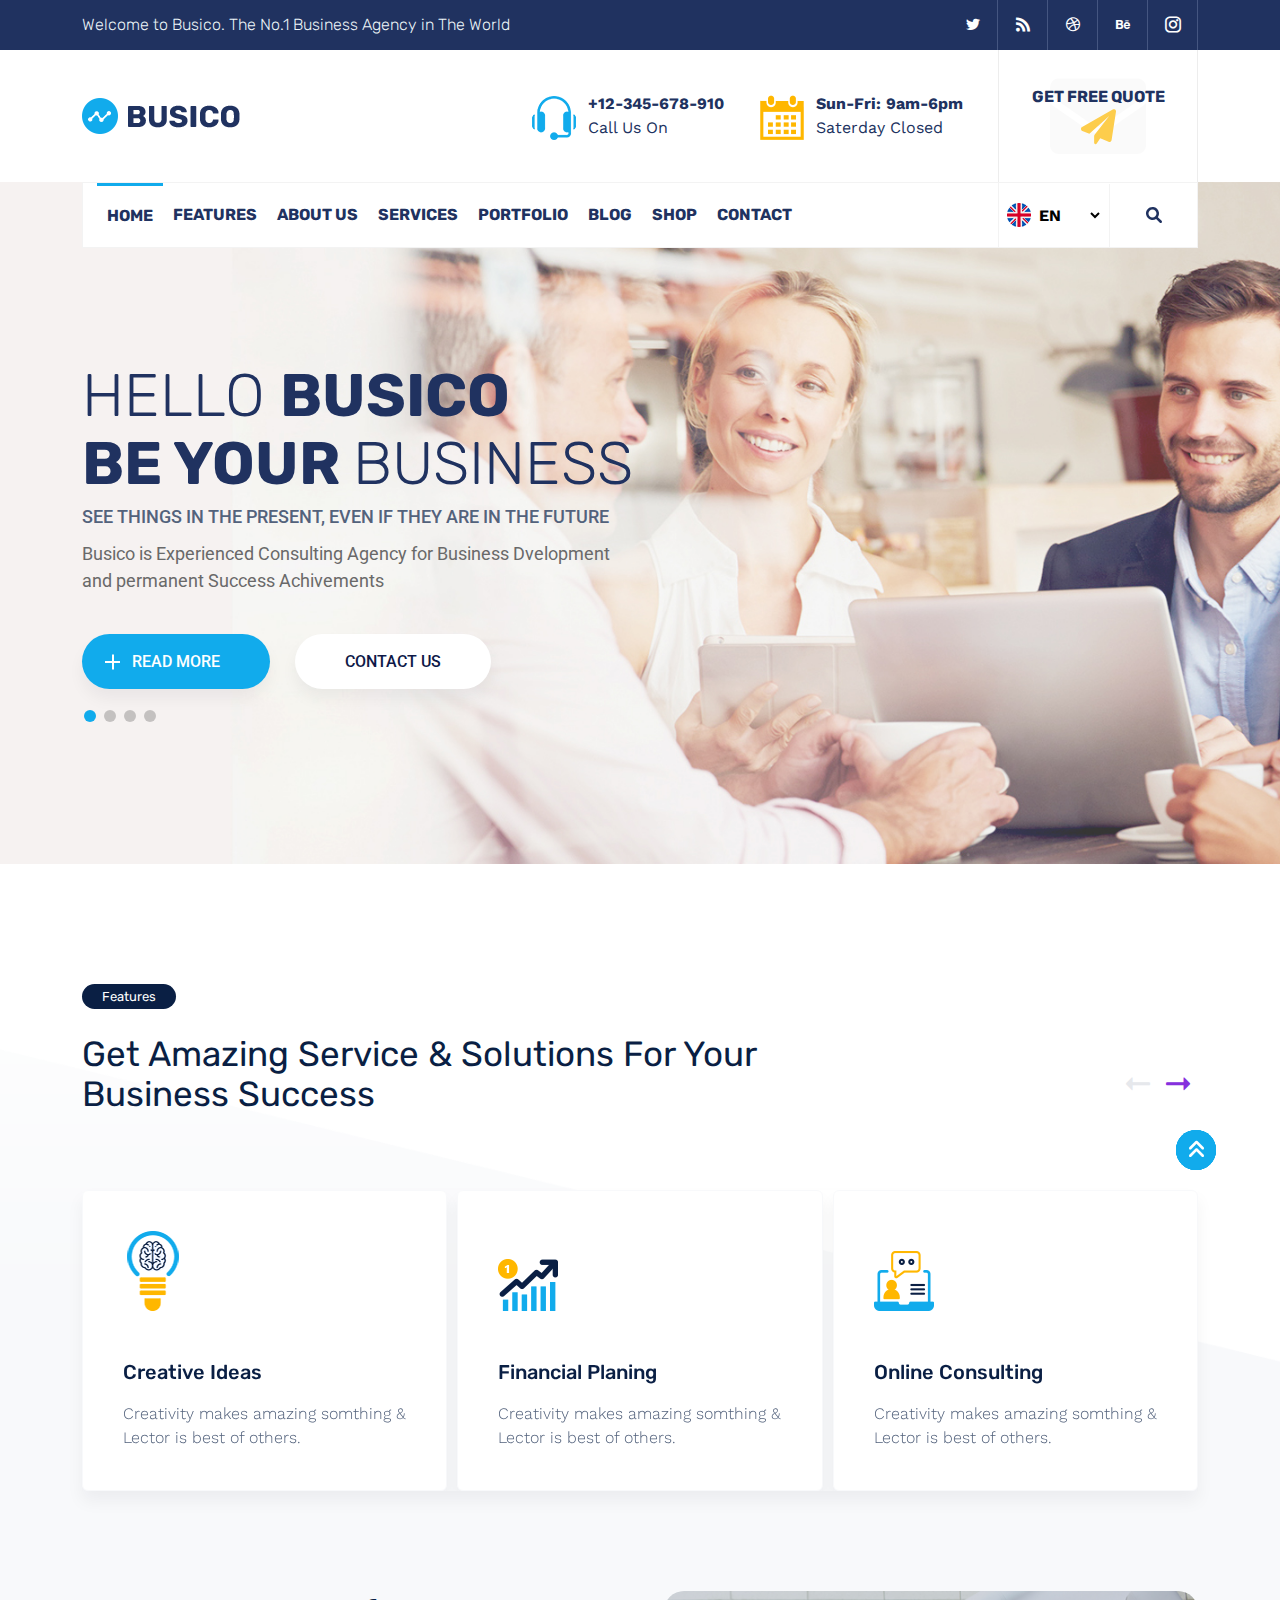
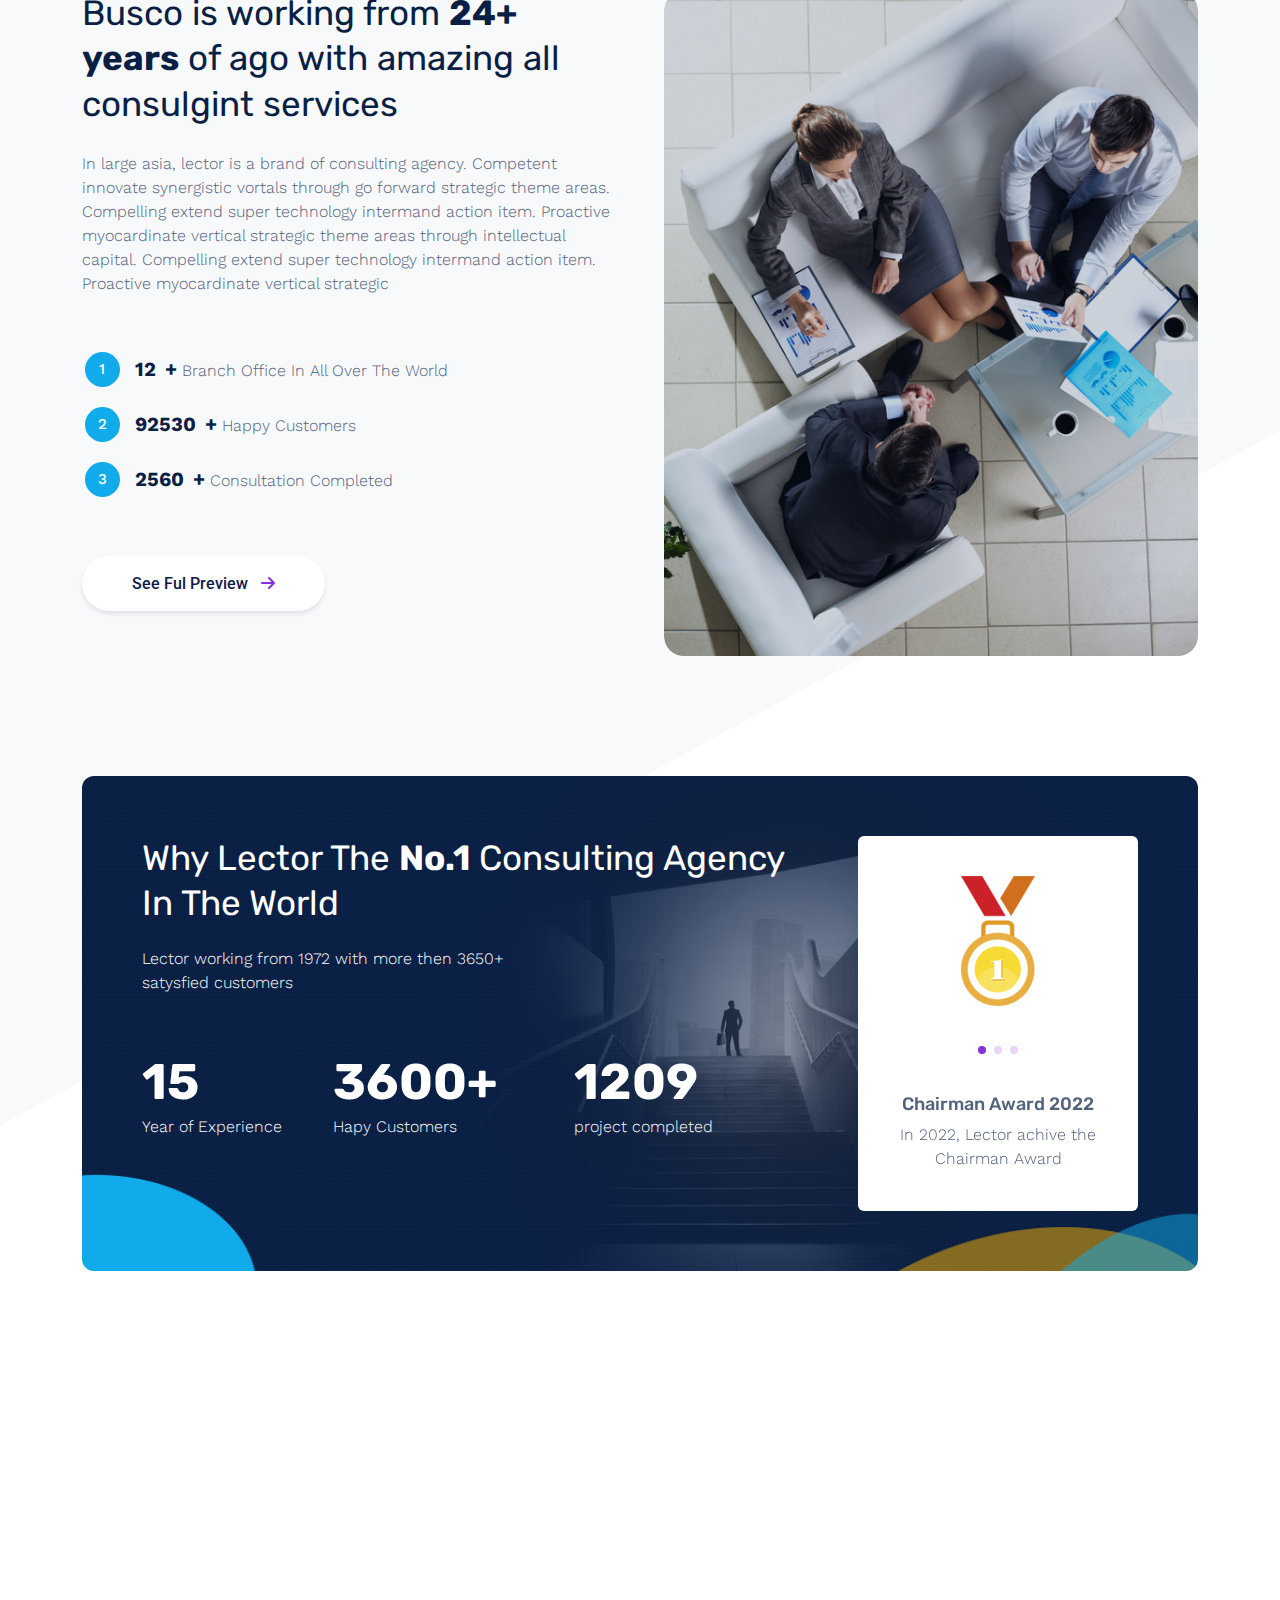
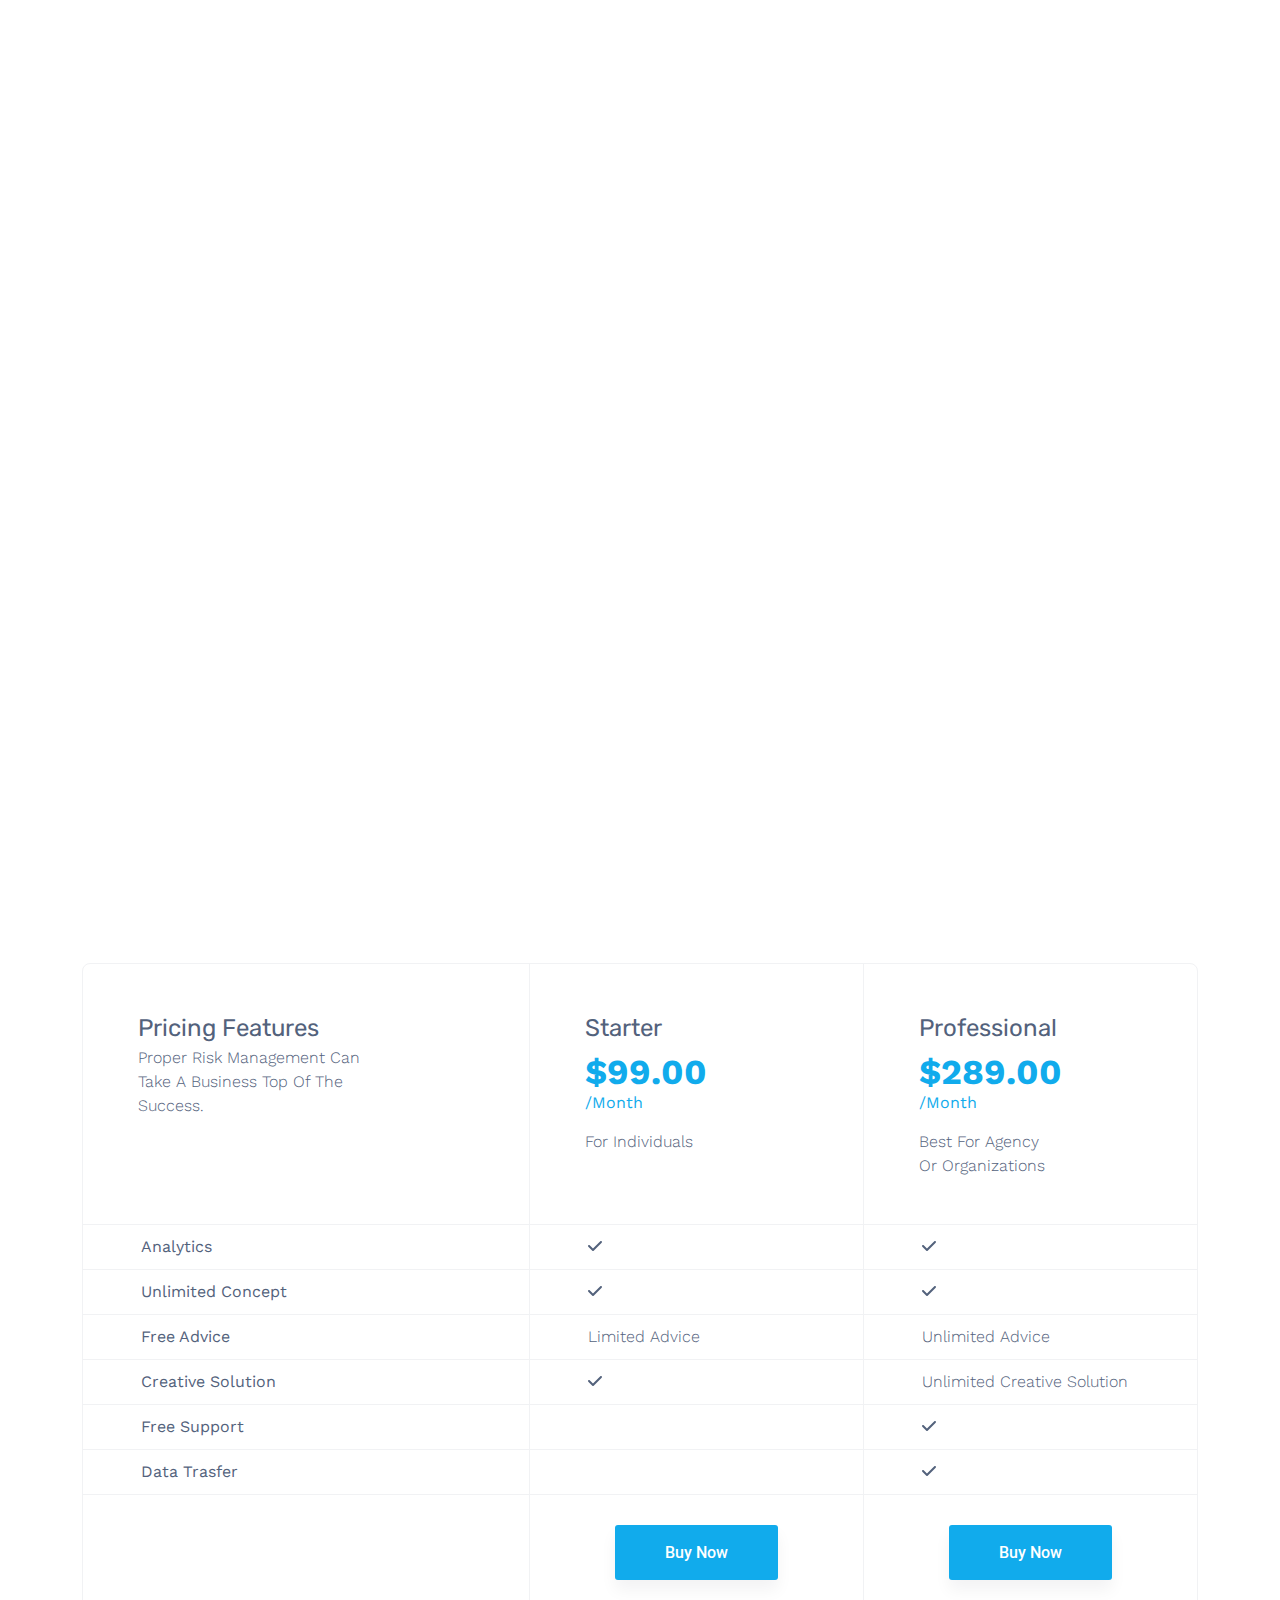
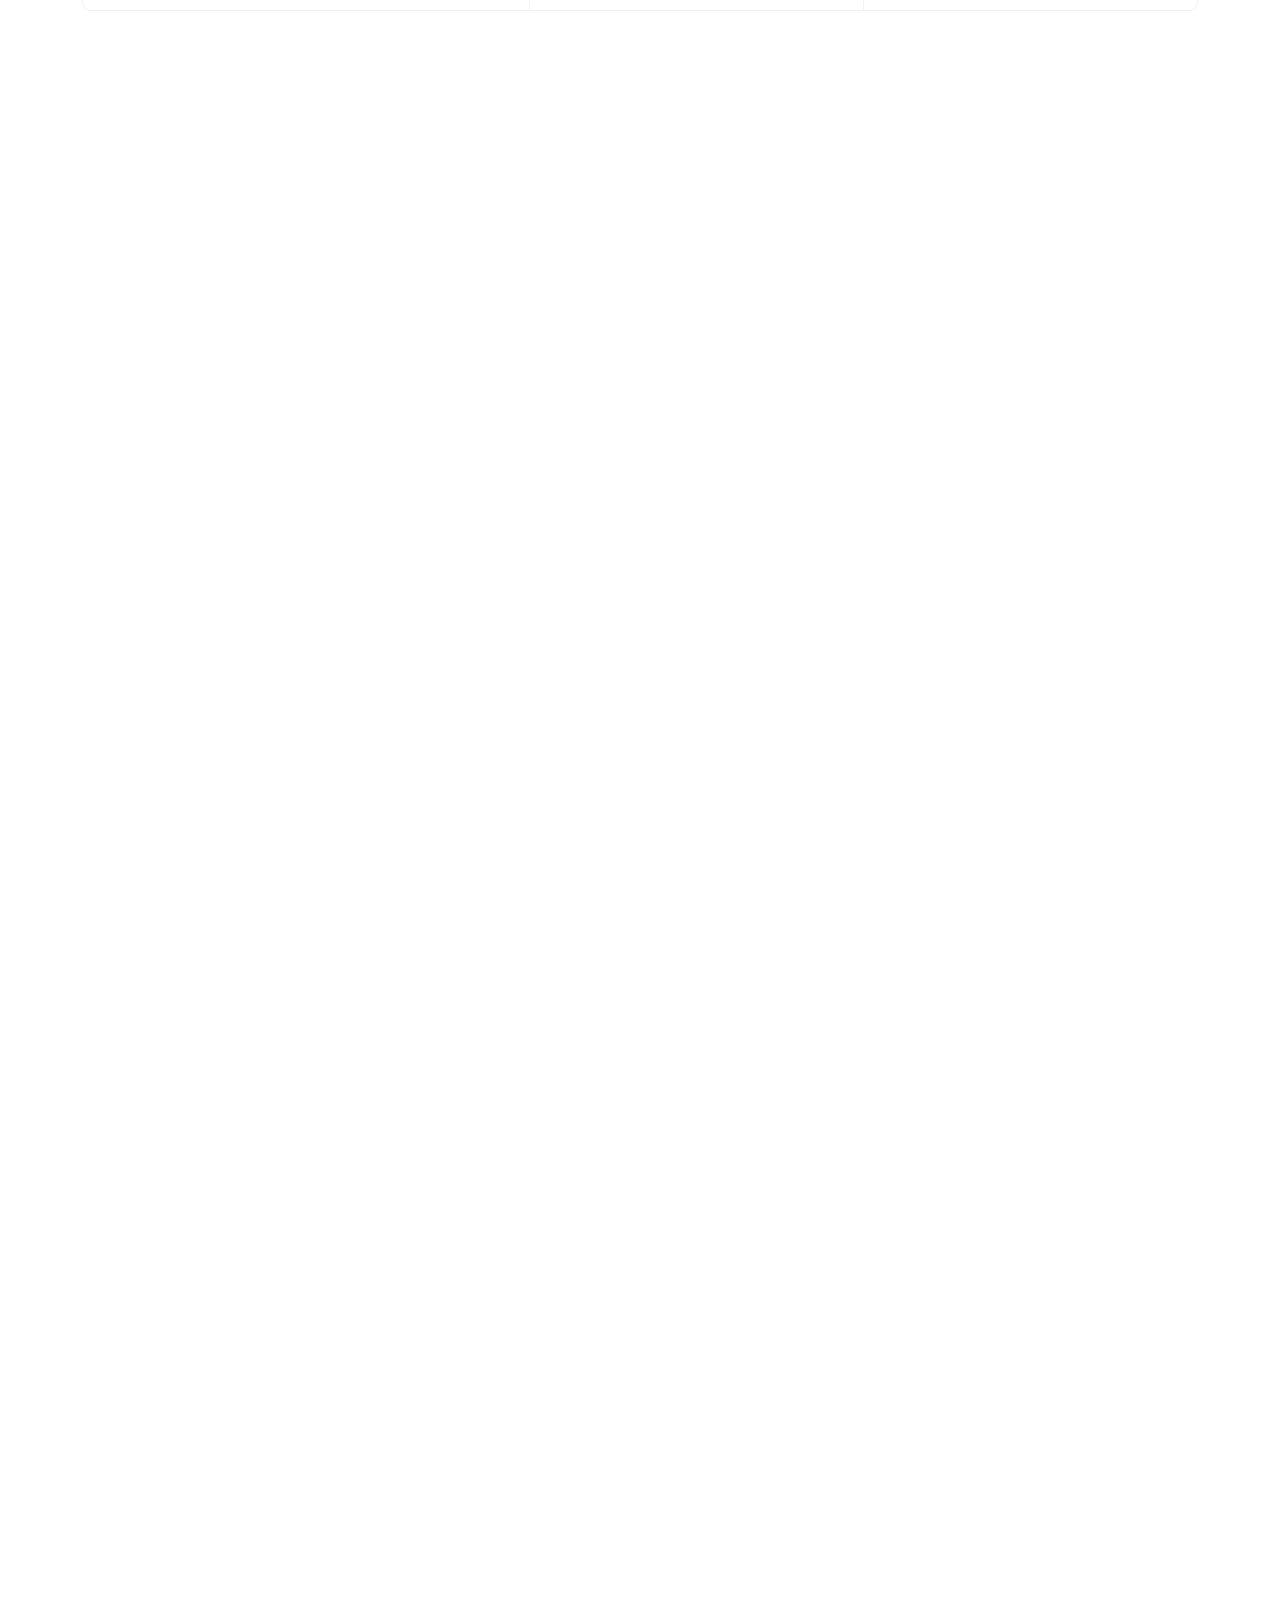
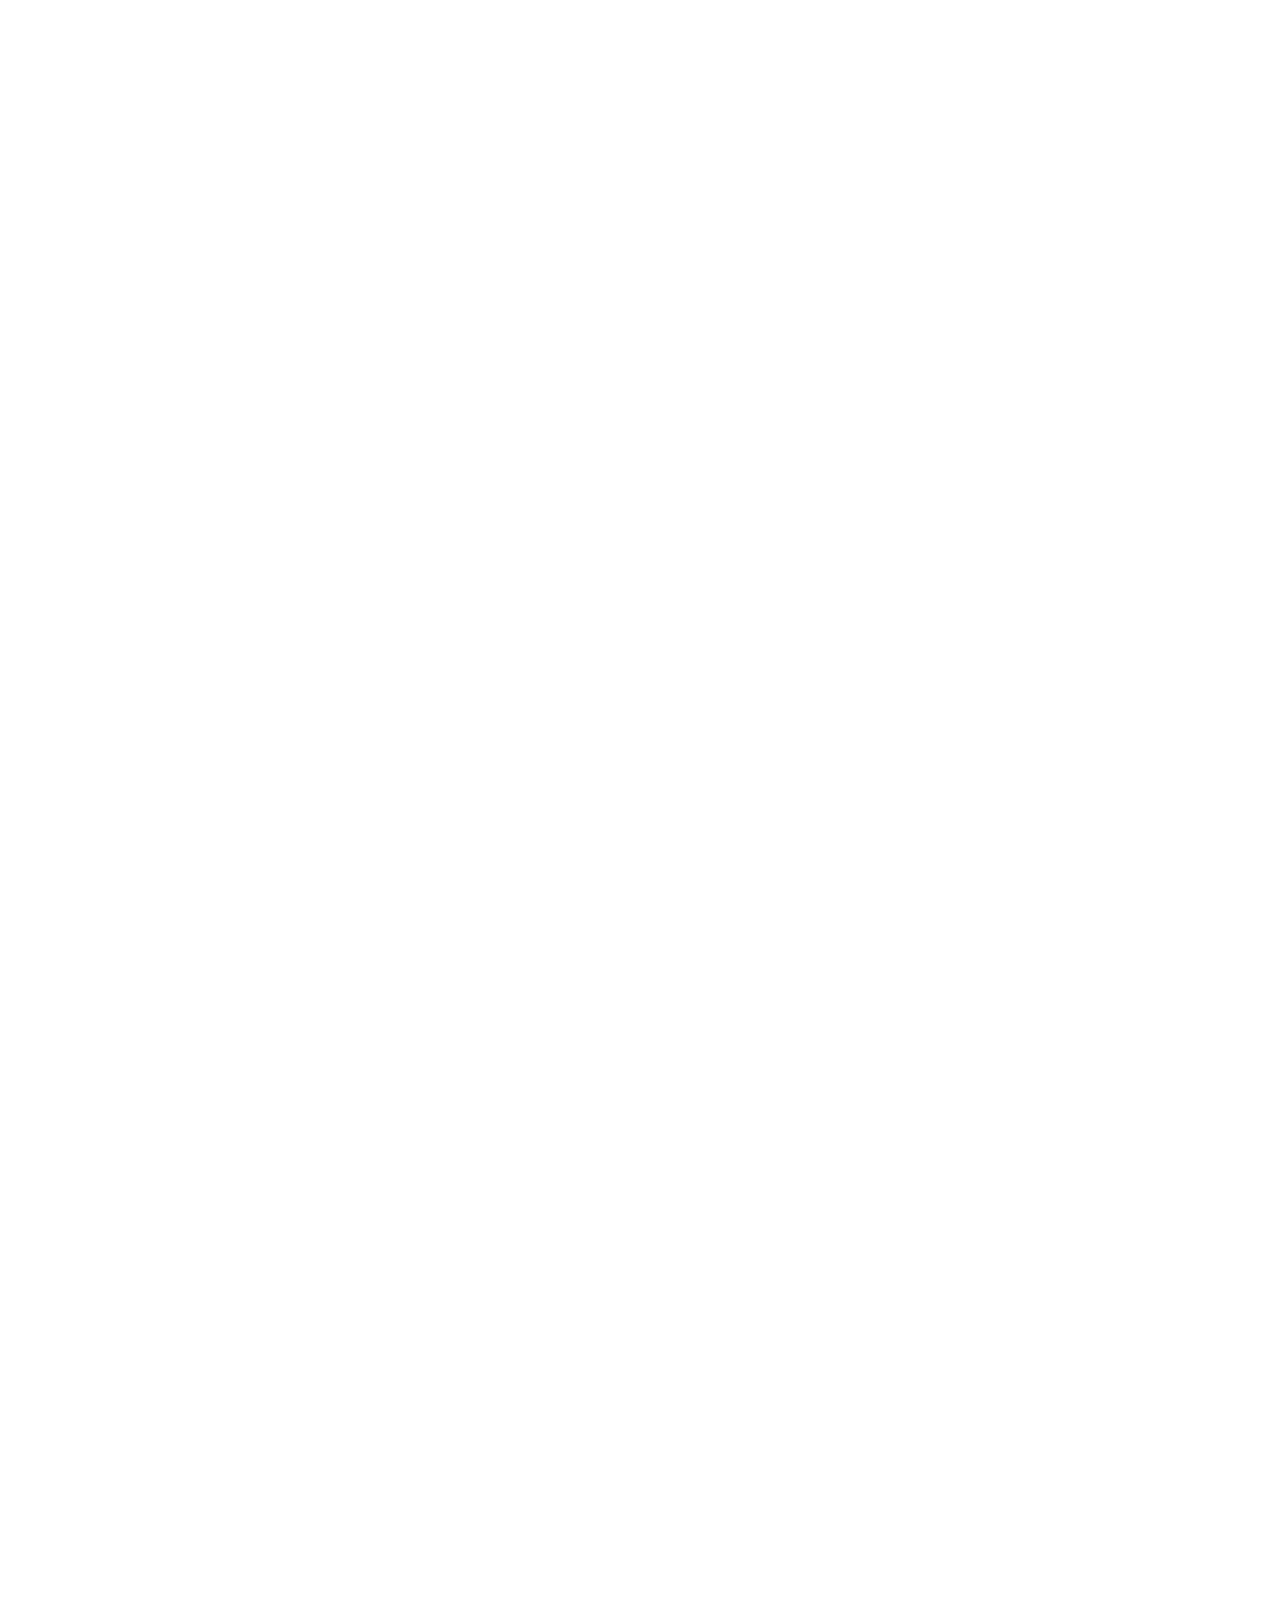
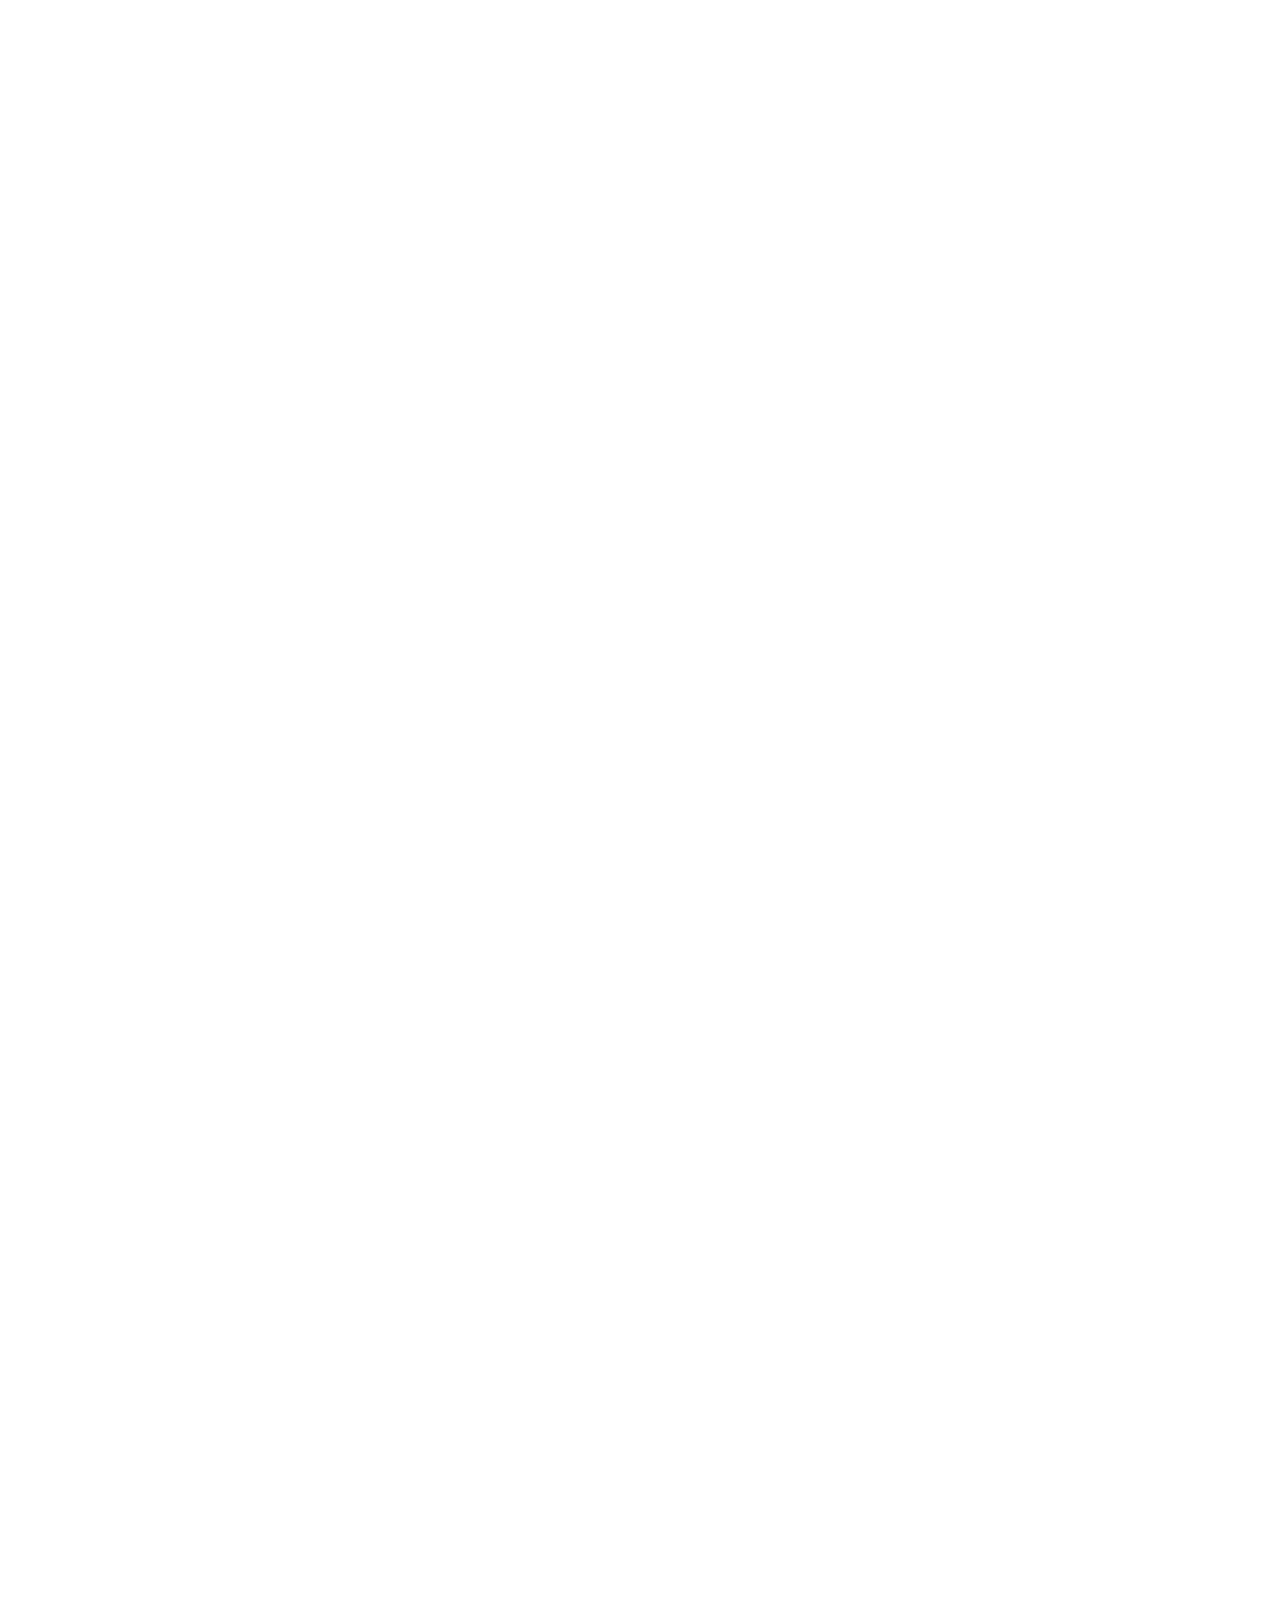
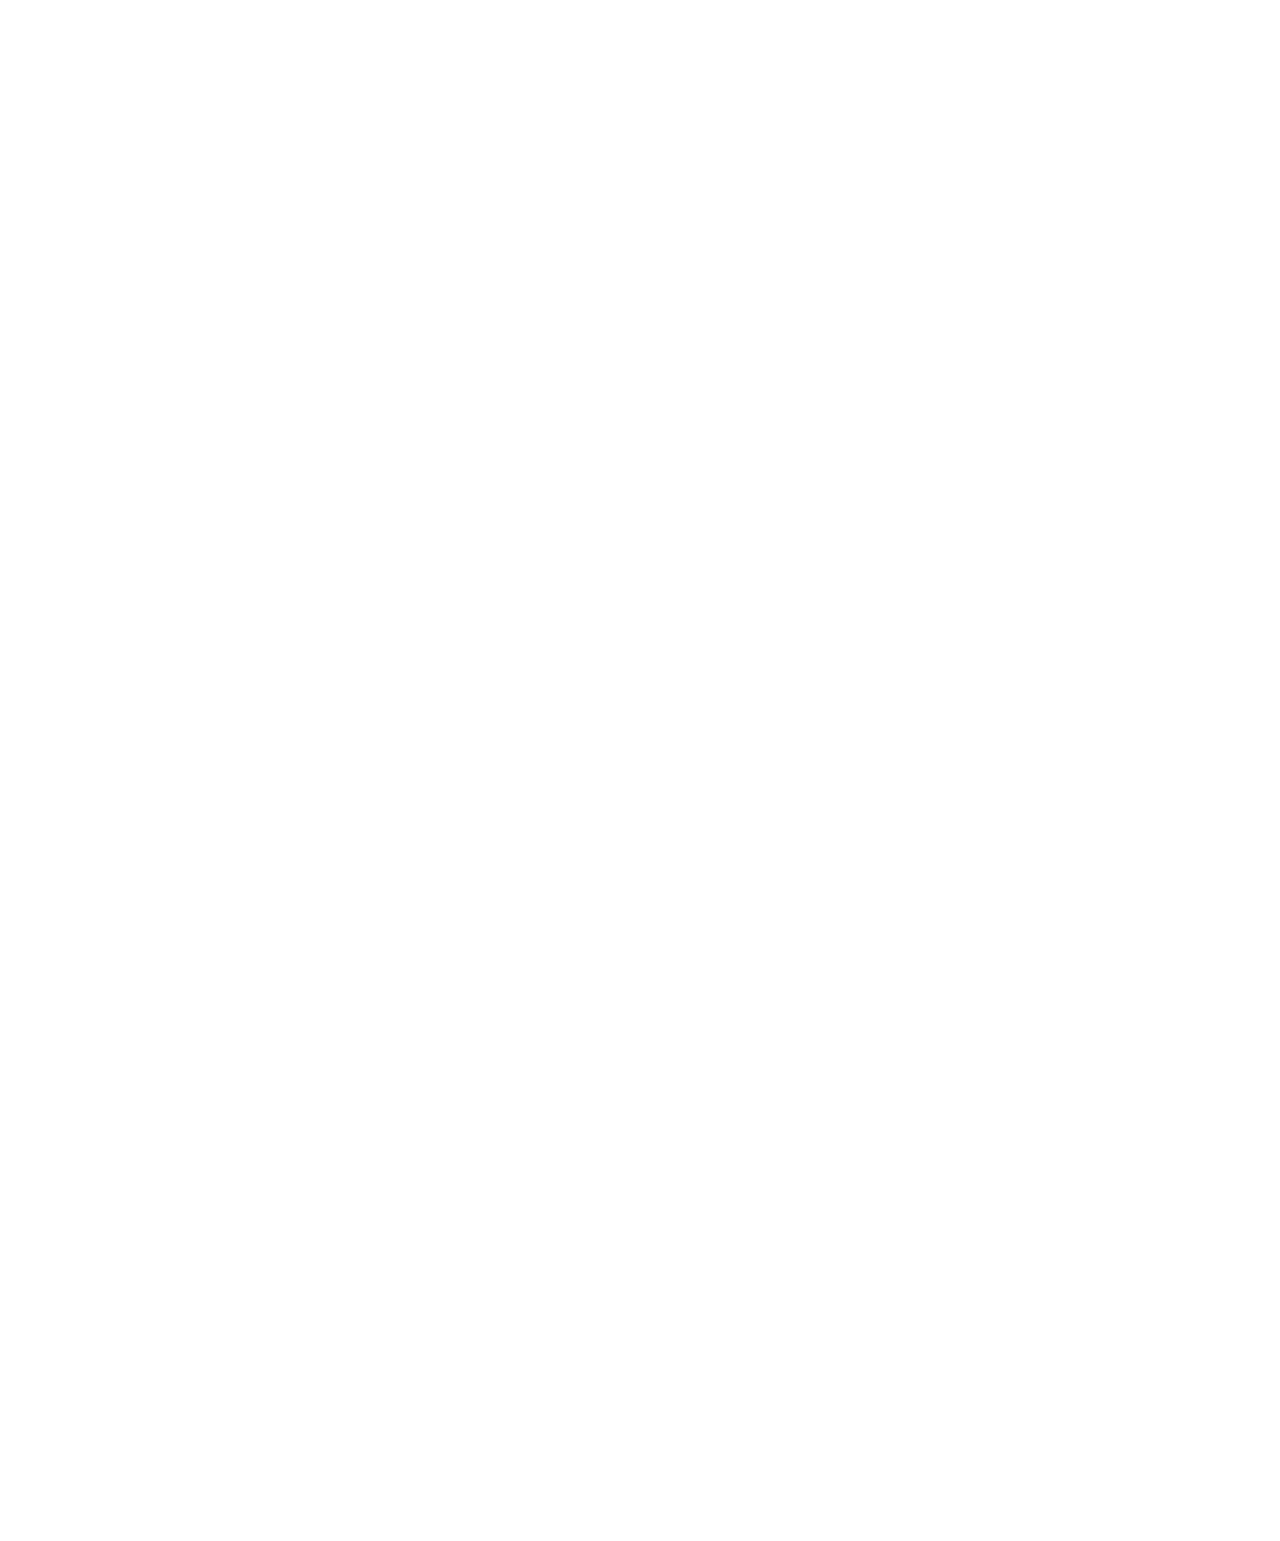
<file: index.html>
<!DOCTYPE html>
<html lang="en">

<head>
    <meta charset="UTF-8">
    <meta http-equiv="X-UA-Compatible" content="IE=edge">
    <meta name="viewport" content="width=device-width, initial-scale=1.0">
    <title>BUSICO || Business Agency HTML Template</title>
    <link rel="shortcut icon" href="assets/images/favicon/favicon.ico" type="image/x-icon">
    <link rel="stylesheet" href="assets/css/animate.css">
    <link rel="stylesheet" href="assets/css/bootstrap.min.css">
    <link rel="stylesheet" href="assets/css/all.min.css">
    <link rel="stylesheet" href="assets/css/icofont.min.css">
    <link rel="stylesheet" href="assets/css/lightcase.css">
    <link rel="stylesheet" href="assets/css/swiper-bundle.min.css">
    <link rel="stylesheet" href="assets/css/style.css">
</head>

<body>
    <!-- === preloder section start === -->
    <div class="preloder-overlay">
        <div class="overlayDoor"></div>
        <div class="overlayContent">
            <div class="loader">
                <div class="inner">
                    <div class="inner-loding"></div>
                </div>
            </div>
        </div>
    </div>
    <!-- ==== preloder section end ==== -->



    <!-- ==== search button section start ==== -->
    <div class="search-input">
        <div class="search-close-overlay"></div>
        <div class="search-close">
            <i class="icofont-close-circled"></i>
        </div>
        <form>
            <input type="text" name="text" placeholder="Search Heare">
            <button class="search-btn" type="submit">
                <i class="icofont-search-2"></i>
            </button>
        </form>
    </div>
    <!-- ==== search button section end ==== -->



    <!-- ====== scroll top start ===== -->
    <a href="#" class="scrollToTop">
        <span class="wev-1"></span>
        <span class="wev-2"></span>
    </a>
    <!-- ======= scroll top end ======= -->



    <!-- ======= header section start ======= -->
    <header class="header">
        <div class="header__top">
            <div class="container">
                <div class="header__top-wrapper d-lg-flex justify-content-between align-items-center">
                    <ul class="header__top-welcome d-flex justify-content-lg-start justify-content-center text-center">
                        <li>
                            <p>Welcome to Busico. The No.1 Business Agency in The World</p>
                        </li>
                    </ul>
                    <ul class="header__top-social-icon d-flex justify-content-md-end justify-content-center">
                        <li>
                            <a href="#" class="twitter">
                                <i class="icofont-twitter"></i>
                            </a>
                        </li>
                        <li>
                            <a href="#" class="rss">
                                <i class="icofont-rss"></i>
                            </a>
                        </li>
                        <li>
                            <a href="#" class="dribbble">
                                <i class="icofont-dribbble"></i>
                            </a>
                        </li>
                        <li>
                            <a href="#" class="behance">
                                <i class="icofont-behance"></i>
                            </a>
                        </li>
                        <li>
                            <a href="#" class="instagram">
                                <i class="icofont-instagram"></i>
                            </a>
                        </li>
                    </ul>
                </div>
            </div>
        </div>
        <div class="header__upper">
            <div class="container">
                <div class="header__upper-wrapper d-flex justify-content-between align-items-md-center">
                    <div class="header__upper-left">
                        <div class="logo">
                            <a href="index.html">
                                <img src="assets/images/logo/logo.png" alt="BUSCIO">
                            </a>
                        </div>
                    </div>
                    <div class="header__upper-right d-lg-flex justify-content-md-center align-items-md-center">
                        <ul class="header__upper-right-items d-sm-flex justify-content-between">
                            <li class="info-box d-flex justify-content-start align-items-center">
                                <div class="info-thumb ">
                                    <img src="assets/images/menu/01.png" alt="call-us">
                                </div>
                                <ul class="info-content">
                                    <li>
                                        <a href="tel:+12-345-678-910">+12-345-678-910</a>
                                    </li>
                                    <li>
                                        <span>Call Us On</span>
                                    </li>
                                </ul>
                            </li>
                            <li class="info-box d-flex justify-content-start align-items-center">
                                <div class="info-thumb">
                                    <img src="assets/images/menu/02.png" alt="call-us">
                                </div>
                                <ul class="info-content">
                                    <li>
                                        <span>Sun-Fri: 9am-6pm</span>
                                    </li>
                                    <li>
                                        <span>Saterday Closed</span>
                                    </li>
                                </ul>
                            </li>
                        </ul>
                        <a href="#" class="get-free-quote">
                            <img src="assets/images/menu/03.png" alt="get-free-quote">
                            <ul class="get-free-quote-content">
                                <li>
                                    <p>get free quote</p>
                                </li>
                                <li>
                                    <i class="fa-solid fa-paper-plane"></i>
                                </li>
                            </ul>
                        </a>
                    </div>
                    <div class="menu-area">
                        <div class="menu-area__left">
                            <ul class="menu">
                                <!-- <li class="menu-item-has-children"> -->
                                <li>
                                    <a href="index.html" class="active">Home</a>
                                </li>
                                <li>
                                    <a href="#features">Features</a>
                                </li>
                                <li>
                                    <a href="#">About us</a>
                                </li>
                                <li>
                                    <a href="#services">services</a>
                                </li>
                                <li class="#">
                                    <a href="#0">portfolio</a>
                                    <!-- <ul class="submenu">
                                        <li>
                                            <a href="#">portfolio one</a>
                                        </li>
                                        <li>
                                            <a href="#">portfolio two</a>
                                        </li>
                                        <li>
                                            <a href="#">portfolio three</a>
                                        </li>
                                    </ul> -->
                                </li>
                                <li>
                                    <a href="blog.html">blog</a>
                                </li>
                                <li>
                                    <a href="#">shop</a>
                                </li>
                                <li>
                                    <a href="#">Contact</a>
                                </li>
                            </ul>
                        </div>
                        <div class="menu-area__right">
                            <div class="language-button">
                                <div class="country-flag">
                                    <img src="assets/images/menu/us-flag.png" id="opt-1" alt="language" class="active">
                                    <img src="assets/images/menu/bd-flag.png" id="opt-2" alt="language">
                                    <img src="assets/images/menu/hi-flag.png" id="opt-3" alt="language">
                                </div>
                                <select id="language">
                                    <option class="en" value="photo-1" data-image="#opt-1" selected>EN</option>
                                    <option class="bd" value="photo-2" data-image="#opt-2">BD</option>
                                    <option class="hi" value="photo-3" data-image="#opt-3">hi</option>
                                </select>

                            </div>
                            <div class="search-button">
                                <a href="#">
                                    <i class="fas fa-search"></i>
                                </a>
                            </div>
                            <div class="header-bar d-lg-none">
                                <span></span>
                                <span></span>
                                <span></span>
                            </div>
                            <div class="ellepsis-bar d-lg-none">
                                <i class="fas fa-ellipsis-h"></i>
                            </div>
                        </div>
                    </div>
                </div>
            </div>
        </div>
        <div class="header__lower">
            <div class="container">
            </div>
        </div>
    </header>
    <!-- ======= header section end ======= -->


    <!-- ======= banner section start ======= -->
    <div class="banner wow fadeInUp">
        <div class="swiper home-slider">
            <div class="swiper-wrapper">
                <div class="swiper-slide">
                    <div class="container">
                        <div class="banner__slide-wrapper">
                            <div class="banner__slide-content">
                                <h2>
                                    Hello <span>busico</span>
                                </h2>
                                <h2>
                                    <span>be Your </span>Business
                                </h2>
                                <span>See Things in The Present, Even if They Are in The Future</span>
                                <p>Busico is Experienced Consulting Agency for Business Dvelopment
                                    and permanent Success Achivements
                                </p>
                                <div class="banner__btn-group">
                                    <a href="#" class="common-btn common-btn--active">
                                        <span>read more</span>
                                    </a>
                                    <a href="#" class="common-btn">
                                        <span>contact us</span>
                                    </a>
                                </div>
                            </div>
                        </div>
                    </div>
                </div>
                <div class="swiper-slide">
                    <div class="container">
                        <div class="banner__slide-wrapper">
                            <div class="banner__slide-content">
                                <h2>
                                    Hello <span>busico</span>
                                </h2>
                                <h2>
                                    <span>be Your </span>Business
                                </h2>
                                <span>See Things in The Present, Even if They Are in The Future</span>
                                <p>Busico is Experienced Consulting Agency for Business Dvelopment
                                    and permanent Success Achivements
                                </p>
                                <div class="banner__btn-group">
                                    <a href="#" class="common-btn common-btn--active">
                                        <span>read more</span>
                                    </a>
                                    <a href="#" class="common-btn">
                                        <span>contact us</span>
                                    </a>
                                </div>
                            </div>
                        </div>
                    </div>
                </div>
                <div class="swiper-slide">
                    <div class="container">
                        <div class="banner__slide-wrapper">
                            <div class="banner__slide-content">
                                <h2>
                                    Hello <span>busico</span>
                                </h2>
                                <h2>
                                    <span>be Your </span>Business
                                </h2>
                                <span>See Things in The Present, Even if They Are in The Future</span>
                                <p>Busico is Experienced Consulting Agency for Business Dvelopment
                                    and permanent Success Achivements
                                </p>
                                <div class="banner__btn-group">
                                    <a href="#" class="common-btn common-btn--active">
                                        <span>read more</span>
                                    </a>
                                    <a href="#" class="common-btn">
                                        <span>contact us</span>
                                    </a>
                                </div>
                            </div>
                        </div>
                    </div>
                </div>
                <div class="swiper-slide">
                    <div class="container">
                        <div class="banner__slide-wrapper">
                            <div class="banner__slide-content">
                                <h2>
                                    Hello <span>busico</span>
                                </h2>
                                <h2>
                                    <span>be Your </span>Business
                                </h2>
                                <span>See Things in The Present, Even if They Are in The Future</span>
                                <p>Busico is Experienced Consulting Agency for Business Dvelopment
                                    and permanent Success Achivements
                                </p>
                                <div class="banner__btn-group">
                                    <a href="#" class="common-btn common-btn--active">
                                        <span>read more</span>
                                    </a>
                                    <a href="#" class="common-btn">
                                        <span>contact us</span>
                                    </a>
                                </div>
                            </div>
                        </div>
                    </div>
                </div>
            </div>
            <div class="banner__pagination-wrapper">
                <div class="container">
                    <div class="swiper-pagination"></div>
                </div>
            </div>
            <div class="swiper-button-prev"></div>
            <div class="swiper-button-next"></div>
        </div>
    </div>
    <!-- ======= banner section end ======= -->


    <!-- ======= features section start ======= -->
    <div class="features padding-tb wow fadeInUp" id="features">
        <div class="container">
            <div class="section-header section-header-style-1">
                <span>features</span>
                <h5>get Amazing Service & Solutions for Your Business Success</h5>
                <div class="features-slider-button">
                    <div class="features-buttons features-button-prev">
                        <i class="icofont-long-arrow-left"></i>
                    </div>
                    <div class="features-buttons features-button-next">
                        <i class="icofont-long-arrow-right"></i>
                    </div>
                </div>
            </div>
            <div class="section-wrapper">
                <div class="swiper features__slider">
                    <div class="swiper-wrapper">
                        <div class="swiper-slide">
                            <div class="features__item">
                                <div class="features__item__inner">
                                    <div class="features__item__thumb">
                                        <img src="assets/images/features/01.png" alt="Creative Ideas">
                                    </div>
                                    <div class="features__item__content">
                                        <h6> <a href="#">Creative Ideas</a> </h6>
                                        <p>Creativity makes amazing somthing & Lector is best of others.</p>
                                    </div>
                                </div>
                            </div>
                        </div>
                        <div class="swiper-slide">
                            <div class="features__item">
                                <div class="features__item__inner">
                                    <div class="features__item__thumb">
                                        <img src="assets/images/features/02.png" alt="Financial Planing">
                                    </div>
                                    <div class="features__item__content">
                                        <h6> <a href="#">Financial Planing</a> </h6>
                                        <p>Creativity makes amazing somthing & Lector is best of others.</p>
                                    </div>
                                </div>
                            </div>
                        </div>
                        <div class="swiper-slide">
                            <div class="features__item">
                                <div class="features__item__inner">
                                    <div class="features__item__thumb">
                                        <img src="assets/images/features/03.png" alt="Online Consulting">
                                    </div>
                                    <div class="features__item__content">
                                        <h6> <a href="#">Online Consulting</a> </h6>
                                        <p>Creativity makes amazing somthing & Lector is best of others.</p>
                                    </div>
                                </div>
                            </div>
                        </div>
                        <div class="swiper-slide">
                            <div class="features__item">
                                <div class="features__item__inner">
                                    <div class="features__item__thumb">
                                        <img src="assets/images/features/04.png" alt="Risk Management">
                                    </div>
                                    <div class="features__item__content">
                                        <h6> <a href="#">risk Management</a> </h6>
                                        <p>Creativity makes amazing somthing & Lector is best of others.</p>
                                    </div>
                                </div>
                            </div>
                        </div>
                    </div>
                </div>
                <div class="row g-lg-5 g-sm-4 g-5 align-items-lg-start align-items-center flex-md-row-reverse">
                    <div class="col-md-6">
                        <div class="features__thumb">
                            <img src="assets/images/features/05.png" alt="">
                        </div>
                    </div>
                    <div class="col-md-6">
                        <div class="features__content">
                            <h5>Busco is working from <span>24+ years</span>
                                of ago with amazing all consulgint
                                services
                            </h5>
                            <p>
                                In large asia, lector is a brand of consulting agency. Competent
                                innovate synergistic vortals through go forward strategic theme areas. Compelling extend
                                super technology intermand
                                action item. Proactive myocardinate vertical strategic theme areas through
                                intellectual capital. Compelling extend super technology intermand action item.
                                Proactive myocardinate vertical
                                strategic
                            </p>
                            <div class="features__count">
                                <div class="features__count-item">
                                    <div class="features__count-inner">
                                        <div class="features__count-index-number">
                                            <span>1</span>
                                        </div>
                                        <div class="features__count-index-text">
                                            <p><span class="counter" data-to="12" data-speed="1500">12 </span>Branch
                                                Office in All Over The World</p>
                                        </div>
                                    </div>
                                </div>
                                <div class="features__count-item">
                                    <div class="features__count-inner">
                                        <div class="features__count-index-number">
                                            <span>2</span>
                                        </div>
                                        <div class="features__count-index-text">
                                            <p><span class="counter" data-to="92530" data-speed="1500">92530
                                                </span>Happy Customers</p>
                                        </div>
                                    </div>
                                </div>
                                <div class="features__count-item">
                                    <div class="features__count-inner">
                                        <div class="features__count-index-number">
                                            <span>3</span>
                                        </div>
                                        <div class="features__count-index-text">
                                            <p><span class="counter" data-to="2560" data-speed="1500">2560
                                                </span>Consultation Completed</p>
                                        </div>
                                    </div>
                                </div>
                            </div>
                            <a href="#" class="common-btn">
                                <span>See Ful Preview</span>
                                <i class="fa-solid fa-arrow-right"></i>
                            </a>
                        </div>
                    </div>
                </div>
                <div class="award-layer margin-tb mb-0">
                    <div class="award-layer__content">
                        <h5>Why Lector The <span>No.1</span> Consulting Agency in The World</h5>
                        <p>Lector working from 1972 with more then 3650+ satysfied customers</p>
                        <div class="count">
                            <div class="count-item">
                                <h3 class="counter" data-to="15" data-speed="1500">15</h3>
                                <p>Year of Experience</p>
                            </div>
                            <div class="count-item plus">
                                <h3 class="counter" data-to="3600" data-speed="1500">3600</h3>
                                <p>Hapy Customers</p>
                            </div>
                            <div class="count-item">
                                <h3 class="counter" data-to="1209" data-speed="1500">1209</h3>
                                <p>project completed</p>
                            </div>
                        </div>
                    </div>
                    <div class="swiper award-layer__slider">
                        <div class="swiper-wrapper">
                            <div class="swiper-slide">
                                <div class="award-layer__slider-item">
                                    <div class="award-layer__slider-inner">
                                        <div class="award-layer__slider-thumb">
                                            <img src="assets/images/features/award-1.png" alt="">
                                        </div>
                                        <div class="award-layer__slider-content">
                                            <span>Chairman Award 2022</span>
                                            <p>In 2022, Lector achive the Chairman Award</p>
                                        </div>
                                    </div>
                                </div>
                            </div>
                            <div class="swiper-slide">
                                <div class="award-layer__slider-item">
                                    <div class="award-layer__slider-inner">
                                        <div class="award-layer__slider-thumb">
                                            <img src="assets/images/features/award-2.png" alt="">
                                        </div>
                                        <div class="award-layer__slider-content">
                                            <span>Chairman Award 2022</span>
                                            <p>In 2022, Lector achive the Chairman Award</p>
                                        </div>
                                    </div>
                                </div>
                            </div>
                            <div class="swiper-slide">
                                <div class="award-layer__slider-item">
                                    <div class="award-layer__slider-inner">
                                        <div class="award-layer__slider-thumb">
                                            <img src="assets/images/features/award-3.png" alt="">
                                        </div>
                                        <div class="award-layer__slider-content">
                                            <span>Chairman Award 2022</span>
                                            <p>In 2022, Lector achive the Chairman Award</p>
                                        </div>
                                    </div>
                                </div>
                            </div>
                        </div>
                        <div class="swiper-pagination"></div>
                    </div>
                </div>
            </div>
        </div>
    </div>
    <!-- ======= features section end ======= -->


    <!-- ======= services section start ======= -->
    <div class="services padding-tb pt-0 wow fadeInUp" id="services">
        <div class="container">
            <div class="section-header section-header-style-2">
                <span>services</span>
                <h4>get Amazing Service & Solutions for Your Business Success</h4>
                <p>
                    Lector. is Experienced Consulting Agency for Business Dvelopment and permanent Success Achivements
                </p>
            </div>
            <div class="section-wrapper">
                <div class="row  gy-xl-5 gx-xl-0 g-lg-4 g-5">
                    <div class="col-md-6">
                        <div class="serveices__item">
                            <div class="services__inner">
                                <div class="services__thumb">
                                    <img src="assets/images/services/r.png" alt="Risk management">
                                </div>
                                <div class="services__content">
                                    <h6><a href="#">Risk Management</a></h6>
                                    <p>
                                        Proper Risk Management can take a
                                        business top of the success.
                                    </p>
                                    <span><a href="#">details</a></span>
                                </div>
                            </div>
                        </div>
                    </div>
                    <div class="col-md-6">
                        <div class="serveices__item">
                            <div class="services__inner">
                                <div class="services__thumb">
                                    <img src="assets/images/services/v.png" alt="value create">
                                </div>
                                <div class="services__content">
                                    <h6><a href="#">value create</a></h6>
                                    <p>
                                        Proper Risk Management can take a
                                        business top of the success.
                                    </p>
                                    <span><a href="#">details</a></span>
                                </div>
                            </div>
                        </div>
                    </div>
                    <div class="col-md-6">
                        <div class="serveices__item">
                            <div class="services__inner">
                                <div class="services__thumb">
                                    <img src="assets/images/services/c.png" alt="international commerce">
                                </div>
                                <div class="services__content">
                                    <h6><a href="#">international commerce</a></h6>
                                    <p>
                                        Proper Risk Management can take a
                                        business top of the success.
                                    </p>
                                    <span><a href="#">details</a></span>
                                </div>
                            </div>
                        </div>
                    </div>
                    <div class="col-md-6">
                        <div class="serveices__item">
                            <div class="services__inner">
                                <div class="services__thumb">
                                    <img src="assets/images/services/a.png" alt="assurance & audits">
                                </div>
                                <div class="services__content">
                                    <h6><a href="#">assurance & audits</a></h6>
                                    <p>
                                        Proper Risk Management can take a
                                        business top of the success.
                                    </p>
                                    <span><a href="#">details</a></span>
                                </div>
                            </div>
                        </div>
                    </div>
                </div>
                <div class="view-all text-center">
                    <a href="#" class="common-btn common-btn--active common-btn--view-all">
                        <span>view all services</span>
                    </a>
                </div>
            </div>
        </div>
    </div>
    <!-- ======= services section end ======= -->


    <!-- ======= pricing-table section start ======= -->
    <div class="pricing-table-banner padding-tb wow">
        <div class="container">
            <div class="section-header section-header-style-2">
                <h4>pricing table</h4>
                <p>
                    Lector. is Experienced Consulting Agency for Business Dvelopment
                </p>
            </div>
        </div>
    </div>
    <div class="pricing-table-chart">
        <div class="container">
            <div class="section-wrapper">
                <div class="pricing-table-chart__pakages">
                    <table class="pricing-table-chart__pakages-inner">
                        <thead>
                            <tr>
                                <th>
                                    <span class="title">Pricing Features</span>
                                    <p>Proper Risk Management can take a business top of the success.</p>
                                </th>
                                <th>
                                    <span class="title">starter</span>
                                    <span class="second-title">$99.00<span>/Month</span></span>
                                    <p>for individuals</p>
                                </th>
                                <th>
                                    <span class="title">professional</span>
                                    <span class="second-title">$289.00<span>/Month</span></span>
                                    <p>Best for Agency or Organizations</p>
                                </th>
                            </tr>
                        </thead>
                        <tbody>
                            <tr>
                                <td>
                                    Analytics
                                </td>
                                <td>
                                    <i class="fa-solid fa-check"></i>
                                </td>
                                <td>
                                    <i class="fa-solid fa-check"></i>
                                </td>
                            </tr>
                            <tr>
                                <td>
                                    unlimited concept
                                </td>
                                <td>
                                    <i class="fa-solid fa-check"></i>
                                </td>
                                <td>
                                    <i class="fa-solid fa-check"></i>
                                </td>
                            </tr>
                            <tr>
                                <td>
                                    Free Advice
                                </td>
                                <td>
                                    <p>Limited Advice</p>
                                </td>
                                <td>
                                    <p>unlimited advice</p>
                                </td>
                            </tr>
                            <tr>
                                <td>
                                    Creative Solution
                                </td>
                                <td>
                                    <i class="fa-solid fa-check"></i>
                                </td>
                                <td>
                                    <p>
                                        unlimited creative solution
                                    </p>
                                </td>
                            </tr>
                            <tr>
                                <td>
                                    Free Support
                                </td>
                                <td>
                                </td>
                                <td>
                                    <i class="fa-solid fa-check"></i>
                                </td>
                            </tr>
                            <tr>
                                <td>
                                    Data Trasfer
                                </td>
                                <td>
                                </td>
                                <td>
                                    <i class="fa-solid fa-check"></i>
                                </td>
                            </tr>
                            <tr>
                                <td>
                                </td>
                                <td class="text-center">
                                    <a href="#" class="common-btn common-btn--active common-btn--view-all">
                                        <span>buy now</span>
                                    </a>
                                </td>
                                <td class="text-center">
                                    <a href="#" class="common-btn common-btn--active common-btn--view-all">
                                        <span>buy now</span>
                                    </a>
                                </td>
                            </tr>
                        </tbody>
                    </table>
                </div>
            </div>
        </div>
    </div>

    <!-- ======= pricing-table section end ======= -->



    <!-- ======= testimonial section end ======= -->
    <section class="testimonial padding-tb pb-0 wow fadeInUp">
        <div class="container">
            <div class="section-wrapper">
                <div class="row flex-md-row-reverse align-items-md-center g-5">
                    <div class="col-md-6">
                        <div class="testimonial__thumb">
                            <div class="testimonial__thumb-img">
                                <img src="assets/images/testimonial/06.png" alt="">
                                <div class="revews-details">
                                    <div class="author-title-desiganition">
                                        <span class="author-title">
                                            <a href="#">Sitria Bin Laitru</a>
                                        </span>,
                                        <span class="author-desiganition">Customer</span>
                                    </div>
                                    <div class="revews-stars">
                                        <i class="fa-solid fa-star"></i>
                                        <i class="fa-solid fa-star"></i>
                                        <i class="fa-solid fa-star"></i>
                                        <i class="fa-solid fa-star"></i>
                                        <i class="fa-solid fa-star"></i>
                                    </div>
                                </div>
                            </div>
                            <a href="https://www.youtube.com/embed/tUP5S4YdEJo" class="play-button"
                                data-rel="lightcase">
                                <i class="fa-solid fa-play"></i>
                                <span class="play-button__wave"></span>
                            </a>

                        </div>
                    </div>
                    <div class="col-md-6">
                        <div class="testimonial__content section-header-style-1">
                            <span>testimonial</span>
                            <h4>
                                What <span>people say</span>
                                about Us
                            </h4>
                            <div class="swiper testimonial__content-revews-thumb">
                                <div class="swiper-wrapper">
                                    <div class="swiper-slide">
                                        <img src="assets/images/testimonial/01.png" alt="testimonial-slider-img-1" />
                                    </div>
                                    <div class="swiper-slide">
                                        <img src="assets/images/testimonial/02.png" alt="testimonial-slider-img-2" />
                                    </div>
                                    <div class="swiper-slide swiper-slide-thumb-active">
                                        <img src="assets/images/testimonial/03.png" alt="testimonial-slider-img-3" />
                                    </div>
                                    <div class="swiper-slide">
                                        <img src="assets/images/testimonial/04.png" alt="testimonial-slider-img-4" />
                                    </div>
                                    <div class="swiper-slide">
                                        <img src="assets/images/testimonial/05.png" alt="testimonial-slider-img-5" />
                                    </div>
                                </div>
                                <div class="swiper-button-next"></div>
                                <div class="swiper-button-prev"></div>
                            </div>
                            <div class="swiper testimonial__content-revews-content">
                                <div class="swiper-wrapper">
                                    <div class="swiper-slide">
                                        <div class="testimonial__content-revews-content-inner">
                                            <p>
                                                Lector is really great consulting agency in asia. I love & trust them
                                                because of their great services and activities. I
                                                am very happy to become a customer of lector consulting agency. Best of
                                                luck
                                                with great success.
                                            </p>

                                            <div class="revews-details">
                                                <div class="author-title-desiganition">
                                                    <span class="author-title">
                                                        <a href="#">Sitria Bin Laitru</a>
                                                    </span>,
                                                    <span class="author-desiganition">Customer</span>
                                                </div>
                                                <div class="revews-stars">
                                                    <i class="fa-solid fa-star"></i>
                                                    <i class="fa-solid fa-star"></i>
                                                    <i class="fa-solid fa-star"></i>
                                                    <i class="fa-solid fa-star"></i>
                                                    <i class="fa-solid fa-star"></i>
                                                </div>
                                            </div>
                                        </div>
                                    </div>
                                    <div class="swiper-slide">
                                        <div class="testimonial__content-revews-content-inner">
                                            <p>
                                                Lector is really great consulting agency in asia. I love & trust them
                                                because of their great services and activities. I
                                                am very happy to become a customer of lector consulting agency. Best of
                                                luck
                                                with great success.
                                            </p>

                                            <div class="revews-details">
                                                <div class="author-title-desiganition">
                                                    <span class="author-title">
                                                        <a href="#">sakebul islam</a>
                                                    </span>,
                                                    <span class="author-desiganition">Customer</span>
                                                </div>
                                                <div class="revews-stars">
                                                    <i class="fa-solid fa-star"></i>
                                                    <i class="fa-solid fa-star"></i>
                                                    <i class="fa-solid fa-star"></i>
                                                    <i class="fa-solid fa-star"></i>
                                                    <i class="fa-solid fa-star"></i>
                                                </div>
                                            </div>
                                        </div>
                                    </div>
                                    <div class="swiper-slide">
                                        <div class="testimonial__content-revews-content-inner">
                                            <p>
                                                Lector is really great consulting agency in asia. I love & trust them
                                                because of their great services and activities. I
                                                am very happy to become a customer of lector consulting agency. Best of
                                                luck
                                                with great success.
                                            </p>

                                            <div class="revews-details">
                                                <div class="author-title-desiganition">
                                                    <span class="author-title">
                                                        <a href="#">Sitria Bin Laitru</a>
                                                    </span>,
                                                    <span class="author-desiganition">Customer</span>
                                                </div>
                                                <div class="revews-stars">
                                                    <i class="fa-solid fa-star"></i>
                                                    <i class="fa-solid fa-star"></i>
                                                    <i class="fa-solid fa-star"></i>
                                                    <i class="fa-solid fa-star"></i>
                                                    <i class="fa-solid fa-star"></i>
                                                </div>
                                            </div>
                                        </div>
                                    </div>
                                    <div class="swiper-slide">
                                        <div class="testimonial__content-revews-content-inner">
                                            <p>
                                                Lector is really great consulting agency in asia. I love & trust them
                                                because of their great services and activities. I
                                                am very happy to become a customer of lector consulting agency. Best of
                                                luck
                                                with great success.
                                            </p>

                                            <div class="revews-details">
                                                <div class="author-title-desiganition">
                                                    <span class="author-title">
                                                        <a href="#">Sitria Bin Laitru</a>
                                                    </span>,
                                                    <span class="author-desiganition">Customer</span>
                                                </div>
                                                <div class="revews-stars">
                                                    <i class="fa-solid fa-star"></i>
                                                    <i class="fa-solid fa-star"></i>
                                                    <i class="fa-solid fa-star"></i>
                                                    <i class="fa-solid fa-star"></i>
                                                    <i class="fa-solid fa-star"></i>
                                                </div>
                                            </div>
                                        </div>
                                    </div>
                                    <div class="swiper-slide">
                                        <div class="testimonial__content-revews-content-inner">
                                            <p>
                                                Lector is really great consulting agency in asia. I love & trust them
                                                because of their great services and activities. I
                                                am very happy to become a customer of lector consulting agency. Best of
                                                luck
                                                with great success.
                                            </p>

                                            <div class="revews-details">
                                                <div class="author-title-desiganition">
                                                    <span class="author-title">
                                                        <a href="#">Sitria Bin Laitru</a>
                                                    </span>,
                                                    <span class="author-desiganition">Customer</span>
                                                </div>
                                                <div class="revews-stars">
                                                    <i class="fa-solid fa-star"></i>
                                                    <i class="fa-solid fa-star"></i>
                                                    <i class="fa-solid fa-star"></i>
                                                    <i class="fa-solid fa-star"></i>
                                                    <i class="fa-solid fa-star"></i>
                                                </div>
                                            </div>
                                        </div>
                                    </div>
                                </div>
                            </div>
                            <div class="paginations">
                                <ul class="d-flex">
                                    <li>
                                        <a href="#0" class="active">1</a>
                                    </li>
                                    <li>
                                        <a href="#0">2</a>
                                    </li>
                                    <li>
                                        <a href="#0">3</a>
                                    </li>
                                    <li>
                                        <a href="#0">4</a>
                                    </li>
                                </ul>
                            </div>
                        </div>
                    </div>
                    <div class="col-12">
                        <div class="swiper sponser-slider">
                            <div class="swiper-wrapper">
                                <div class="swiper-slide">
                                    <div class="sponser-slider__item">
                                        <div class="sponser-slider__inner">
                                            <div class="sponser-slider__thumb">
                                                <a href="#0">
                                                    <img src="assets/images/testimonial/07.png" alt="sponser-slider-1">
                                                </a>
                                            </div>
                                        </div>
                                    </div>
                                </div>
                                <div class="swiper-slide">
                                    <div class="sponser-slider__item">
                                        <div class="sponser-slider__inner">
                                            <div class="sponser-slider__thumb">
                                                <a href="#0">
                                                    <img src="assets/images/testimonial/08.png" alt="sponser-slider-2">
                                                </a>
                                            </div>
                                        </div>
                                    </div>
                                </div>
                                <div class="swiper-slide">
                                    <div class="sponser-slider__item">
                                        <div class="sponser-slider__inner">
                                            <div class="sponser-slider__thumb">
                                                <a href="#0">
                                                    <img src="assets/images/testimonial/09.png" alt="sponser-slider-3">
                                                </a>
                                            </div>
                                        </div>
                                    </div>
                                </div>
                                <div class="swiper-slide">
                                    <div class="sponser-slider__item">
                                        <div class="sponser-slider__inner">
                                            <div class="sponser-slider__thumb">
                                                <a href="#0">
                                                    <img src="assets/images/testimonial/10.png" alt="sponser-slider-4">
                                                </a>
                                            </div>
                                        </div>
                                    </div>
                                </div>
                                <div class="swiper-slide">
                                    <div class="sponser-slider__item">
                                        <div class="sponser-slider__inner">
                                            <div class="sponser-slider__thumb">
                                                <a href="#0">
                                                    <img src="assets/images/testimonial/11.png" alt="sponser-slider-5">
                                                </a>
                                            </div>
                                        </div>
                                    </div>
                                </div>
                                <div class="swiper-slide">
                                    <div class="sponser-slider__item">
                                        <div class="sponser-slider__inner">
                                            <div class="sponser-slider__thumb">
                                                <a href="#0">
                                                    <img src="assets/images/testimonial/12.png" alt="sponser-slider-6">
                                                </a>
                                            </div>
                                        </div>
                                    </div>
                                </div>
                            </div>
                        </div>
                    </div>
                </div>
            </div>
        </div>
    </section>
    <!-- ======= testimonial section end ======= -->



    <!-- ======= case-study section end ======= -->
    <section class="case-study wow fadeInUp">
        <div class="case-study__animation">
            <div class="case-study__animation-one">
                <img src="assets/images/case-study/shape-1.png" alt="case-study__shape-1.png">
            </div>
            <div class="case-study__animation-two">
                <img src="assets/images/case-study/shape-2.png" alt="case-study__shape-2.png">
            </div>
            <div class="case-study__animation-three">
                <img src="assets/images/case-study/shape-3.png" alt="case-study__shape-3.png">
            </div>
            <div class="case-study__animation-four">
            </div>
            <div class="case-study__animation-five">
                <img src="assets/images/case-study/shape-3.png" alt="case-study__shape-1.png">
            </div>
        </div>
        <div class="container">
            <div class="section-wrapper">
                <div class="row g-5 align-items-end">
                    <div class="col-lg-6">
                        <div class="case-study__left-section">
                            <div class="section-title section-header-style-2">
                                <h4>case Study</h4>
                                <p>
                                    Lector working from 1972 with more then 3650+ satysfied customers
                                </p>
                                <a href="#0" class="common-btn">
                                    <span>view all case study</span>
                                    <i class="fa-solid fa-arrow-right"></i>
                                </a>
                            </div>
                            <div class="swiper case-study__slider">
                                <div class="swiper-wrapper">
                                    <div class="swiper-slide">
                                        <img src="assets/images/case-study/1.png" alt="case-study__slider-1">
                                    </div>
                                    <div class="swiper-slide">
                                        <img src="assets/images/case-study/2.png" alt="case-study__slider-2">
                                    </div>
                                    <div class="swiper-slide">
                                        <img src="assets/images/case-study/3.png" alt="case-study__slider-3">
                                    </div>
                                    <div class="swiper-slide">
                                        <img src="assets/images/case-study/4.png" alt="case-study__slider-4">
                                    </div>
                                    <div class="swiper-slide">
                                        <img src="assets/images/case-study/5.png" alt="case-study__slider-5">
                                    </div>
                                </div>
                                <div class="swiper-button-next">
                                    <i class="fa-solid fa-arrow-right"></i>
                                </div>
                                <div class="swiper-button-prev">
                                    <i class="fa-solid fa-arrow-left"></i>
                                </div>
                            </div>
                        </div>
                    </div>
                    <div class="col-lg-6">
                        <div class="case-study__right-section">
                            <div class="case-study__right-section-inner">
                                <div class="case-study__right-section__thumb">
                                    <img src="assets/images/case-study/logo.png" alt="aaa">
                                </div>
                                <div class="case-study__right-section__content">
                                    <h5>Lolita Corporation</h5>
                                    <p>
                                        Webcode limited is worldwide it solution firm. They provide professional &
                                        quality
                                        service, products from 7+ years of
                                        age.
                                    </p>
                                    <span class="task">task</span>
                                    <p>
                                        Webcode limited is worldwide it solution firm. They provide professional &
                                        quality
                                        service, products from 7+ years of
                                        age.
                                    </p>
                                    <span class="result">result</span>
                                    <p>
                                        They provide professional & quality service, products from 7+ years of age.
                                    </p>
                                    <a href="#" class="common-btn">
                                        <span>view details</span>
                                        <i class="fa-solid fa-arrow-right"></i>
                                    </a>
                                </div>
                            </div>

                        </div>
                    </div>
                </div>
            </div>
        </div>
    </section>
    <!-- ======= case-study section end ======= -->



    <!-- ======= team section start ======= -->
    <section class="team padding-tb pb-0 wow fadeInUp">
        <div class="container">
            <div class="team__section-wrapper">
                <div class="row align-items-end g-5">
                    <div class="col-xl-6">
                        <div class="team__left">
                            <div class="team__left-header">
                                <h4>It’s High Time to <span>Join</span> Lector Team</h4>
                                <a href="#" class="common-btn">
                                    <span>view details</span>
                                    <i class="fa-solid fa-arrow-right"></i>
                                </a>
                                <div class="team__blog">
                                    <div class="row g-md-3 g-4">
                                        <div class="col-sm-6">
                                            <div class="team__blog-item">
                                                <div class="team__blog-inner">
                                                    <div class="team__blog-thumb">
                                                        <img src="assets/images/team/02.jpg" alt="">
                                                    </div>
                                                    <div class="team__blog-content">
                                                        <h6>
                                                            <a href="blog-single.html">
                                                                Starting Your Career
                                                            </a>
                                                        </h6>
                                                        <p>
                                                            We ar hairing new expert people to provide amazing services.
                                                        </p>
                                                        <a href="blog-single.html" class="read-more">
                                                            read more
                                                        </a>
                                                    </div>
                                                </div>
                                            </div>
                                        </div>
                                        <div class="col-sm-6">
                                            <div class="team__blog-item">
                                                <div class="team__blog-inner">
                                                    <div class="team__blog-thumb">
                                                        <img src="assets/images/team/03.jpg" alt="">
                                                    </div>
                                                    <div class="team__blog-content">
                                                        <h6>
                                                            <a href="blog-single.html">
                                                                Get Amazing Ideas
                                                            </a>
                                                        </h6>
                                                        <p>
                                                            We ar hairing new expert people to provide amazing services.
                                                        </p>
                                                        <a href="blog-single.html" class="read-more">
                                                            read more
                                                        </a>
                                                    </div>
                                                </div>
                                            </div>
                                        </div>
                                    </div>
                                </div>
                            </div>
                        </div>
                    </div>
                    <div class="col-xl-6">
                        <div class="team__rght">
                            <div class="team__rght-thumb">
                                <img src="assets/images/team/01.jpg" alt="team__rght-thumb">
                                <div class="team__about-us-video">
                                    <div class="video-icon">
                                        <img src="assets/images/team/video-icon.png" alt="video">
                                    </div>
                                    <div class="video-content">
                                        <h6>video About Us</h6>
                                    </div>
                                </div>
                            </div>
                        </div>
                    </div>
                </div>
            </div>
        </div>
    </section>
    <!-- ======= team section end ======= -->



    <!-- ======= call-back section end ======= -->
    <section class="call-back padding-tb wow fadeInUp">
        <div class="container">
            <div class="call-back__shap"></div>
            <div class="call-back__wrapper">
                <div class="row g-md-0 g-5">
                    <div class="col-md-6">
                        <div class="call-back__conten">
                            <h5>request call back</h5>
                            <p>
                                Don't hesitate to send us a message if you have any question.
                            </p>
                        </div>
                    </div>
                    <div class="col-md-6">
                        <div class="call-back__form">
                            <form action="/" method="POST">
                                <div class="name-number">
                                    <input type="text" name="name" placeholder="name" id="name" required="">
                                    <input type="tel" name="bumber" placeholder="phone"
                                        pattern="[0-9]{3}[0-9]{4}[0-9]{4}" required="">
                                </div>

                                <div class="call-back__options">
                                    <select name="status" required>
                                        <option selected disabled value="">what's your status?</option>
                                        <option value="finance & restructing">finance & restructing</option>
                                        <option value="finance & restructing-2">finance & restructing-2</option>
                                        <option value="finance & restructing-3">finance & restructing-3</option>
                                        <option value="finance & restructing-4">finance & restructing-4</option>
                                        <option value="finance & restructing-5">finance & restructing-5</option>
                                        <option value="finance & restructing-6">finance & restructing-6</option>
                                        <option value="finance & restructing7">finance & restructing-7</option>
                                    </select>
                                </div>
                                <button class="send-btn">
                                    <span>send</span>
                                </button>
                            </form>
                        </div>
                    </div>
                </div>
            </div>
        </div>
    </section>
    <!-- ======= call-back section end ======= -->



    <!-- ======= news section start ======= -->
    <section class="news padding-tb wow fadeInUp pt-0">
        <div class="container">
            <div class="news__shap"></div>
            <div class="section-header section-header-style-2">
                <h4>news & Article</h4>
                <p>Lector. is Experienced Consulting Agency for Business Dvelopment and permanent Success Achivements
                </p>
            </div>
            <div class="section-wrapper">
                <div class="row g-4 justify-content-center">
                    <div class="col-lg-4 col-sm-6">
                        <div class="news__item">
                            <div class="news__inner">
                                <div class="news__thumb">
                                    <a href="#0">
                                        <img src="assets/images/news/01.png" alt="news-1">
                                    </a>
                                </div>
                                <div class="news__content">
                                    <ul class="news__content-min-title">
                                        <li>
                                            <span>business</span>
                                        </li>
                                    </ul>
                                    <a href="blog-single.html">
                                        <h6>
                                            Why Most of the Startup
                                            Company Confused About
                                            Desition Making
                                        </h6>
                                    </a>
                                    <ul class="news__post-date">
                                        <li class="date">
                                            <a href="#">
                                                March 24, 2022
                                            </a>
                                        </li>
                                        <li class="author">
                                            <a href="#0">
                                                Linkon Duce
                                            </a>
                                        </li>
                                    </ul>
                                </div>
                            </div>
                        </div>
                    </div>
                    <div class="col-lg-4 col-sm-6">
                        <div class="news__item">
                            <div class="news__inner">
                                <div class="news__thumb">
                                    <a href="#0">
                                        <img src="assets/images/news/02.png" alt="news-2">
                                    </a>
                                </div>
                                <div class="news__content">
                                    <ul class="news__content-min-title">
                                        <li>
                                            <span>Profit</span>
                                        </li>
                                        <li>
                                            <span>Stategy</span>
                                        </li>
                                    </ul>

                                    <a href="blog-single.html">
                                        <h6>
                                            Why Most of the Startup
                                            Company Confused About
                                            Desition Making
                                        </h6>
                                    </a>
                                    <ul class="news__post-date">
                                        <li class="date">
                                            <a href="#">
                                                March 24, 2022
                                            </a>
                                        </li>
                                        <li class="author">
                                            <a href="#0">
                                                sakib islam
                                            </a>
                                        </li>
                                    </ul>
                                </div>
                            </div>
                        </div>
                    </div>
                    <div class="col-lg-4 col-sm-6">
                        <div class="news__item">
                            <div class="news__inner">
                                <div class="news__thumb">
                                    <a href="#0">
                                        <img src="assets/images/news/01.png" alt="news-1">
                                    </a>
                                </div>
                                <div class="news__content">
                                    <ul class="news__content-min-title">
                                        <li>
                                            <span>business</span>
                                        </li>
                                    </ul>
                                    <a href="blog-single.html">
                                        <h6>
                                            Why Most of the Startup
                                            Company Confused About
                                            Desition Making
                                        </h6>
                                    </a>
                                    <ul class="news__post-date">
                                        <li class="date">
                                            <a href="#">
                                                March 24, 2022
                                            </a>
                                        </li>
                                        <li class="author">
                                            <a href="#0">
                                                Malina Malina
                                            </a>
                                        </li>
                                    </ul>
                                </div>
                            </div>
                        </div>
                    </div>
                    <div class="col-12 text-center">
                        <a href="blog.html" class="common-btn common-btn--active">
                            <span>view All Post</span>
                        </a>
                    </div>
                </div>
            </div>
        </div>
    </section>
    <!-- ======= news section end ======= -->



    <!-- ======= map section start ======= -->
    <div class="map wow fadeInUp">
        <div class="container-fluid">
            <div class="map-wrapper">
                <iframe
                    src="https://www.google.com/maps/embed?pb=!1m18!1m12!1m3!1d423283.43556693953!2d-118.69192993092697!3d34.0207304944894!2m3!1f0!2f0!3f0!3m2!1i1024!2i768!4f13.1!3m3!1m2!1s0x80c2c75ddc27da13%3A0xe22fdf6f254608f4!2sLos%20Angeles%2C%20CA%2C%20USA!5e0!3m2!1sen!2sbd!4v1633767876287!5m2!1sen!2sbd"></iframe>
            </div>
        </div>
    </div>
    <!-- ======= map section end ======= -->



    <!-- ======= office section start ======= -->
    <section class="office padding-tb wow fadeInUp">
        <div class="container">
            <div class="section-hewader section-header-style-2">
                <h4>15+ <span>branch office</span> in the World</h4>
                <p>We are working in all over the world with lots of amazing business developing services & activities.
                </p>
            </div>
            <div class="office__swiper-container">
                <div class="section-wrapper">
                    <!-- <div class="office__branch-table g-4">
                    </div> -->
                    <div class="swiper office__slider">
                        <div class="swiper-wrapper">
                            <div class="swiper-slide">
                                <div class="office__branch-table-item">
                                    <div class="office__branch-table-inner">
                                        <div class="office__branch-table-title">
                                            <h6>london</h6>
                                        </div>
                                        <ul class="office__branch-table-content">
                                            <li>
                                                <i class="fa-solid fa-location-dot"></i>
                                                <span>
                                                    218/c-2, New Elephent Road Dhaka
                                                </span>
                                            </li>
                                            <li>
                                                <i class="fa-solid fa-mobile-screen"></i>
                                                <a href="tel:01234567890">+880 123 456 7890</a>
                                            </li>
                                            <li>
                                                <i class="fa-solid fa-envelope"></i>
                                                <a href="mail-to:info@yourmail.com">info@yourmail.com</a>
                                            </li>
                                        </ul>
                                    </div>
                                </div>
                            </div>
                            <div class="swiper-slide">
                                <div class="office__branch-table-item">
                                    <div class="office__branch-table-inner">
                                        <div class="office__branch-table-title">
                                            <h6>russia</h6>
                                        </div>
                                        <ul class="office__branch-table-content">
                                            <li>
                                                <i class="fa-solid fa-location-dot"></i>
                                                <span>
                                                    218/c-2, New Elephent Road Dhaka
                                                </span>
                                            </li>
                                            <li>
                                                <i class="fa-solid fa-mobile-screen"></i>
                                                <a href="tel:01234567890">+880 123 456 7890</a>
                                            </li>
                                            <li>
                                                <i class="fa-solid fa-envelope"></i>
                                                <a href="mail-to:info@yourmail.com">info@yourmail.com</a>
                                            </li>
                                        </ul>
                                    </div>
                                </div>
                            </div>
                            <div class="swiper-slide">
                                <div class="office__branch-table-item">
                                    <div class="office__branch-table-inner">
                                        <div class="office__branch-table-title">
                                            <h6>canada</h6>
                                        </div>
                                        <ul class="office__branch-table-content">
                                            <li>
                                                <i class="fa-solid fa-location-dot"></i>
                                                <span>
                                                    218/c-2, New Elephent Road Dhaka
                                                </span>
                                            </li>
                                            <li>
                                                <i class="fa-solid fa-mobile-screen"></i>
                                                <a href="tel:01234567890">+880 123 456 7890</a>
                                            </li>
                                            <li>
                                                <i class="fa-solid fa-envelope"></i>
                                                <a href="mail-to:info@yourmail.com">info@yourmail.com</a>
                                            </li>
                                        </ul>
                                    </div>
                                </div>
                            </div>
                            <div class="swiper-slide">
                                <div class="office__branch-table-item">
                                    <div class="office__branch-table-inner">
                                        <div class="office__branch-table-title">
                                            <h6>bangladesh</h6>
                                        </div>
                                        <ul class="office__branch-table-content">
                                            <li>
                                                <i class="fa-solid fa-location-dot"></i>
                                                <span>
                                                    218/c-2, New Elephent Road Dhaka
                                                </span>
                                            </li>
                                            <li>
                                                <i class="fa-solid fa-mobile-screen"></i>
                                                <a href="tel:01234567890">+880 123 456 7890</a>
                                            </li>
                                            <li>
                                                <i class="fa-solid fa-envelope"></i>
                                                <a href="mail-to:info@yourmail.com">info@yourmail.com</a>
                                            </li>
                                        </ul>
                                    </div>
                                </div>
                            </div>
                        </div>
                        <div class="swiper-pagination"></div>
                    </div>
                    <!-- <div class="office__branch-table g-4">
                    <div class="office__branch-table-item">
                        <div class="office__branch-table-inner">
                            <div class="office__branch-table-title">
                                <h6>london</h6>
                            </div>
                            <ul class="office__branch-table-content">
                                <li>
                                    <i class="fa-solid fa-location-dot"></i>
                                    <span>
                                        218/c-2, New Elephent Road Dhaka
                                    </span>
                                </li>
                                <li>
                                    <i class="fa-solid fa-mobile-screen"></i>
                                    <a href="tel: 880 1234 567890">880 1234 567890</a>
                                </li>
                                <li>
                                    <i class="fa-solid fa-envelope"></i>
                                    <a href="mail-to:info@yourmail.com">info@yourmail.com</a>
                                </li>
                            </ul>
                        </div>
                    </div>
                    <div class="office__branch-table-item">
                        <div class="office__branch-table-inner">
                            <div class="office__branch-table-title">
                                <h6>russia</h6>
                            </div>
                            <ul class="office__branch-table-content">
                                <li>
                                    <i class="fa-solid fa-location-dot"></i>
                                    <span>
                                        218/c-2, New Elephent Road Dhaka
                                    </span>
                                </li>
                                <li>
                                    <i class="fa-solid fa-mobile-screen"></i>
                                    <a href="tel: 880 1234 567890">880 1234 567890</a>
                                </li>
                                <li>
                                    <i class="fa-solid fa-envelope"></i>
                                    <a href="mail-to:info@yourmail.com">info@yourmail.com</a>
                                </li>
                            </ul>
                        </div>
                    </div>
                    <div class="office__branch-table-item">
                        <div class="office__branch-table-inner">
                            <div class="office__branch-table-title">
                                <h6>canada</h6>
                            </div>
                            <ul class="office__branch-table-content">
                                <li>
                                    <i class="fa-solid fa-location-dot"></i>
                                    <span>
                                        218/c-2, New Elephent Road Dhaka
                                    </span>
                                </li>
                                <li>
                                    <i class="fa-solid fa-mobile-screen"></i>
                                    <a href="tel: 880 1234 567890">880 1234 567890</a>
                                </li>
                                <li>
                                    <i class="fa-solid fa-envelope"></i>
                                    <a href="mail-to:info@yourmail.com">info@yourmail.com</a>
                                </li>
                            </ul>
                        </div>
                    </div>
                    <div class="office__branch-table-item">
                        <div class="office__branch-table-inner">
                            <div class="office__branch-table-title">
                                <h6>bangladesh</h6>
                            </div>
                            <ul class="office__branch-table-content">
                                <li>
                                    <i class="fa-solid fa-location-dot"></i>
                                    <span>
                                        218/c-2, New Elephent Road Dhaka
                                    </span>
                                </li>
                                <li>
                                    <i class="fa-solid fa-mobile-screen"></i>
                                    <a href="tel: 880 1234 567890">880 1234 567890</a>
                                </li>
                                <li>
                                    <i class="fa-solid fa-envelope"></i>
                                    <a href="mail-to:info@yourmail.com">info@yourmail.com</a>
                                </li>
                            </ul>
                        </div>
                    </div>
                </div> -->
                </div>
            </div>
        </div>
    </section>
    <!-- ======= office section end ======= -->



    <!-- ======= footer section start ======= -->
    <footer class="footer wow fadeInUp">
        <div class="footer__top padding-tb">
            <div class="container">
                <div class="section-wrapper">
                    <div class="row gy-xl-0 g-md-4 g-5">
                        <div class="col-xl-3 col-md-6">
                            <div class="footer__top-item">
                                <div class="footer__top-inner">
                                    <div class="footer__top-header">
                                        <a href="index.html">
                                            <img src="assets/images/footer/footer-logo.png" alt="Buscio">
                                        </a>
                                    </div>
                                    <div class="footer__top-details">
                                        <p>Lector is the largest consulting agency in the world. They are
                                            workingfrom
                                            30+ years of age with lots of amazing
                                            consulting services.
                                        </p>
                                        <ul class="social-icon d-flex">
                                            <li>
                                                <a href="#">
                                                    <i class="fa-brands fa-facebook-f"></i>
                                                </a>
                                            </li>
                                            <li>
                                                <a href="#">
                                                    <i class="fa-brands fa-twitter"></i>
                                                </a>
                                            </li>
                                            <li>
                                                <a href="#">
                                                    <i class="fa-brands fa-linkedin-in"></i>
                                                </a>
                                            </li>
                                            <li>
                                                <a href="#">
                                                    <i class="fa-brands fa-youtube"></i>
                                                </a>
                                            </li>
                                        </ul>
                                    </div>
                                </div>
                            </div>
                        </div>
                        <div class="col-xl-3 col-md-6">
                            <div class="footer__top-item clock-shape">
                                <div class="footer__top-inner">
                                    <div class="footer__top-header">
                                        <h6>working hour</h6>
                                    </div>
                                    <ul class="footer__top-details">
                                        <li>
                                            <span class="office-day">Monday - Wednesday</span>
                                            <span class="office-time">10am - 6pm</span>
                                        </li>
                                        <li>
                                            <span class="office-day">Trusday - Saturday</span>
                                            <span class="office-time">9am - 5pm</span>
                                        </li>
                                        <li>
                                            <span class="office-day">sunday</span>
                                            <span class="office-time">closed</span>
                                        </li>
                                    </ul>
                                </div>
                            </div>
                        </div>
                        <div class="col-xl-3 col-md-6">
                            <div class="footer__top-item">
                                <div class="footer__top-inner">
                                    <div class="footer__top-header">
                                        <h6>recent news</h6>
                                    </div>
                                    <div class="footer__top-details">
                                        <a href="#">
                                            <h6>
                                                Most of the Startup Company
                                                Confused About Their Desition
                                            </h6>
                                        </a>
                                        <ul class="news__post-date">
                                            <li class="date">
                                                <a href="#">
                                                    March 24, 2022
                                                </a>
                                            </li>
                                            <li class="author">
                                                <a href="#0">
                                                    sakib islam
                                                </a>
                                            </li>
                                        </ul>
                                        <a href="#">
                                            <h6>
                                                Why Most of the Startup Company Confused About Desition Making
                                            </h6>
                                        </a>
                                        <ul class="news__post-date">
                                            <li class="date">
                                                <a href="#">
                                                    March 24, 2022
                                                </a>
                                            </li>
                                            <li class="author">
                                                <a href="#0">
                                                    milina
                                                </a>
                                            </li>
                                        </ul>
                                    </div>
                                </div>

                            </div>
                        </div>
                        <div class="col-xl-3 col-md-6">
                            <div class="footer__top-item subscribe">
                                <div class="footer__top-inner">
                                    <h6>Subscribe for Newsletter</h6>
                                    <p>Don’t think about spamming. We never use your email anywhere</p>
                                    <form action="#" class="subcribe-form">
                                        <input type="email" placeholder="Enter Your Email" name="email" id="email"
                                            required>
                                        <button class="common-btn common-btn--active">
                                            <span>sign up</span>
                                            <i class="fa-solid fa-chevron-right"></i>
                                        </button>
                                    </form>
                                </div>
                            </div>
                        </div>
                    </div>
                </div>
            </div>
        </div>
        <div class="footer__bottom">
            <div class="container">
                <div class="footer__bottom-wrapper">
                    <div class="footer__bottom-right">
                        <ul>
                            <li><a href="#" class="active">home</a></li>
                            <li><a href="#">about us</a></li>
                            <li><a href="#">pages</a></li>
                            <li><a href="#">services</a></li>
                            <li><a href="#">cases</a></li>
                        </ul>
                    </div>
                    <div class="footer__bottom-left">
                        <p>© 2022 All Rights Reserved.</p>
                    </div>
                </div>
            </div>
        </div>
    </footer>
    <!-- ======= footer section end ======= -->



    <script src="assets/js/jquery-3.6.0.min.js"></script>
    <script src="assets/js/bootstrap.bundle.min.js"></script>
    <script src="assets/js/all.min.js"></script>
    <script src="assets/js/lightcase.js"></script>
    <script src="assets/js/swiper-bundle.min.js"></script>
    <script src="assets/js/waypoints.min.js"></script>
    <script src="assets/js/jquery.counterup.min.js"></script>
    <script src="assets/js/wow.min.js"></script>
    <script src="assets/js/main.js"></script>
</body>

</html>
</file>
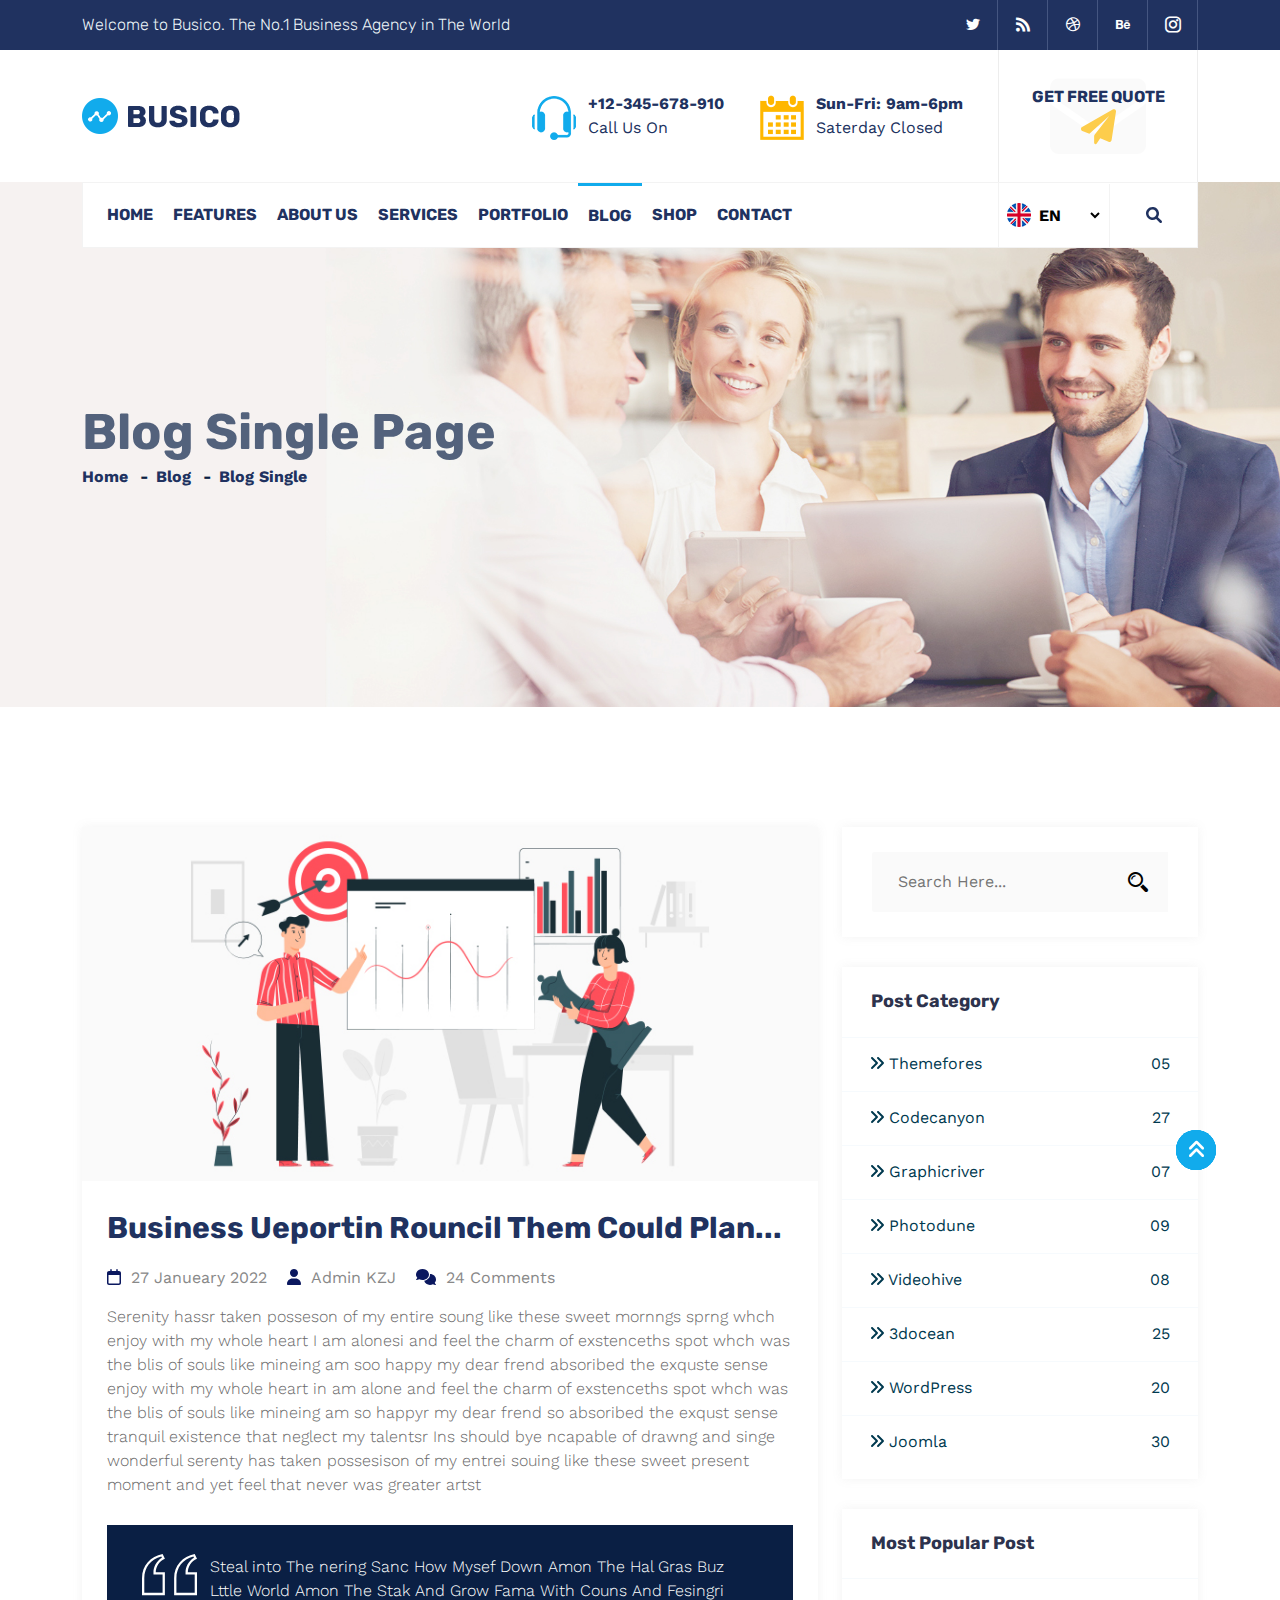
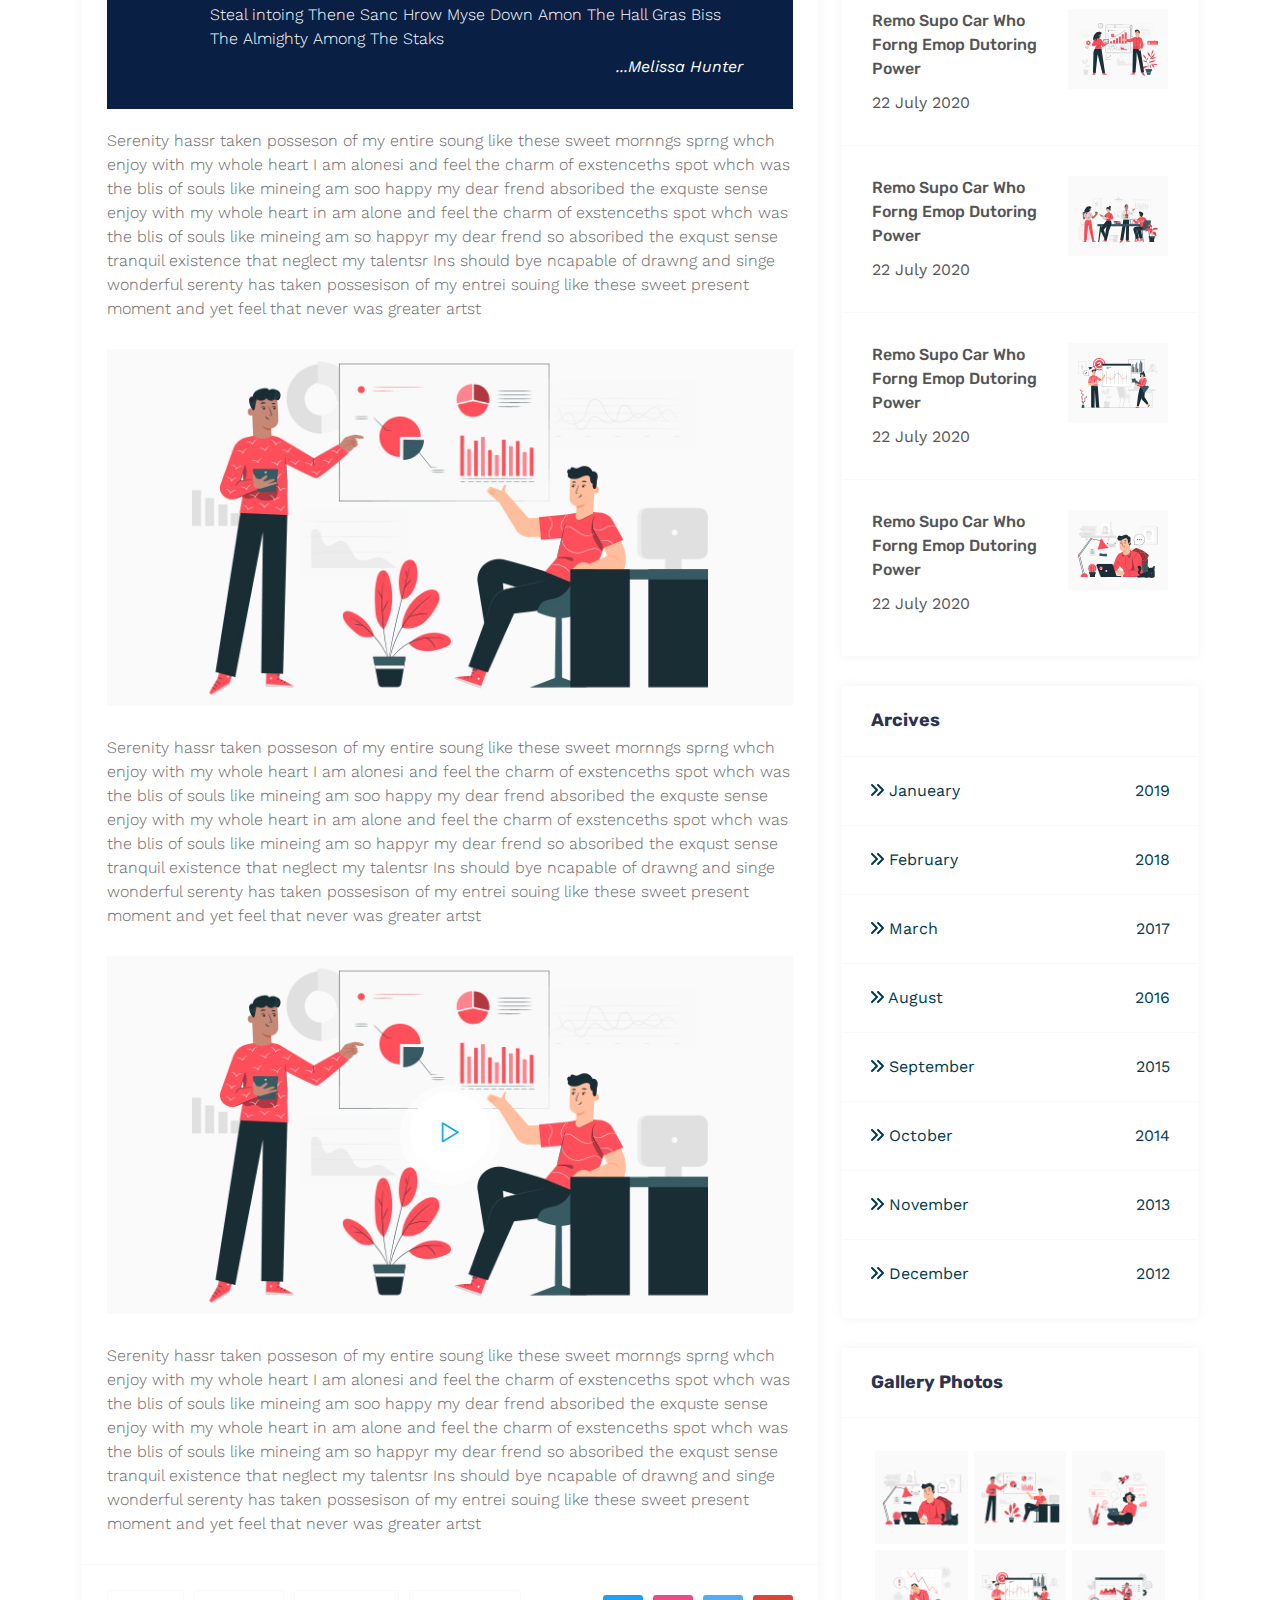
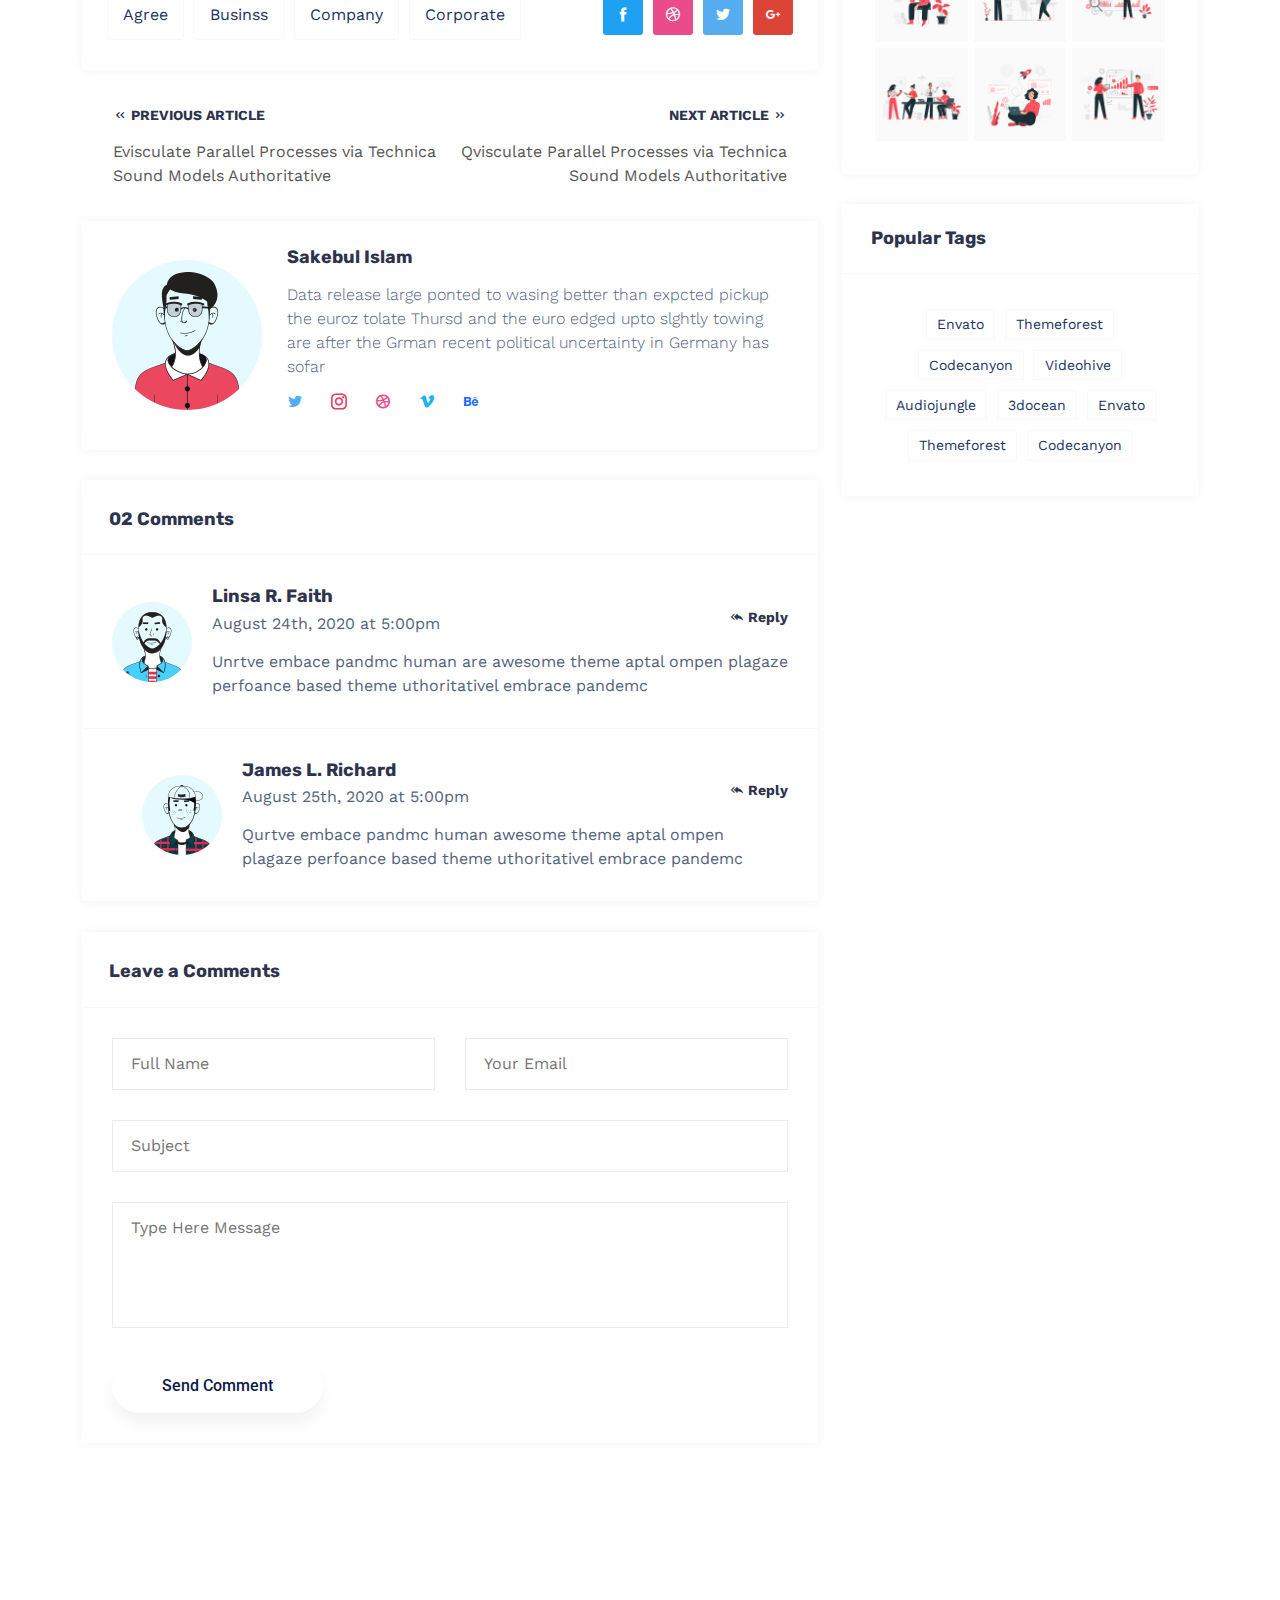
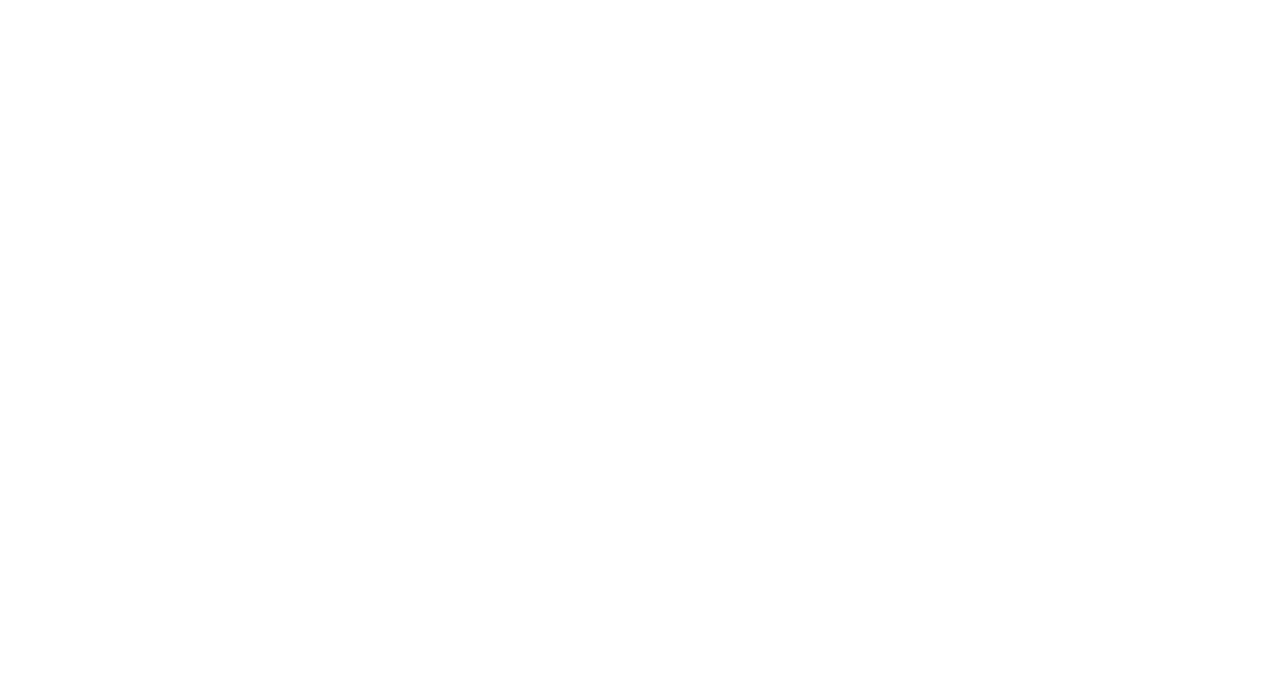
<file: blog-single.html>
<!DOCTYPE html>
<html lang="en">

<head>
    <meta charset="UTF-8">
    <meta http-equiv="X-UA-Compatible" content="IE=edge">
    <meta name="viewport" content="width=device-width, initial-scale=1.0">
    <title>BUSICO || Business Agency HTML Template</title>
    <link rel="shortcut icon" href="assets/images/favicon/favicon.ico" type="image/x-icon">
    <link rel="stylesheet" href="assets/css/animate.css">
    <link rel="stylesheet" href="assets/css/bootstrap.min.css">
    <link rel="stylesheet" href="assets/css/all.min.css">
    <link rel="stylesheet" href="assets/css/icofont.min.css">
    <link rel="stylesheet" href="assets/css/lightcase.css">
    <link rel="stylesheet" href="assets/css/swiper-bundle.min.css">
    <link rel="stylesheet" href="assets/css/style.css">
</head>

<body>
    <!-- === preloder section start === -->
    <div class="preloder-overlay">
        <div class="overlayDoor"></div>
        <div class="overlayContent">
            <div class="loader">
                <div class="inner">
                    <div class="inner-loding"></div>
                </div>
            </div>
        </div>
    </div>
    <!-- ==== preloder section end ==== -->



    <!-- ==== search button section start ==== -->
    <div class="search-input">
        <div class="search-close-overlay"></div>
        <div class="search-close">
            <i class="icofont-close-circled"></i>
        </div>
        <form>
            <input type="text" name="text" placeholder="Search Heare">
            <button class="search-btn" type="submit">
                <i class="icofont-search-2"></i>
            </button>
        </form>
    </div>
    <!-- ==== search button section end ==== -->



    <!-- ====== scroll top start ===== -->
    <a href="#" class="scrollToTop">
        <span class="wev-1"></span>
        <span class="wev-2"></span>
    </a>
    <!-- ======= scroll top end ======= -->



    <!-- ======= header section start ======= -->
    <header class="header">
        <div class="header__top">
            <div class="container">
                <div class="header__top-wrapper d-lg-flex justify-content-between align-items-center">
                    <ul class="header__top-welcome d-flex justify-content-lg-start justify-content-center text-center">
                        <li>
                            <p>Welcome to Busico. The No.1 Business Agency in The World</p>
                        </li>
                    </ul>
                    <ul class="header__top-social-icon d-flex justify-content-md-end justify-content-center">
                        <li>
                            <a href="#" class="twitter">
                                <i class="icofont-twitter"></i>
                            </a>
                        </li>
                        <li>
                            <a href="#" class="rss">
                                <i class="icofont-rss"></i>
                            </a>
                        </li>
                        <li>
                            <a href="#" class="dribbble">
                                <i class="icofont-dribbble"></i>
                            </a>
                        </li>
                        <li>
                            <a href="#" class="behance">
                                <i class="icofont-behance"></i>
                            </a>
                        </li>
                        <li>
                            <a href="#" class="instagram">
                                <i class="icofont-instagram"></i>
                            </a>
                        </li>
                    </ul>
                </div>
            </div>
        </div>
        <div class="header__upper">
            <div class="container">
                <div class="header__upper-wrapper d-flex justify-content-between align-items-md-center">
                    <div class="header__upper-left">
                        <div class="logo">
                            <a href="index.html">
                                <img src="assets/images/logo/logo.png" alt="BUSCIO">
                            </a>
                        </div>
                    </div>
                    <div class="header__upper-right d-lg-flex justify-content-md-center align-items-md-center">
                        <ul class="header__upper-right-items d-sm-flex justify-content-between">
                            <li class="info-box d-flex justify-content-start align-items-center">
                                <div class="info-thumb ">
                                    <img src="assets/images/menu/01.png" alt="call-us">
                                </div>
                                <ul class="info-content">
                                    <li>
                                        <a href="tel:+12-345-678-910">+12-345-678-910</a>
                                    </li>
                                    <li>
                                        <span>Call Us On</span>
                                    </li>
                                </ul>
                            </li>
                            <li class="info-box d-flex justify-content-start align-items-center">
                                <div class="info-thumb">
                                    <img src="assets/images/menu/02.png" alt="call-us">
                                </div>
                                <ul class="info-content">
                                    <li>
                                        <span>Sun-Fri: 9am-6pm</span>
                                    </li>
                                    <li>
                                        <span>Saterday Closed</span>
                                    </li>
                                </ul>
                            </li>
                        </ul>
                        <a href="#" class="get-free-quote">
                            <img src="assets/images/menu/03.png" alt="get-free-quote">
                            <ul class="get-free-quote-content">
                                <li>
                                    <p>get free quote</p>
                                </li>
                                <li>
                                    <i class="fa-solid fa-paper-plane"></i>
                                </li>
                            </ul>
                        </a>
                    </div>
                    <div class="menu-area">
                        <div class="menu-area__left">
                            <ul class="menu">
                                <!-- <li class="menu-item-has-children"> -->
                                <li>
                                    <a href="index.html">Home</a>
                                </li>
                                <li>
                                    <a href="#features">Features</a>
                                </li>
                                <li>
                                    <a href="#">About us</a>
                                </li>
                                <li>
                                    <a href="#services">services</a>
                                </li>
                                <li class="#">
                                    <a href="#0">portfolio</a>
                                    <!-- <ul class="submenu">
                                                <li>
                                                    <a href="#">portfolio one</a>
                                                </li>
                                                <li>
                                                    <a href="#">portfolio two</a>
                                                </li>
                                                <li>
                                                    <a href="#">portfolio three</a>
                                                </li>
                                            </ul> -->
                                </li>
                                <li>
                                    <a href="blog.html" class="active">blog</a>
                                </li>
                                <li>
                                    <a href="#">shop</a>
                                </li>
                                <li>
                                    <a href="#">Contact</a>
                                </li>
                            </ul>
                        </div>
                        <div class="menu-area__right">
                            <div class="language-button">
                                <div class="country-flag">
                                    <img src="assets/images/menu/us-flag.png" id="opt-1" alt="language" class="active">
                                    <img src="assets/images/menu/bd-flag.png" id="opt-2" alt="language">
                                    <img src="assets/images/menu/hi-flag.png" id="opt-3" alt="language">
                                </div>
                                <select id="language">
                                    <option class="en" value="photo-1" data-image="#opt-1" selected>EN</option>
                                    <option class="bd" value="photo-2" data-image="#opt-2">BD</option>
                                    <option class="hi" value="photo-3" data-image="#opt-3">hi</option>
                                </select>

                            </div>
                            <div class="search-button">
                                <a href="#">
                                    <i class="fas fa-search"></i>
                                </a>
                            </div>
                            <div class="header-bar d-lg-none">
                                <span></span>
                                <span></span>
                                <span></span>
                            </div>
                            <div class="ellepsis-bar d-lg-none">
                                <i class="fas fa-ellipsis-h"></i>
                            </div>
                        </div>
                    </div>
                </div>
            </div>
        </div>
        <div class="header__lower">
            <div class="container">
            </div>
        </div>
    </header>
    <!-- ======= header section end ======= -->



    <!-- ========================== banner section start ========================== -->
    <section class="blog-banner" style="background-image: url(assets/images/banner/1.jpg);">
        <div class="container">
            <div class="row">
                <div class="col-12">
                    <div class="header-section blogs">
                        <h3>Blog Single Page</h3>
                        <ul class="breadcrumb">
                            <li>
                                <a href="index.html">
                                    home
                                </a>
                            </li>
                            <li>
                                <a href="blog.html">
                                    blog
                                </a>
                            </li>
                            <li>blog single</li>
                        </ul>
                    </div>
                </div>
            </div>
        </div>
    </section>
    <!-- ========================== banner section start ========================== -->



    <!-- ========================== Blog section start ========================== -->
    <div class="blog blog-single padding-tb">
        <div class="container">
            <div class="row justify-content-md-center">
                <div class="col-lg-8 col-12">
                    <article>
                        <div class="section-wrapper">
                            <div class="blog-single__item">
                                <div class="blog-single__inner">
                                    <div class="blog-single__thumb">
                                        <img src="assets/images/blog-single/01.jpg" alt="blog-image">
                                    </div>
                                    <div class="blog__content blog-single__content">
                                        <div class="text">
                                            <h4>Business Ueportin Rouncil Them Could Plan...
                                            </h4>
                                        </div>
                                        <ul class="post-meta post-meta--extend">
                                            <li>
                                                <a href="#"><i class="far fa-calendar"></i>27 Janueary
                                                    2022</a>
                                            </li>
                                            <li>
                                                <a href="team.html"><i class="fas fa-user"></i>Admin KZJ</a>
                                            </li>
                                            <li>
                                                <a href="#"><i class="fa-solid fa-comments"></i>24
                                                    Comments</a>
                                            </li>
                                        </ul>
                                        <p>
                                            Serenity hassr taken posseson of my entire soung like these sweet mornngs
                                            sprng whch enjoy with
                                            my whole heart I am alonesi and feel the charm of exstenceths spot whch was
                                            the blis of souls like
                                            mineing am soo happy my dear frend absoribed the exquste sense enjoy with my
                                            whole heart in am
                                            alone and feel the charm of exstenceths spot whch was the blis of souls like
                                            mineing am so happyr
                                            my dear frend so absoribed the exqust sense tranquil existence that neglect
                                            my talentsr Ins should
                                            bye ncapable of drawng and singe wonderful serenty has taken possesison of
                                            my entrei souing like
                                            these sweet present moment and yet feel that never was greater artst
                                        </p>
                                        <blockquote>
                                            <p>Steal into The nering Sanc How Mysef Down Amon The Hal Gras Buz
                                                Lttle World Amon The Stak And Grow Fama With Couns And Fesingri
                                                Steal intoing Thene Sanc Hrow Myse Down Amon The Hall Gras Biss
                                                The Almighty Among The Staks
                                            </p>
                                            <cite><a href="#">...Melissa Hunter</a></cite>
                                        </blockquote>
                                        <p>Serenity hassr taken posseson of my entire soung like these sweet mornngs
                                            sprng whch enjoy with
                                            my whole heart I am alonesi and feel the charm of exstenceths spot whch was
                                            the blis of souls like
                                            mineing am soo happy my dear frend absoribed the exquste sense enjoy with my
                                            whole heart in am
                                            alone and feel the charm of exstenceths spot whch was the blis of souls like
                                            mineing am so happyr
                                            my dear frend so absoribed the exqust sense tranquil existence that neglect
                                            my talentsr Ins should
                                            bye ncapable of drawng and singe wonderful serenty has taken possesison of
                                            my entrei souing like
                                            these sweet present moment and yet feel that never was greater artst
                                        </p>
                                        <div class="blog-single__thumb body">
                                            <img src="assets/images/blog-single/03.jpg" alt="blog-image">
                                        </div>
                                        <p>Serenity hassr taken posseson of my entire soung like these sweet mornngs
                                            sprng whch enjoy with
                                            my whole heart I am alonesi and feel the charm of exstenceths spot whch was
                                            the blis of souls like
                                            mineing am soo happy my dear frend absoribed the exquste sense enjoy with my
                                            whole heart in am
                                            alone and feel the charm of exstenceths spot whch was the blis of souls like
                                            mineing am so happyr
                                            my dear frend so absoribed the exqust sense tranquil existence that neglect
                                            my talentsr Ins should
                                            bye ncapable of drawng and singe wonderful serenty has taken possesison of
                                            my entrei souing like
                                            these sweet present moment and yet feel that never was greater artst
                                        </p>
                                        <div class="blog-single__thumb body">
                                            <div class="blog-single__video">
                                                <img src="assets/images/blog-single/04.jpg" alt="blog-image">
                                                <a href="https://www.youtube.com/embed/RhX21gWgeW0"
                                                    data-rel="lightcases" class="video-icon">
                                                    <i class="icofont-play"></i>
                                                </a>
                                            </div>
                                        </div>
                                        <p>Serenity hassr taken posseson of my entire soung like these sweet
                                            mornngs
                                            sprng whch enjoy with
                                            my whole heart I am alonesi and feel the charm of exstenceths spot whch was
                                            the blis of souls like
                                            mineing am soo happy my dear frend absoribed the exquste sense enjoy with my
                                            whole heart in am
                                            alone and feel the charm of exstenceths spot whch was the blis of souls like
                                            mineing am so happyr
                                            my dear frend so absoribed the exqust sense tranquil existence that neglect
                                            my talentsr Ins should
                                            bye ncapable of drawng and singe wonderful serenty has taken possesison of
                                            my entrei souing like
                                            these sweet present moment and yet feel that never was greater artst
                                        </p>
                                        <div class="tags-section">
                                            <ul class="tags-ul">
                                                <li>
                                                    <a href="#">agree</a>
                                                </li>
                                                <li>
                                                    <a href="#">businss</a>
                                                </li>
                                                <li>
                                                    <a href="#">company</a>
                                                </li>
                                                <li>
                                                    <a href="#">corporate</a>
                                                </li>
                                            </ul>
                                            <ul class="social-media">
                                                <li>
                                                    <a href="#" class="facebook">
                                                        <i class="icofont-facebook"></i>
                                                    </a>
                                                </li>
                                                <li>
                                                    <a href="#" class="dribbble">
                                                        <i class="icofont-dribbble"></i>
                                                    </a>
                                                </li>
                                                <li>
                                                    <a href="#" class="twitter">
                                                        <i class="icofont-twitter"></i>
                                                    </a>
                                                </li>
                                                <li>
                                                    <a href="#" class="google-plus">
                                                        <i class="icofont-google-plus"></i>
                                                    </a>
                                                </li>
                                            </ul>
                                        </div>
                                    </div>
                                </div>
                            </div>
                            <div class="blog-single__navigations">
                                <div class="blog-single__navigations__left">
                                    <a class="previous" href="#">
                                        <i class="icofont-double-left"></i>
                                        previous article
                                    </a>
                                    <a class="title" href="#">
                                        Evisculate Parallel Processes via Technica Sound Models Authoritative
                                    </a>
                                </div>
                                <div class="blog-single__navigations__right">
                                    <a class="next" href="#">
                                        next article
                                        <i class="icofont-double-right"></i>
                                    </a>
                                    <a class="title" href="#">
                                        Qvisculate Parallel Processes via Technica
                                        Sound Models Authoritative
                                    </a>
                                </div>
                            </div>
                            <div class="blog-single__authors">
                                <div class="blog-single__authors__thumb">
                                    <a href="#">
                                        <img src="assets/images/blog-single/06.png" alt="admin-image">
                                    </a>
                                </div>
                                <div class="blog-single__authors__content">
                                    <h6><a href="team-single.html">
                                            sakebul islam
                                        </a></h6>
                                    <p>Data release large ponted to wasing better than expcted pickup the euroz
                                        tolate Thursd and the euro edged upto slghtly towing are after the Grman
                                        recent political uncertainty in Germany has sofar
                                    </p>
                                    <div class="social-media">
                                        <a href="#" class="twitter"><i class="icofont-twitter"></i></a>
                                        <a href="#" class="instagram"><i class="icofont-instagram"></i></a>
                                        <a href="#" class="dribble"><i class="icofont-dribble"></i></a>
                                        <a href="#" class="vimeo"><i class="icofont-vimeo"></i></a>
                                        <a href="#" class="behance"><i class="icofont-behance"></i></a>
                                    </div>
                                </div>
                            </div>
                            <div class="blog-single__comment">
                                <div class="title">
                                    <h6>02 Comments</h6>
                                </div>
                                <ul class="blog-single__comment-ul">
                                    <li class="comment-item">
                                        <div class="comment-item__thumb">
                                            <a href="team-single.html">
                                                <img src="assets/images/blog-single/07.png" alt="comment-thumb">
                                            </a>
                                        </div>
                                        <div class="comment-item__content">
                                            <div class="comment-item__title">
                                                <div class="comment-item__title-meta with-375">
                                                    <h6><a href="team-single.html">Linsa R. Faith</a></h6>
                                                    <span>August 24th, 2020 at 5:00pm</span>
                                                </div>
                                                <div class="comment-item__title-reply">
                                                    <i class="icofont-reply-all"></i>
                                                    reply
                                                </div>
                                            </div>
                                            Unrtve embace pandmc human are awesome theme aptal ompen plagaze perfoance
                                            based theme uthoritativel embrace pandemc
                                        </div>
                                    </li>
                                    <li class="comment-item comment-item__sub">
                                        <div class="comment-item__thumb">
                                            <a href="team-single.html">
                                                <img src="assets/images/blog-single/08.png" alt="comment-thumb">
                                            </a>
                                        </div>
                                        <div class="comment-item__content">
                                            <div class="comment-item__title">
                                                <div class="comment-item__title-meta">
                                                    <h6><a href="team-single.html">James l. Richard</a></h6>
                                                    <span>August 25th, 2020 at 5:00pm</span>
                                                </div>
                                                <div class="comment-item__title-reply">
                                                    <i class="icofont-reply-all"></i>
                                                    reply
                                                </div>
                                            </div>
                                            Qurtve embace pandmc human awesome theme aptal ompen plagaze perfoance based
                                            theme uthoritativel embrace pandemc
                                        </div>
                                    </li>
                                </ul>
                            </div>
                            <div class="blog-single__comment-respond">
                                <div class="title">
                                    <h6>Leave a Comments</h6>
                                </div>
                                <div class="blog-single__add-comment">
                                    <form action="#" class="comment-form" method="post">
                                        <input type="text" name="name" placeholder="Full Name">
                                        <input type="text" name="email" placeholder="Your Email">
                                        <input type="text" name="subject" placeholder="Subject">
                                        <textarea name="message" cols="30" rows="5"
                                            placeholder="Type Here Message"></textarea>
                                        <button type="submit" class="common-btn"><span>send comment</span></button>
                                    </form>
                                </div>
                            </div>
                        </div>
                    </article>
                </div>
                <div class="col-lg-4 col-md-7 col-12">
                    <aside>
                        <div class="widget widget-search">
                            <form action="/">
                                <input type="search" name="search" placeholder="Search Here...">
                                <button type="submit">
                                    <i class="icofont-search-2"></i>
                                </button>
                            </form>
                        </div>
                        <div class="widget widget-Category">
                            <div class="widget-title">
                                <h6>post category</h6>
                            </div>
                            <ul class="widget-ul">
                                <li class="widget-list">
                                    <a href="#">
                                        <span>
                                            <i class="fa-solid fa-angles-right"></i>
                                            Themefores
                                        </span>
                                        <span>05</span>
                                    </a>
                                </li>
                                <li class="widget-list">
                                    <a href="#">
                                        <span>
                                            <i class="fa-solid fa-angles-right"></i>
                                            Codecanyon
                                        </span>
                                        <span>27</span>
                                    </a>
                                </li>
                                <li class="widget-list">
                                    <a href="#">
                                        <span>
                                            <i class="fa-solid fa-angles-right"></i>
                                            Graphicriver
                                        </span>
                                        <span>07</span>
                                    </a>
                                </li>
                                <li class="widget-list">
                                    <a href="#">
                                        <span>
                                            <i class="fa-solid fa-angles-right"></i>
                                            Photodune
                                        </span>
                                        <span>09</span>
                                    </a>
                                </li>
                                <li class="widget-list">
                                    <a href="#">
                                        <span>
                                            <i class="fa-solid fa-angles-right"></i>
                                            Videohive
                                        </span>
                                        <span>08</span>
                                    </a>
                                </li>
                                <li class="widget-list">
                                    <a href="#">
                                        <span>
                                            <i class="fa-solid fa-angles-right"></i>
                                            3docean
                                        </span>
                                        <span>25</span>
                                    </a>
                                </li>
                                <li class="widget-list">
                                    <a href="#">
                                        <span>
                                            <i class="fa-solid fa-angles-right"></i>
                                            WordPress
                                        </span>
                                        <span>20</span>
                                    </a>
                                </li>
                                <li class="widget-list">
                                    <a href="#">
                                        <span>
                                            <i class="fa-solid fa-angles-right"></i>
                                            Joomla
                                        </span>
                                        <span>30</span>
                                    </a>
                                </li>
                            </ul>
                        </div>
                        <div class="widget widget-post">
                            <div class="widget-title">
                                <h6>Most Popular Post</h6>
                            </div>
                            <ul class="widget-ul">
                                <li class="widget-list li">
                                    <div class="post-thumb">
                                        <img src="assets/images/blog/05.jpg" alt="blog-img">
                                    </div>
                                    <div class="post-content">
                                        <a href="#">
                                            <h6>Remo Supo Car Who Forng
                                                Emop Dutoring Power</h6>
                                            <p>22 July 2020</p>
                                        </a>
                                    </div>
                                </li>
                                <li class="widget-list li">
                                    <div class="post-thumb">
                                        <img src="assets/images/blog/06.jpg" alt="blog-img">
                                    </div>
                                    <div class="post-content">
                                        <a href="#">
                                            <h6>Remo Supo Car Who Forng
                                                Emop Dutoring Power</h6>
                                            <p>22 July 2020</p>
                                        </a>
                                    </div>
                                </li>
                                <li class="widget-list li">
                                    <div class="post-thumb">
                                        <img src="assets/images/blog/07.jpg" alt="blog-img">
                                    </div>
                                    <div class="post-content">
                                        <a href="#">
                                            <h6>Remo Supo Car Who Forng
                                                Emop Dutoring Power</h6>
                                            <p>22 July 2020</p>
                                        </a>
                                    </div>
                                </li>
                                <li class="widget-list li">
                                    <div class="post-thumb">
                                        <img src="assets/images/blog/08.jpg" alt="blog-img">
                                    </div>
                                    <div class="post-content">
                                        <a href="#">
                                            <h6>Remo Supo Car Who Forng
                                                Emop Dutoring Power</h6>
                                            <p>22 July 2020</p>
                                        </a>
                                    </div>
                                </li>
                            </ul>
                        </div>
                        <div class="widget widget-archive">
                            <div class="widget-title">
                                <h6>arcives</h6>
                            </div>
                            <ul class="widget-ul">
                                <li class="widget-list">
                                    <a href="#">
                                        <span>
                                            <i class="fa-solid fa-angles-right"></i>
                                            Janueary
                                        </span>
                                        <span>2019</span>
                                    </a>
                                </li>
                                <li class="widget-list">
                                    <a href="#">
                                        <span>
                                            <i class="fa-solid fa-angles-right"></i>
                                            February
                                        </span>
                                        <span>2018</span>
                                    </a>
                                </li>
                                <li class="widget-list">
                                    <a href="#">
                                        <span>
                                            <i class="fa-solid fa-angles-right"></i>
                                            March
                                        </span>
                                        <span>2017</span>
                                    </a>
                                </li>
                                <li class="widget-list">
                                    <a href="#">
                                        <span>
                                            <i class="fa-solid fa-angles-right"></i>
                                            August
                                        </span>
                                        <span>2016</span>
                                    </a>
                                </li>
                                <li class="widget-list">
                                    <a href="#">
                                        <span>
                                            <i class="fa-solid fa-angles-right"></i>
                                            September
                                        </span>
                                        <span>2015</span>
                                    </a>
                                </li>
                                <li class="widget-list">
                                    <a href="#">
                                        <span>
                                            <i class="fa-solid fa-angles-right"></i>
                                            October
                                        </span>
                                        <span>2014</span>
                                    </a>
                                </li>
                                <li class="widget-list">
                                    <a href="#">
                                        <span>
                                            <i class="fa-solid fa-angles-right"></i>
                                            November
                                        </span>
                                        <span>2013</span>
                                    </a>
                                </li>
                                <li class="widget-list">
                                    <a href="#">
                                        <span>
                                            <i class="fa-solid fa-angles-right"></i>
                                            December
                                        </span>
                                        <span>2012</span>
                                    </a>
                                </li>
                            </ul>
                        </div>
                        <div class="widget widget-gallery">
                            <div class="widget-title">
                                <h6>gallery photos</h6>
                            </div>
                            <ul class="widget-ul">
                                <li class="widget-list">
                                    <a href="assets/images/blog/09.jpg" class="gallery"
                                        data-rel="lightcase:myCollection:slideshow">
                                        <img src="assets/images/blog/09.jpg" alt="img">
                                    </a>
                                </li>
                                <li class="widget-list">
                                    <a href="assets/images/blog/10.jpg" class="gallery"
                                        data-rel="lightcase:myCollection:slideshow">
                                        <img src="assets/images/blog/10.jpg" alt="img">
                                    </a>
                                </li>
                                <li class="widget-list">
                                    <a href="assets/images/blog/11.jpg" class="gallery"
                                        data-rel="lightcase:myCollection:slideshow">
                                        <img src="assets/images/blog/11.jpg" alt="img">
                                    </a>
                                </li>
                                <li class="widget-list">
                                    <a href="assets/images/blog/12.jpg" class="gallery"
                                        data-rel="lightcase:myCollection:slideshow">
                                        <img src="assets/images/blog/12.jpg" alt="img">
                                    </a>
                                </li>
                                <li class="widget-list">
                                    <a href="assets/images/blog/13.jpg" class="gallery"
                                        data-rel="lightcase:myCollection:slideshow">
                                        <img src="assets/images/blog/13.jpg" alt="img">
                                    </a>
                                </li>
                                <li class="widget-list">
                                    <a href="assets/images/blog/14.jpg" class="gallery"
                                        data-rel="lightcase:myCollection:slideshow">
                                        <img src="assets/images/blog/14.jpg" alt="img">
                                    </a>
                                </li>
                                <li class="widget-list">
                                    <a href="assets/images/blog/15.jpg" class="gallery"
                                        data-rel="lightcase:myCollection:slideshow">
                                        <img src="assets/images/blog/15.jpg" alt="img">
                                    </a>
                                </li>
                                <li class="widget-list">
                                    <a href="assets/images/blog/16.jpg" class="gallery"
                                        data-rel="lightcase:myCollection:slideshow">
                                        <img src="assets/images/blog/16.jpg" alt="img">
                                    </a>
                                </li>
                                <li class="widget-list">
                                    <a href="assets/images/blog/17.jpg" class="gallery"
                                        data-rel="lightcase:myCollection:slideshow">
                                        <img src="assets/images/blog/17.jpg" alt="img">
                                    </a>
                                </li>
                            </ul>
                        </div>




                        <div class="widget widget-tag">
                            <div class="widget-title">
                                <h6>popular tags</h6>
                            </div>
                            <ul class="tag-list">
                                <li>
                                    <a href="#">
                                        envato
                                    </a>
                                </li>
                                <li>
                                    <a href="#">
                                        themeforest
                                    </a>
                                </li>
                                <li>
                                    <a href="#">
                                        codecanyon
                                    </a>
                                </li>
                                <li>
                                    <a href="#">
                                        videohive
                                    </a>
                                </li>
                                <li>
                                    <a href="#">
                                        audiojungle
                                    </a>
                                </li>
                                <li>
                                    <a href="#">
                                        3docean
                                    </a>
                                </li>
                                <li>
                                    <a href="#">
                                        envato
                                    </a>
                                </li>
                                <li>
                                    <a href="#">
                                        themeforest
                                    </a>
                                </li>
                                <li>
                                    <a href="#">
                                        codecanyon
                                    </a>
                                </li>
                            </ul>
                        </div>
                    </aside>
                </div>
            </div>
        </div>
    </div>
    <!-- ========================== Blog section start ========================== -->



    <!-- ======= footer section start ======= -->
    <footer class="footer wow fadeInUp">
        <div class="footer__top padding-tb">
            <div class="container">
                <div class="section-wrapper">
                    <div class="row gy-lg-0 g-md-4 g-5">
                        <div class="col-xl-3 col-md-6">
                            <div class="footer__top-item">
                                <div class="footer__top-inner">
                                    <div class="footer__top-header">
                                        <a href="index.html">
                                            <img src="assets/images/footer/footer-logo.png" alt="Buscio">
                                        </a>
                                    </div>
                                    <div class="footer__top-details">
                                        <p>Lector is the largest consulting agency in the world. They are
                                            workingfrom
                                            30+ years of age with lots of amazing
                                            consulting services.
                                        </p>
                                        <ul class="social-icon d-flex">
                                            <li>
                                                <a href="#">
                                                    <i class="fa-brands fa-facebook-f"></i>
                                                </a>
                                            </li>
                                            <li>
                                                <a href="#">
                                                    <i class="fa-brands fa-twitter"></i>
                                                </a>
                                            </li>
                                            <li>
                                                <a href="#">
                                                    <i class="fa-brands fa-linkedin-in"></i>
                                                </a>
                                            </li>
                                            <li>
                                                <a href="#">
                                                    <i class="fa-brands fa-youtube"></i>
                                                </a>
                                            </li>
                                        </ul>
                                    </div>
                                </div>
                            </div>
                        </div>
                        <div class="col-xl-3 col-md-6">
                            <div class="footer__top-item clock-shape">
                                <div class="footer__top-inner">
                                    <div class="footer__top-header">
                                        <h6>working hour</h6>
                                    </div>
                                    <ul class="footer__top-details">
                                        <li>
                                            <span class="office-day">Monday - Wednesday</span>
                                            <span class="office-time">10am - 6pm</span>
                                        </li>
                                        <li>
                                            <span class="office-day">Trusday - Saturday</span>
                                            <span class="office-time">9am - 5pm</span>
                                        </li>
                                        <li>
                                            <span class="office-day">sunday</span>
                                            <span class="office-time">closed</span>
                                        </li>
                                    </ul>
                                </div>
                            </div>
                        </div>
                        <div class="col-xl-3 col-md-6">
                            <div class="footer__top-item">
                                <div class="footer__top-inner">
                                    <div class="footer__top-header">
                                        <h6>recent news</h6>
                                    </div>
                                    <div class="footer__top-details">
                                        <a href="#">
                                            <h6>
                                                Most of the Startup Company
                                                Confused About Their Desition
                                            </h6>
                                        </a>
                                        <ul class="news__post-date">
                                            <li class="date">
                                                <a href="#">
                                                    March 24, 2022
                                                </a>
                                            </li>
                                            <li class="author">
                                                <a href="#0">
                                                    sakib islam
                                                </a>
                                            </li>
                                        </ul>
                                        <a href="#">
                                            <h6>
                                                Why Most of the Startup Company Confused About Desition Making
                                            </h6>
                                        </a>
                                        <ul class="news__post-date">
                                            <li class="date">
                                                <a href="#">
                                                    March 24, 2022
                                                </a>
                                            </li>
                                            <li class="author">
                                                <a href="#0">
                                                    milina
                                                </a>
                                            </li>
                                        </ul>
                                    </div>
                                </div>

                            </div>
                        </div>
                        <div class="col-xl-3 col-md-6">
                            <div class="footer__top-item subscribe">
                                <div class="footer__top-inner">
                                    <h6>Subscribe for Newsletter</h6>
                                    <p>Don’t think about spamming. We never use your email anywhere</p>
                                    <form action="#" class="subcribe-form">
                                        <input type="email" placeholder="Enter Your Email" name="email" id="email"
                                            required>
                                        <button class="common-btn common-btn--active">
                                            <span>sign up</span>
                                            <i class="fa-solid fa-chevron-right"></i>
                                        </button>
                                    </form>
                                </div>
                            </div>
                        </div>
                    </div>
                </div>
            </div>
        </div>
        <div class="footer__bottom">
            <div class="container">
                <div class="footer__bottom-wrapper">
                    <div class="footer__bottom-right">
                        <ul>
                            <li><a href="#" class="active">home</a></li>
                            <li><a href="#">about us</a></li>
                            <li><a href="#">pages</a></li>
                            <li><a href="#">services</a></li>
                            <li><a href="#">cases</a></li>
                        </ul>
                    </div>
                    <div class="footer__bottom-left">
                        <p>© 2022 All Rights Reserved.</p>
                    </div>
                </div>
            </div>
        </div>
    </footer>
    <!-- ======= footer section end ======= -->



    <script src="assets/js/jquery-3.6.0.min.js"></script>
    <script src="assets/js/bootstrap.bundle.min.js"></script>
    <script src="assets/js/all.min.js"></script>
    <script src="assets/js/lightcase.js"></script>
    <script src="assets/js/swiper-bundle.min.js"></script>
    <script src="assets/js/waypoints.min.js"></script>
    <script src="assets/js/jquery.counterup.min.js"></script>
    <script src="assets/js/wow.min.js"></script>
    <script src="assets/js/main.js"></script>
</body>

</html>
</file>
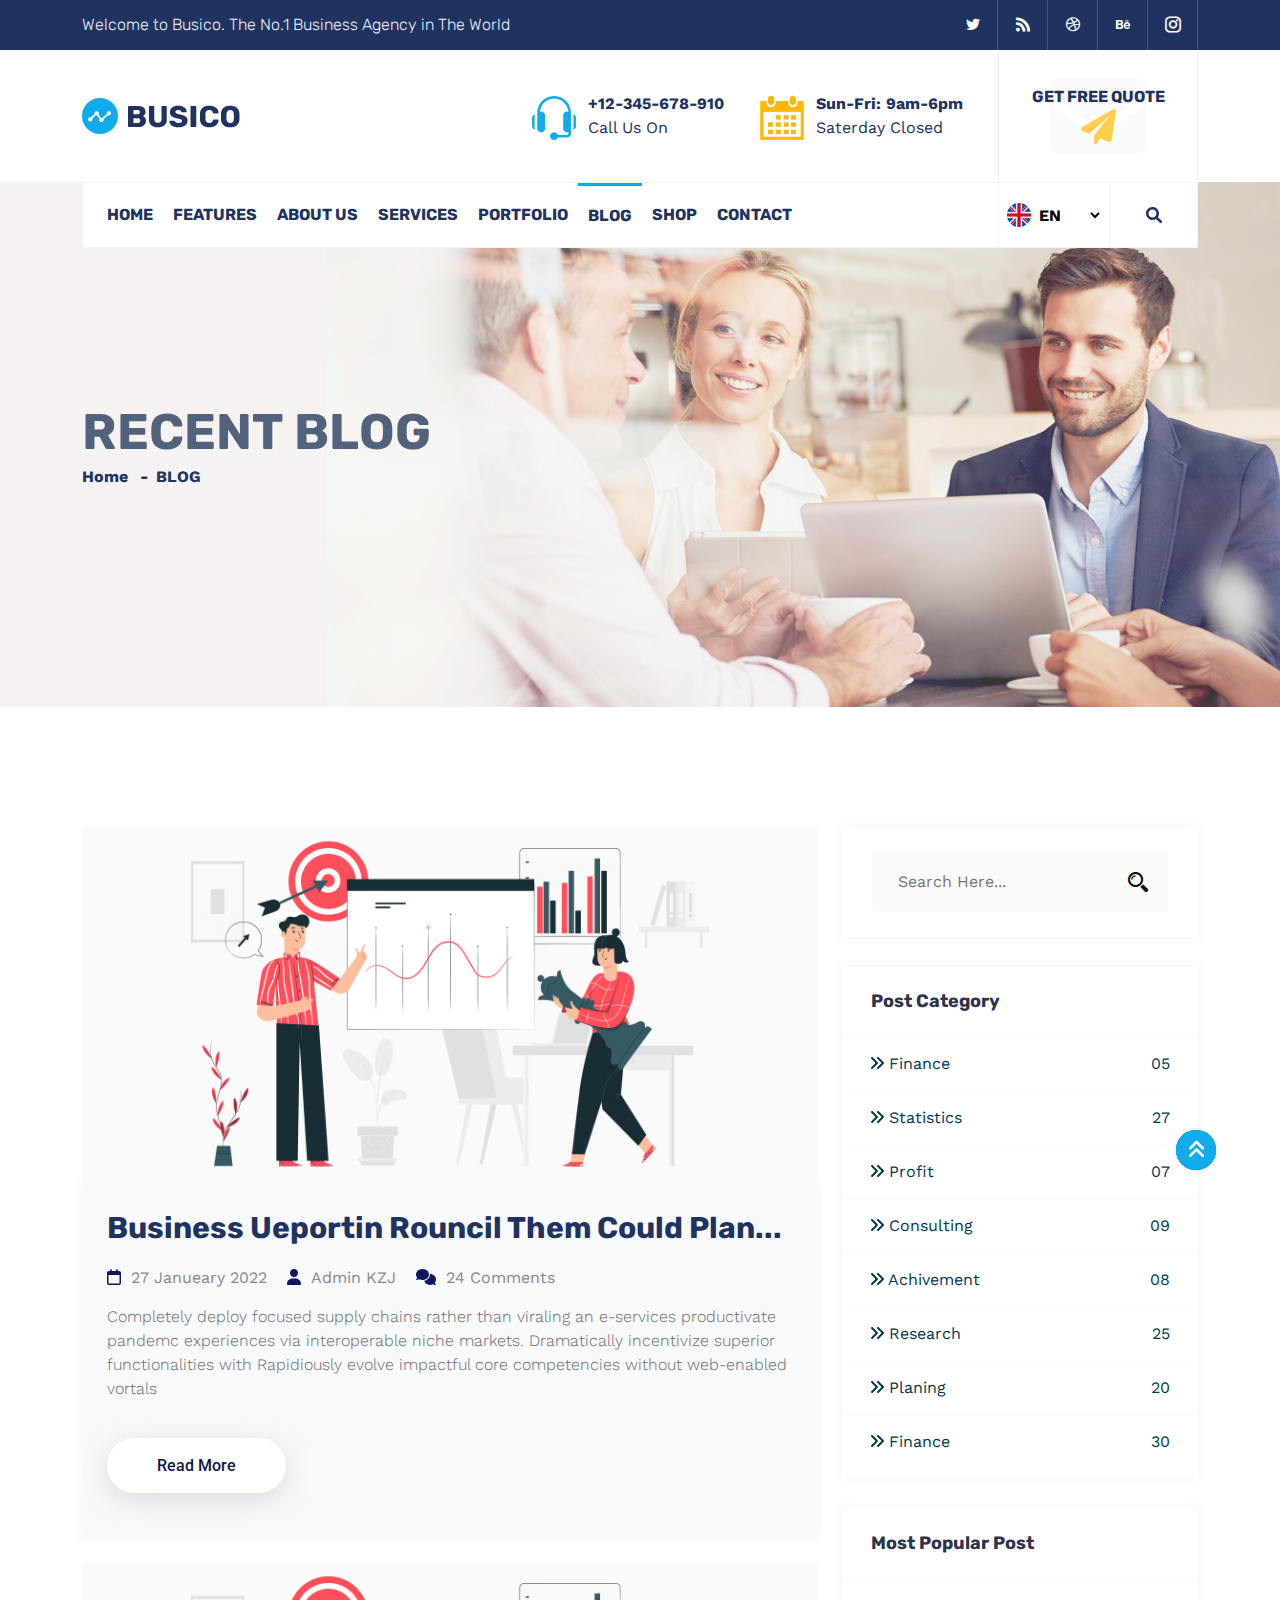
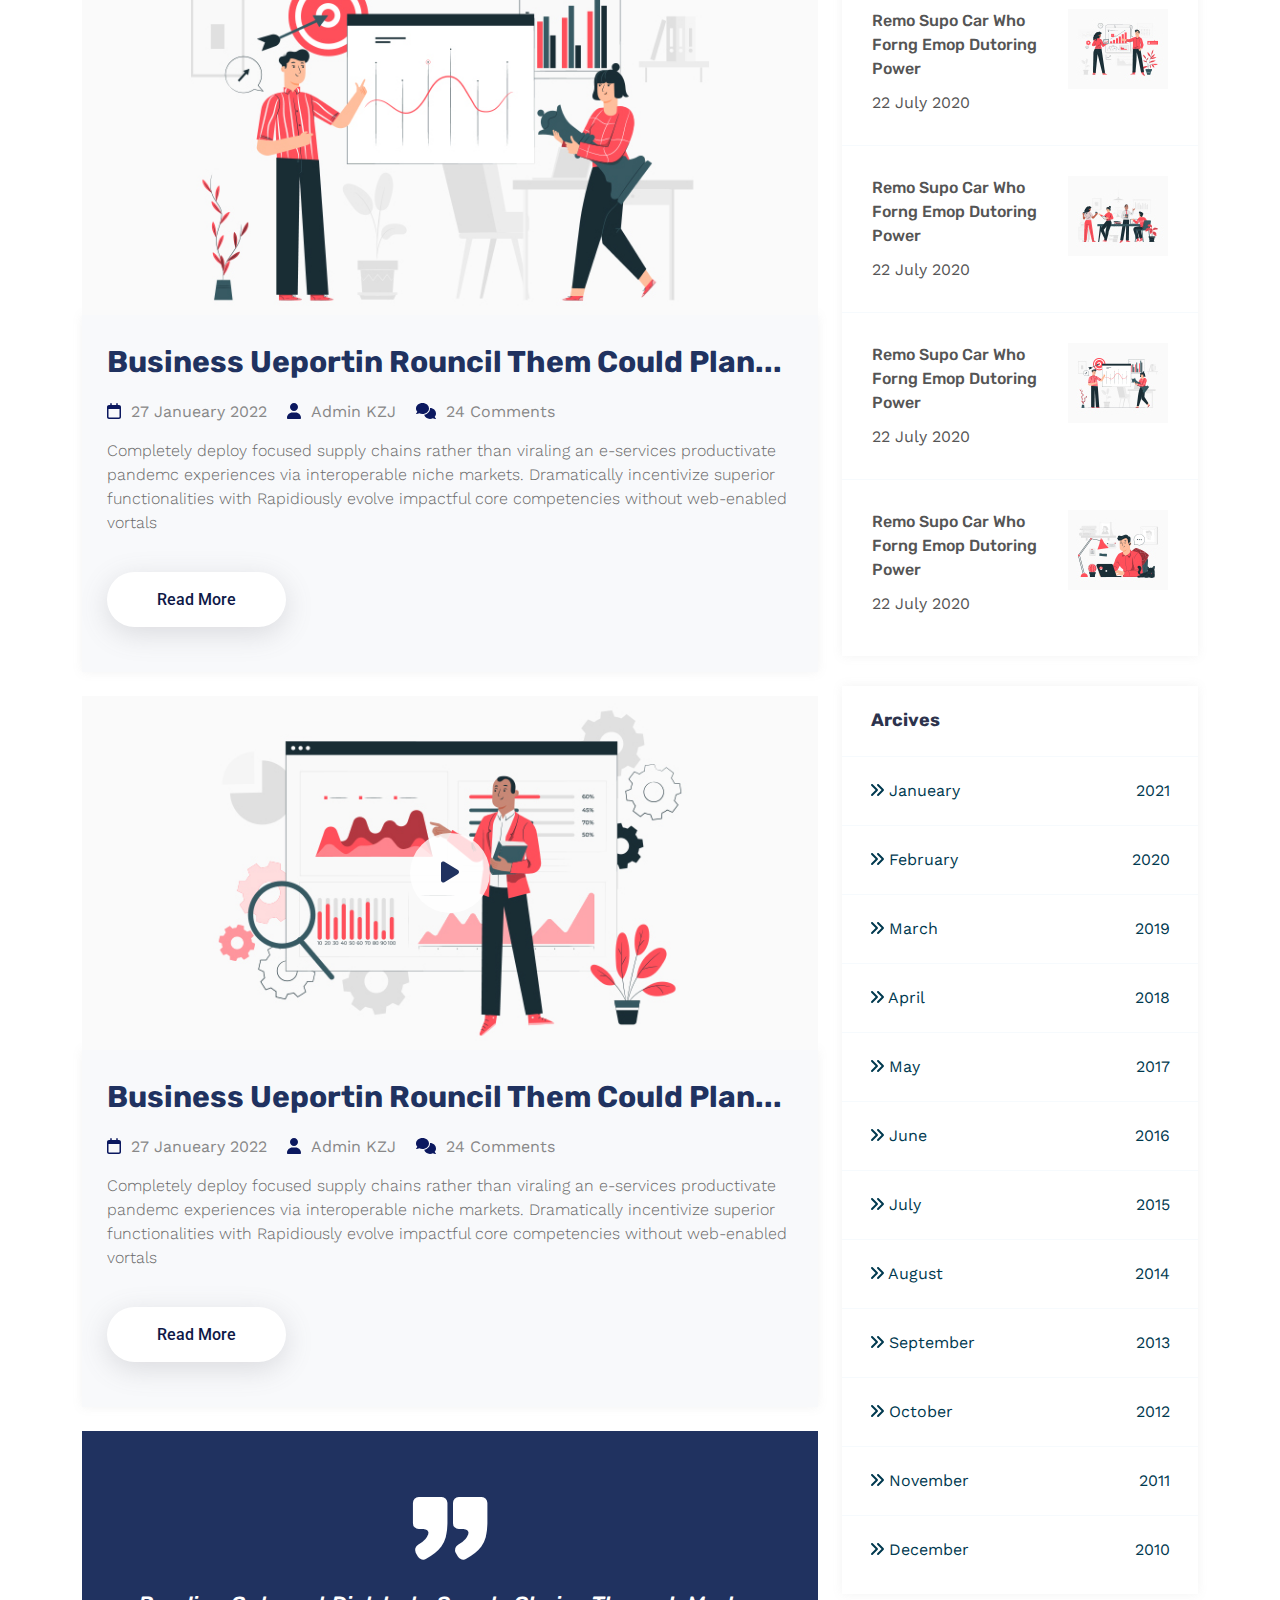
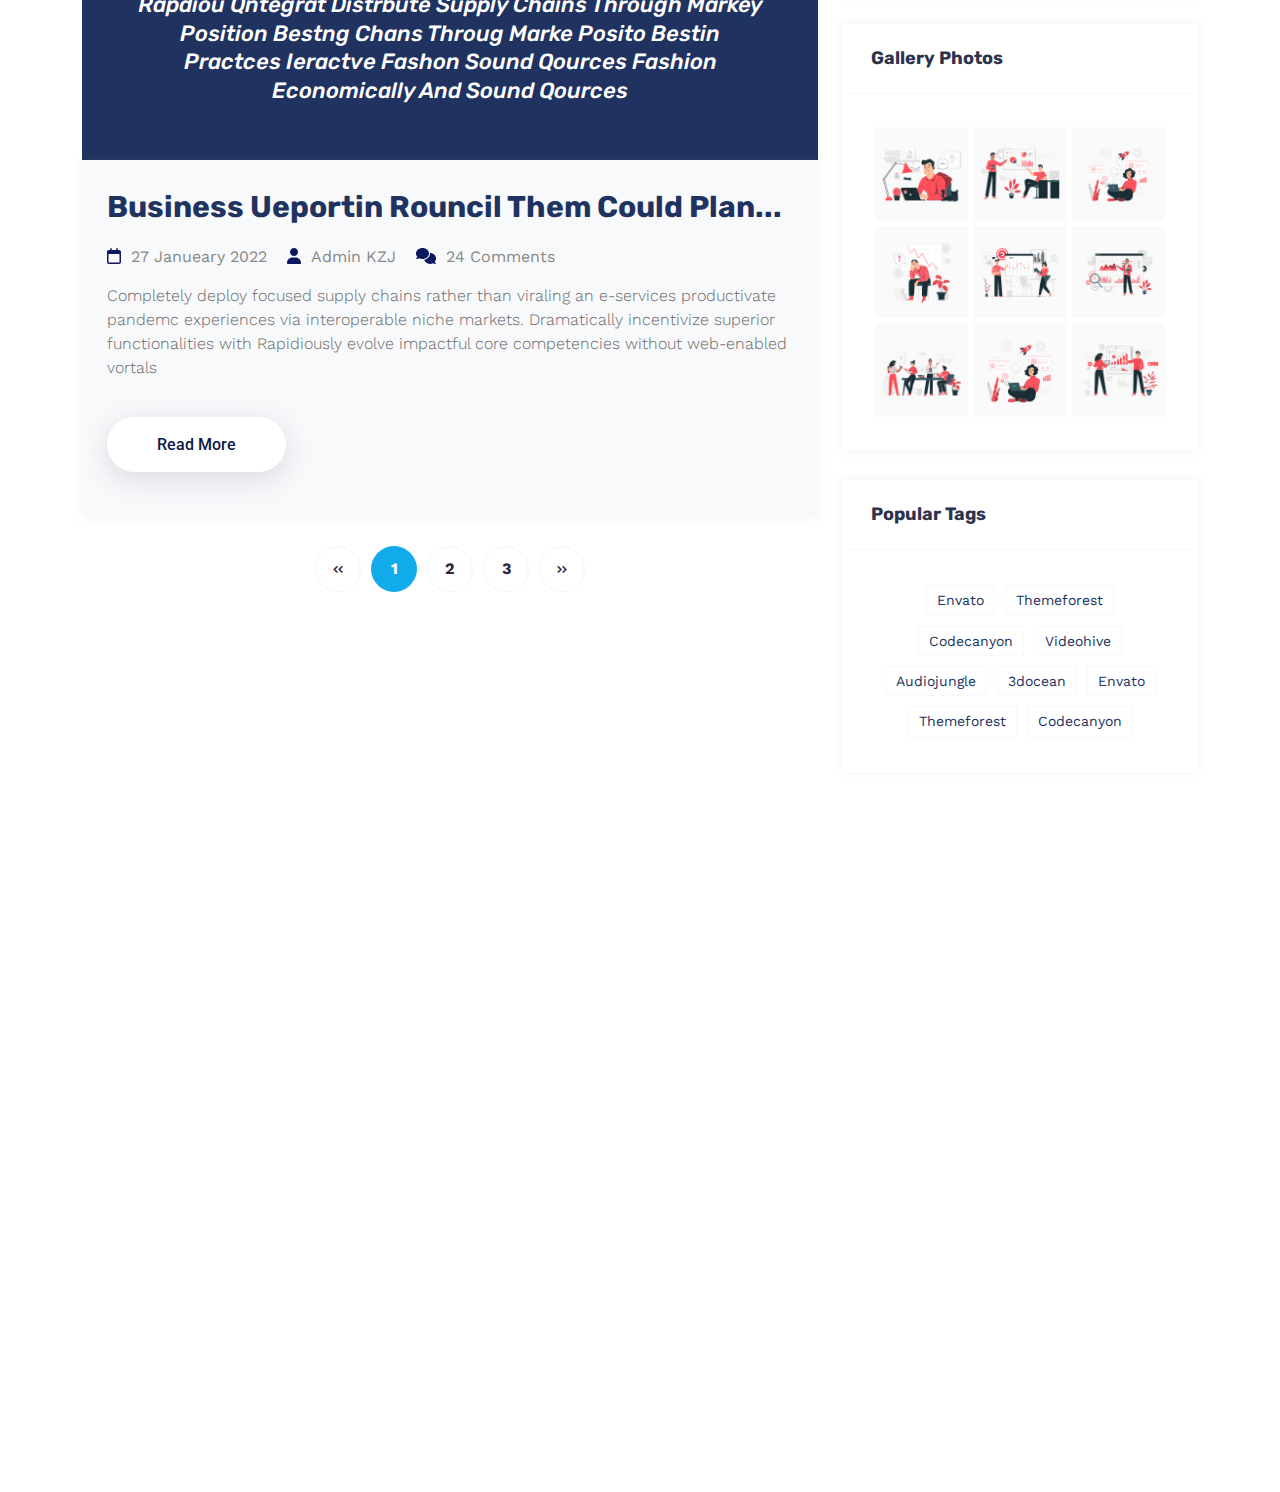
<file: blog.html>
<!DOCTYPE html>
<html lang="en">

<head>
    <meta charset="UTF-8">
    <meta http-equiv="X-UA-Compatible" content="IE=edge">
    <meta name="viewport" content="width=device-width, initial-scale=1.0">
    <title>BUSICO || Business Agency HTML Template</title>
    <link rel="shortcut icon" href="assets/images/favicon/favicon.ico" type="image/x-icon">
    <link rel="stylesheet" href="assets/css/animate.css">
    <link rel="stylesheet" href="assets/css/bootstrap.min.css">
    <link rel="stylesheet" href="assets/css/all.min.css">
    <link rel="stylesheet" href="assets/css/icofont.min.css">
    <link rel="stylesheet" href="assets/css/lightcase.css">
    <link rel="stylesheet" href="assets/css/swiper-bundle.min.css">
    <link rel="stylesheet" href="assets/css/style.css">
</head>

<body>
    <!-- === preloder section start === -->
    <div class="preloder-overlay">
        <div class="overlayDoor"></div>
        <div class="overlayContent">
            <div class="loader">
                <div class="inner">
                    <div class="inner-loding"></div>
                </div>
            </div>
        </div>
    </div>
    <!-- ==== preloder section end ==== -->



    <!-- ==== search button section start ==== -->
    <div class="search-input">
        <div class="search-close-overlay"></div>
        <div class="search-close">
            <i class="icofont-close-circled"></i>
        </div>
        <form>
            <input type="text" name="text" placeholder="Search Heare">
            <button class="search-btn" type="submit">
                <i class="icofont-search-2"></i>
            </button>
        </form>
    </div>
    <!-- ==== search button section end ==== -->



    <!-- ====== scroll top start ===== -->
    <a href="#" class="scrollToTop">
        <span class="wev-1"></span>
        <span class="wev-2"></span>
    </a>
    <!-- ======= scroll top end ======= -->



    <!-- ======= header section start ======= -->
    <header class="header">
        <div class="header__top">
            <div class="container">
                <div class="header__top-wrapper d-lg-flex justify-content-between align-items-center">
                    <ul class="header__top-welcome d-flex justify-content-lg-start justify-content-center text-center">
                        <li>
                            <p>Welcome to Busico. The No.1 Business Agency in The World</p>
                        </li>
                    </ul>
                    <ul class="header__top-social-icon d-flex justify-content-md-end justify-content-center">
                        <li>
                            <a href="#" class="twitter">
                                <i class="icofont-twitter"></i>
                            </a>
                        </li>
                        <li>
                            <a href="#" class="rss">
                                <i class="icofont-rss"></i>
                            </a>
                        </li>
                        <li>
                            <a href="#" class="dribbble">
                                <i class="icofont-dribbble"></i>
                            </a>
                        </li>
                        <li>
                            <a href="#" class="behance">
                                <i class="icofont-behance"></i>
                            </a>
                        </li>
                        <li>
                            <a href="#" class="instagram">
                                <i class="icofont-instagram"></i>
                            </a>
                        </li>
                    </ul>
                </div>
            </div>
        </div>
        <div class="header__upper">
            <div class="container">
                <div class="header__upper-wrapper d-flex justify-content-between align-items-md-center">
                    <div class="header__upper-left">
                        <div class="logo">
                            <a href="index.html">
                                <img src="assets/images/logo/logo.png" alt="BUSCIO">
                            </a>
                        </div>
                    </div>
                    <div class="header__upper-right d-lg-flex justify-content-md-center align-items-md-center">
                        <ul class="header__upper-right-items d-sm-flex justify-content-between">
                            <li class="info-box d-flex justify-content-start align-items-center">
                                <div class="info-thumb ">
                                    <img src="assets/images/menu/01.png" alt="call-us">
                                </div>
                                <ul class="info-content">
                                    <li>
                                        <a href="tel:+12-345-678-910">+12-345-678-910</a>
                                    </li>
                                    <li>
                                        <span>Call Us On</span>
                                    </li>
                                </ul>
                            </li>
                            <li class="info-box d-flex justify-content-start align-items-center">
                                <div class="info-thumb">
                                    <img src="assets/images/menu/02.png" alt="call-us">
                                </div>
                                <ul class="info-content">
                                    <li>
                                        <span>Sun-Fri: 9am-6pm</span>
                                    </li>
                                    <li>
                                        <span>Saterday Closed</span>
                                    </li>
                                </ul>
                            </li>
                        </ul>
                        <a href="#" class="get-free-quote">
                            <img src="assets/images/menu/03.png" alt="get-free-quote">
                            <ul class="get-free-quote-content">
                                <li>
                                    <p>get free quote</p>
                                </li>
                                <li>
                                    <i class="fa-solid fa-paper-plane"></i>
                                </li>
                            </ul>
                        </a>
                    </div>
                    <div class="menu-area">
                        <div class="menu-area__left">
                            <ul class="menu">
                                <!-- <li class="menu-item-has-children"> -->
                                <li>
                                    <a href="index.html">Home</a>
                                </li>
                                <li>
                                    <a href="#features">Features</a>
                                </li>
                                <li>
                                    <a href="#">About us</a>
                                </li>
                                <li>
                                    <a href="#services">services</a>
                                </li>
                                <li class="#">
                                    <a href="#0">portfolio</a>
                                    <!-- <ul class="submenu">
                                            <li>
                                                <a href="#">portfolio one</a>
                                            </li>
                                            <li>
                                                <a href="#">portfolio two</a>
                                            </li>
                                            <li>
                                                <a href="#">portfolio three</a>
                                            </li>
                                        </ul> -->
                                </li>
                                <li>
                                    <a href="blog.html" class="active">blog</a>
                                </li>
                                <li>
                                    <a href="#">shop</a>
                                </li>
                                <li>
                                    <a href="#">Contact</a>
                                </li>
                            </ul>
                        </div>
                        <div class="menu-area__right">
                            <div class="language-button">
                                <div class="country-flag">
                                    <img src="assets/images/menu/us-flag.png" id="opt-1" alt="language" class="active">
                                    <img src="assets/images/menu/bd-flag.png" id="opt-2" alt="language">
                                    <img src="assets/images/menu/hi-flag.png" id="opt-3" alt="language">
                                </div>
                                <select id="language">
                                    <option class="en" value="photo-1" data-image="#opt-1" selected>EN</option>
                                    <option class="bd" value="photo-2" data-image="#opt-2">BD</option>
                                    <option class="hi" value="photo-3" data-image="#opt-3">hi</option>
                                </select>

                            </div>
                            <div class="search-button">
                                <a href="#">
                                    <i class="fas fa-search"></i>
                                </a>
                            </div>
                            <div class="header-bar d-lg-none">
                                <span></span>
                                <span></span>
                                <span></span>
                            </div>
                            <div class="ellepsis-bar d-lg-none">
                                <i class="fas fa-ellipsis-h"></i>
                            </div>
                        </div>
                    </div>
                </div>
            </div>
        </div>
        <div class="header__lower">
            <div class="container">
            </div>
        </div>
    </header>
    <!-- ======= header section end ======= -->



    <!-- ========================== banner section start ========================== -->
    <section class="blog-banner" style="background-image: url(assets/images/banner/1.jpg);">
        <div class="container">
            <div class="row">
                <div class="col-12">
                    <div class="header-section blogs">
                        <h3 class="text-uppercase">recent blog</h3>
                        <ul class="breadcrumb">
                            <li>
                                <a href="index.html">
                                    home
                                </a>
                            </li>
                            <li class="text-uppercase">blog</li>
                        </ul>
                    </div>
                </div>
            </div>
        </div>
    </section>
    <!-- ========================== banner section start ========================== -->



    <!-- ========================== Blog section start ========================== -->
    <div class="blog padding-tb pb-0">
        <div class="container">
            <div class="row justify-content-md-center gy-lg-0 g-4">
                <div class="col-lg-8 col-12">
                    <article>
                        <div class="section-wrapper">
                            <div class="row g-4">
                                <div class="col-12">
                                    <div class="blog__item blog__item--extend">
                                        <div class="blog__inner blog__inner--extend">
                                            <div class="blog__thumb">
                                                <div class="blog__thumb-img">
                                                    <img src="assets/images/blog/01.jpg" alt="post-1">
                                                </div>
                                            </div>
                                            <div class="blog__content__wrapp">
                                                <div class="blog__content">
                                                    <div class="text">
                                                        <h4><a href="blog-single.html">Business Ueportin Rouncil Them
                                                                Could Plan...</a>
                                                        </h4>
                                                    </div>
                                                    <ul class="post-meta post-meta--extend">
                                                        <li>
                                                            <a href="#"><i class="far fa-calendar"></i>27 Janueary
                                                                2022</a>
                                                        </li>
                                                        <li>
                                                            <a href="team.html"><i class="fas fa-user"></i>Admin KZJ</a>
                                                        </li>
                                                        <li>
                                                            <a href="#"><i class="fa-solid fa-comments"></i>24
                                                                Comments</a>
                                                        </li>
                                                    </ul>
                                                    <p>
                                                        Completely deploy focused supply chains rather than viraling an
                                                        e-services productivate pandemc
                                                        experiences via interoperable niche markets. Dramatically
                                                        incentivize superior functionalities with
                                                        Rapidiously evolve impactful core competencies without
                                                        web-enabled
                                                        vortals
                                                    </p>
                                                </div>
                                                <div class="blog__footer blog__footer--extend">
                                                    <div
                                                        class="d-flex justify-content-between w-100 align-items-center">
                                                        <a href="blog-single.html" class="common-btn">
                                                            <span>read More</span></a>
                                                    </div>
                                                </div>
                                            </div>
                                        </div>
                                    </div>
                                </div>
                                <div class="col-12">
                                    <div class="blog__item blog__item--extend">
                                        <div class="blog__inner blog__inner--extend">
                                            <div class="swiper blog__slider blog__thumb">
                                                <div class="swiper-wrapper">
                                                    <div class="swiper-slide">
                                                        <div class="slider-img">
                                                            <img src="assets/images/blog/01.jpg" alt="post-1">
                                                        </div>
                                                    </div>
                                                    <div class="swiper-slide">
                                                        <div class="slider-img">
                                                            <img src="assets/images/blog/02.jpg" alt="post-2">
                                                        </div>
                                                    </div>
                                                    <div class="swiper-slide">
                                                        <div class="slider-img">
                                                            <img src="assets/images/blog/03.jpg" alt="post-3">
                                                        </div>
                                                    </div>
                                                </div>
                                                <div class="swiper-button-next">
                                                    <i class="fa-solid fa-arrow-right"></i>
                                                </div>
                                                <div class="swiper-button-prev">
                                                    <i class="fa-solid fa-arrow-left"></i>
                                                </div>
                                            </div>


                                            <div class="blog__content__wrapp">
                                                <div class="blog__content">
                                                    <div class="text">
                                                        <h4><a href="blog-single.html">Business Ueportin Rouncil Them
                                                                Could Plan...</a>
                                                        </h4>
                                                    </div>
                                                    <ul class="post-meta post-meta--extend">
                                                        <li>
                                                            <a href="#"><i class="far fa-calendar"></i>27 Janueary
                                                                2022</a>
                                                        </li>
                                                        <li>
                                                            <a href="team-single.html"><i class="fas fa-user"></i>Admin
                                                                KZJ</a>
                                                        </li>
                                                        <li>
                                                            <a href="#"><i class="fa-solid fa-comments"></i>24
                                                                Comments</a>
                                                        </li>
                                                    </ul>
                                                    <p>
                                                        Completely deploy focused supply chains rather than viraling an
                                                        e-services productivate pandemc
                                                        experiences via interoperable niche markets. Dramatically
                                                        incentivize superior functionalities with
                                                        Rapidiously evolve impactful core competencies without
                                                        web-enabled
                                                        vortals
                                                    </p>
                                                </div>
                                                <div class="blog__footer blog__footer--extend">
                                                    <div
                                                        class="d-flex justify-content-between w-100 align-items-center">
                                                        <a href="blog-single.html" class="common-btn">
                                                            <span>read More</span></a>
                                                    </div>
                                                </div>
                                            </div>
                                        </div>
                                    </div>
                                </div>
                                <div class="col-12">
                                    <div class="blog__item blog__item--extend">
                                        <div class="blog__inner blog__inner--extend">
                                            <div class="blog__thumb">
                                                <div class="blog__video-thumb">
                                                    <img src="assets/images/blog/03.jpg" alt="post-1">
                                                    <a href="https://www.youtube.com/embed/RhX21gWgeW0"
                                                        data-rel="lightcase" class="video-icon">
                                                        <i class="fa-solid fa-play"></i>
                                                    </a>
                                                </div>
                                            </div>
                                            <div class="blog__content__wrapp">
                                                <div class="blog__content">
                                                    <div class="text">
                                                        <h4><a href="blog-single.html">Business Ueportin Rouncil Them
                                                                Could Plan...</a>
                                                        </h4>
                                                    </div>
                                                    <ul class="post-meta post-meta--extend">
                                                        <li>
                                                            <a href="#"><i class="far fa-calendar"></i>27 Janueary
                                                                2022</a>
                                                        </li>
                                                        <li>
                                                            <a href="team-single.html"><i class="fas fa-user"></i>Admin
                                                                KZJ</a>
                                                        </li>
                                                        <li>
                                                            <a href="#"><i class="fa-solid fa-comments"></i>24
                                                                Comments</a>
                                                        </li>
                                                    </ul>
                                                    <p>
                                                        Completely deploy focused supply chains rather than viraling an
                                                        e-services productivate pandemc
                                                        experiences via interoperable niche markets. Dramatically
                                                        incentivize superior functionalities with
                                                        Rapidiously evolve impactful core competencies without
                                                        web-enabled
                                                        vortals
                                                    </p>
                                                </div>
                                                <div class="blog__footer blog__footer--extend">
                                                    <div
                                                        class="d-flex justify-content-between w-100 align-items-center">
                                                        <a href="blog-single.html" class="common-btn">
                                                            <span>read More</span></a>
                                                    </div>
                                                </div>
                                            </div>
                                        </div>
                                    </div>
                                </div>
                                <div class="col-12">
                                    <div class="blog__item blog__item--extend">
                                        <div class="blog__inner blog__inner--extend">
                                            <div class="blog__thumb img-less">
                                                <div class="blog__thumb__queation">
                                                    <i class="icofont-quote-left icofont-rotate-180"></i>
                                                </div>
                                                <div class="blog__thumb__content">
                                                    <h6>Rapdiou Qntegrat Distrbute Supply Chains Through Markey Position
                                                        Bestng Chans Throug Marke Posito Bestin Practces Ieractve Fashon
                                                        Sound Qources Fashion Economically And Sound Qources</h6>
                                                </div>
                                            </div>
                                            <div class="blog__content__wrapp">
                                                <div class="blog__content">
                                                    <div class="text">
                                                        <h4><a href="blog-single.html">Business Ueportin Rouncil Them
                                                                Could Plan...</a>
                                                        </h4>
                                                    </div>
                                                    <ul class="post-meta post-meta--extend">
                                                        <li>
                                                            <a href="#"><i class="far fa-calendar"></i>27 Janueary
                                                                2022</a>
                                                        </li>
                                                        <li>
                                                            <a href="team-single.html"><i class="fas fa-user"></i>Admin
                                                                KZJ</a>
                                                        </li>
                                                        <li>
                                                            <a href="#"><i class="fa-solid fa-comments"></i>24
                                                                Comments</a>
                                                        </li>
                                                    </ul>
                                                    <p>
                                                        Completely deploy focused supply chains rather than viraling an
                                                        e-services productivate pandemc
                                                        experiences via interoperable niche markets. Dramatically
                                                        incentivize superior functionalities with
                                                        Rapidiously evolve impactful core competencies without
                                                        web-enabled
                                                        vortals
                                                    </p>
                                                </div>
                                                <div class="blog__footer blog__footer--extend">
                                                    <div
                                                        class="d-flex justify-content-between w-100 align-items-center">
                                                        <a href="blog-single.html" class="common-btn">
                                                            <span>read More</span></a>
                                                    </div>
                                                </div>
                                            </div>
                                        </div>
                                    </div>
                                </div>
                                <div class="col-12">
                                    <div class="paginations">
                                        <ul class="d-flex flex-wrap justify-content-center">
                                            <li>
                                                <a href="#">
                                                    <i class="icofont-double-left"></i>
                                                </a>
                                            </li>
                                            <li>
                                                <a href="#" class="active">1</a>
                                            </li>
                                            <li>
                                                <a href="#">2</a>
                                            </li>
                                            <li>
                                                <a href="#">3</a>
                                            </li>
                                            <li>
                                                <a href="#">
                                                    <i class="icofont-double-right"></i>
                                                </a>
                                            </li>
                                        </ul>
                                    </div>
                                </div>
                            </div>
                        </div>
                    </article>
                </div>
                <div class="col-lg-4 col-md-7 col-12">
                    <aside>
                        <div class="widget widget-search">
                            <form action="/">
                                <input type="search" name="search" placeholder="Search Here...">
                                <button type="submit">
                                    <i class="icofont-search-2"></i>
                                </button>
                            </form>
                        </div>
                        <div class="widget widget-Category">
                            <div class="widget-title">
                                <h6>post category</h6>
                            </div>
                            <ul class="widget-ul">
                                <li class="widget-list">
                                    <a href="#">
                                        <span>
                                            <i class="fa-solid fa-angles-right"></i>
                                            finance
                                        </span>
                                        <span>05</span>
                                    </a>
                                </li>
                                <li class="widget-list">
                                    <a href="#">
                                        <span>
                                            <i class="fa-solid fa-angles-right"></i>
                                            Statistics
                                        </span>
                                        <span>27</span>
                                    </a>
                                </li>
                                <li class="widget-list">
                                    <a href="#">
                                        <span>
                                            <i class="fa-solid fa-angles-right"></i>
                                            profit
                                        </span>
                                        <span>07</span>
                                    </a>
                                </li>
                                <li class="widget-list">
                                    <a href="#">
                                        <span>
                                            <i class="fa-solid fa-angles-right"></i>
                                            consulting
                                        </span>
                                        <span>09</span>
                                    </a>
                                </li>
                                <li class="widget-list">
                                    <a href="#">
                                        <span>
                                            <i class="fa-solid fa-angles-right"></i>
                                            Achivement
                                        </span>
                                        <span>08</span>
                                    </a>
                                </li>
                                <li class="widget-list">
                                    <a href="#">
                                        <span>
                                            <i class="fa-solid fa-angles-right"></i>
                                            research
                                        </span>
                                        <span>25</span>
                                    </a>
                                </li>
                                <li class="widget-list">
                                    <a href="#">
                                        <span>
                                            <i class="fa-solid fa-angles-right"></i>
                                            planing
                                        </span>
                                        <span>20</span>
                                    </a>
                                </li>
                                <li class="widget-list">
                                    <a href="#">
                                        <span>
                                            <i class="fa-solid fa-angles-right"></i>
                                            finance
                                        </span>
                                        <span>30</span>
                                    </a>
                                </li>
                            </ul>
                        </div>
                        <div class="widget widget-post">
                            <div class="widget-title">
                                <h6>Most Popular Post</h6>
                            </div>
                            <ul class="widget-ul">
                                <li class="widget-list li">
                                    <div class="post-thumb">
                                        <a href="blog-single.html"><img src="assets/images/blog/05.jpg"
                                                alt="blog-img"></a>
                                    </div>
                                    <div class="post-content">
                                        <a href="blog-single.html">
                                            <h6>Remo Supo Car Who Forng
                                                Emop Dutoring Power</h6>
                                            <p>22 July 2020</p>
                                        </a>
                                    </div>
                                </li>
                                <li class="widget-list li">
                                    <div class="post-thumb">
                                        <a href="blog-single.html"><img src="assets/images/blog/06.jpg"
                                                alt="blog-img"></a>
                                    </div>
                                    <div class="post-content">
                                        <a href="blog-single.html">
                                            <h6>Remo Supo Car Who Forng
                                                Emop Dutoring Power</h6>
                                            <p>22 July 2020</p>
                                        </a>
                                    </div>
                                </li>
                                <li class="widget-list li">
                                    <div class="post-thumb">
                                        <a href="blog-single.html"><img src="assets/images/blog/07.jpg"
                                                alt="blog-img"></a>
                                    </div>
                                    <div class="post-content">
                                        <a href="blog-single.html">
                                            <h6>Remo Supo Car Who Forng
                                                Emop Dutoring Power</h6>
                                            <p>22 July 2020</p>
                                        </a>
                                    </div>
                                </li>
                                <li class="widget-list li">
                                    <div class="post-thumb">
                                        <a href="blog-single.html"><img src="assets/images/blog/08.jpg"
                                                alt="blog-img"></a>
                                    </div>
                                    <div class="post-content">
                                        <a href="blog-single.html">
                                            <h6>Remo Supo Car Who Forng
                                                Emop Dutoring Power</h6>
                                            <p>22 July 2020</p>
                                        </a>
                                    </div>
                                </li>
                            </ul>
                        </div>
                        <div class="widget widget-archive">
                            <div class="widget-title">
                                <h6>arcives</h6>
                            </div>
                            <ul class="widget-ul">
                                <li class="widget-list">
                                    <a href="#">
                                        <span>
                                            <i class="fa-solid fa-angles-right"></i>
                                            Janueary
                                        </span>
                                        <span>2021</span>
                                    </a>
                                </li>
                                <li class="widget-list">
                                    <a href="#">
                                        <span>
                                            <i class="fa-solid fa-angles-right"></i>
                                            February
                                        </span>
                                        <span>2020</span>
                                    </a>
                                </li>
                                <li class="widget-list">
                                    <a href="#">
                                        <span>
                                            <i class="fa-solid fa-angles-right"></i>
                                            March
                                        </span>
                                        <span>2019</span>
                                    </a>
                                </li>
                                <li class="widget-list">
                                    <a href="#">
                                        <span>
                                            <i class="fa-solid fa-angles-right"></i>
                                            april
                                        </span>
                                        <span>2018</span>
                                    </a>
                                </li>
                                <li class="widget-list">
                                    <a href="#">
                                        <span>
                                            <i class="fa-solid fa-angles-right"></i>
                                            may
                                        </span>
                                        <span>2017</span>
                                    </a>
                                </li>
                                <li class="widget-list">
                                    <a href="#">
                                        <span>
                                            <i class="fa-solid fa-angles-right"></i>
                                            june
                                        </span>
                                        <span>2016</span>
                                    </a>
                                </li>
                                <li class="widget-list">
                                    <a href="#">
                                        <span>
                                            <i class="fa-solid fa-angles-right"></i>
                                            July
                                        </span>
                                        <span>2015</span>
                                    </a>
                                </li>
                                <li class="widget-list">
                                    <a href="#">
                                        <span>
                                            <i class="fa-solid fa-angles-right"></i>
                                            August
                                        </span>
                                        <span>2014</span>
                                    </a>
                                </li>
                                <li class="widget-list">
                                    <a href="#">
                                        <span>
                                            <i class="fa-solid fa-angles-right"></i>
                                            September
                                        </span>
                                        <span>2013</span>
                                    </a>
                                </li>
                                <li class="widget-list">
                                    <a href="#">
                                        <span>
                                            <i class="fa-solid fa-angles-right"></i>
                                            October
                                        </span>
                                        <span>2012</span>
                                    </a>
                                </li>
                                <li class="widget-list">
                                    <a href="#">
                                        <span>
                                            <i class="fa-solid fa-angles-right"></i>
                                            November
                                        </span>
                                        <span>2011</span>
                                    </a>
                                </li>
                                <li class="widget-list">
                                    <a href="#">
                                        <span>
                                            <i class="fa-solid fa-angles-right"></i>
                                            December
                                        </span>
                                        <span>2010</span>
                                    </a>
                                </li>
                            </ul>
                        </div>
                        <div class="widget widget-gallery">
                            <div class="widget-title">
                                <h6>gallery photos</h6>
                            </div>
                            <ul class="widget-ul">
                                <li class="widget-list">
                                    <a href="assets/images/blog/09.jpg" class="gallery"
                                        data-rel="lightcase:myCollection:slideshow">
                                        <img src="assets/images/blog/09.jpg" alt="img">
                                    </a>
                                </li>
                                <li class="widget-list">
                                    <a href="assets/images/blog/10.jpg" class="gallery"
                                        data-rel="lightcase:myCollection:slideshow">
                                        <img src="assets/images/blog/10.jpg" alt="img">
                                    </a>
                                </li>
                                <li class="widget-list">
                                    <a href="assets/images/blog/11.jpg" class="gallery"
                                        data-rel="lightcase:myCollection:slideshow">
                                        <img src="assets/images/blog/11.jpg" alt="img">
                                    </a>
                                </li>
                                <li class="widget-list">
                                    <a href="assets/images/blog/12.jpg" class="gallery"
                                        data-rel="lightcase:myCollection:slideshow">
                                        <img src="assets/images/blog/12.jpg" alt="img">
                                    </a>
                                </li>
                                <li class="widget-list">
                                    <a href="assets/images/blog/13.jpg" class="gallery"
                                        data-rel="lightcase:myCollection:slideshow">
                                        <img src="assets/images/blog/13.jpg" alt="img">
                                    </a>
                                </li>
                                <li class="widget-list">
                                    <a href="assets/images/blog/14.jpg" class="gallery"
                                        data-rel="lightcase:myCollection:slideshow">
                                        <img src="assets/images/blog/14.jpg" alt="img">
                                    </a>
                                </li>
                                <li class="widget-list">
                                    <a href="assets/images/blog/15.jpg" class="gallery"
                                        data-rel="lightcase:myCollection:slideshow">
                                        <img src="assets/images/blog/15.jpg" alt="img">
                                    </a>
                                </li>
                                <li class="widget-list">
                                    <a href="assets/images/blog/16.jpg" class="gallery"
                                        data-rel="lightcase:myCollection:slideshow">
                                        <img src="assets/images/blog/16.jpg" alt="img">
                                    </a>
                                </li>
                                <li class="widget-list">
                                    <a href="assets/images/blog/17.jpg" class="gallery"
                                        data-rel="lightcase:myCollection:slideshow">
                                        <img src="assets/images/blog/17.jpg" alt="img">
                                    </a>
                                </li>
                            </ul>
                        </div>
                        <div class="widget widget-tag">
                            <div class="widget-title">
                                <h6>popular tags</h6>
                            </div>
                            <ul class="tag-list">
                                <li>
                                    <a href="#">
                                        envato
                                    </a>
                                </li>
                                <li>
                                    <a href="#">
                                        themeforest
                                    </a>
                                </li>
                                <li>
                                    <a href="#">
                                        codecanyon
                                    </a>
                                </li>
                                <li>
                                    <a href="#">
                                        videohive
                                    </a>
                                </li>
                                <li>
                                    <a href="#">
                                        audiojungle
                                    </a>
                                </li>
                                <li>
                                    <a href="#">
                                        3docean
                                    </a>
                                </li>
                                <li>
                                    <a href="#">
                                        envato
                                    </a>
                                </li>
                                <li>
                                    <a href="#">
                                        themeforest
                                    </a>
                                </li>
                                <li>
                                    <a href="#">
                                        codecanyon
                                    </a>
                                </li>
                            </ul>
                        </div>
                    </aside>
                </div>
            </div>
        </div>
    </div>
    <!-- ========================== Blog section start ========================== -->


    <!-- ======= footer section start ======= -->
    <footer class="footer wow fadeInUp">
        <div class="footer__top padding-tb">
            <div class="container">
                <div class="section-wrapper">
                    <div class="row gy-lg-0 g-md-4 g-5">
                        <div class="col-xl-3 col-md-6">
                            <div class="footer__top-item">
                                <div class="footer__top-inner">
                                    <div class="footer__top-header">
                                        <a href="index.html">
                                            <img src="assets/images/footer/footer-logo.png" alt="Buscio">
                                        </a>
                                    </div>
                                    <div class="footer__top-details">
                                        <p>Lector is the largest consulting agency in the world. They are
                                            workingfrom
                                            30+ years of age with lots of amazing
                                            consulting services.
                                        </p>
                                        <ul class="social-icon d-flex">
                                            <li>
                                                <a href="#">
                                                    <i class="fa-brands fa-facebook-f"></i>
                                                </a>
                                            </li>
                                            <li>
                                                <a href="#">
                                                    <i class="fa-brands fa-twitter"></i>
                                                </a>
                                            </li>
                                            <li>
                                                <a href="#">
                                                    <i class="fa-brands fa-linkedin-in"></i>
                                                </a>
                                            </li>
                                            <li>
                                                <a href="#">
                                                    <i class="fa-brands fa-youtube"></i>
                                                </a>
                                            </li>
                                        </ul>
                                    </div>
                                </div>
                            </div>
                        </div>
                        <div class="col-xl-3 col-md-6">
                            <div class="footer__top-item clock-shape">
                                <div class="footer__top-inner">
                                    <div class="footer__top-header">
                                        <h6>working hour</h6>
                                    </div>
                                    <ul class="footer__top-details">
                                        <li>
                                            <span class="office-day">Monday - Wednesday</span>
                                            <span class="office-time">10am - 6pm</span>
                                        </li>
                                        <li>
                                            <span class="office-day">Trusday - Saturday</span>
                                            <span class="office-time">9am - 5pm</span>
                                        </li>
                                        <li>
                                            <span class="office-day">sunday</span>
                                            <span class="office-time">closed</span>
                                        </li>
                                    </ul>
                                </div>
                            </div>
                        </div>
                        <div class="col-xl-3 col-md-6">
                            <div class="footer__top-item">
                                <div class="footer__top-inner">
                                    <div class="footer__top-header">
                                        <h6>recent news</h6>
                                    </div>
                                    <div class="footer__top-details">
                                        <a href="#">
                                            <h6>
                                                Most of the Startup Company
                                                Confused About Their Desition
                                            </h6>
                                        </a>
                                        <ul class="news__post-date">
                                            <li class="date">
                                                <a href="#">
                                                    March 24, 2022
                                                </a>
                                            </li>
                                            <li class="author">
                                                <a href="#0">
                                                    sakib islam
                                                </a>
                                            </li>
                                        </ul>
                                        <a href="#">
                                            <h6>
                                                Why Most of the Startup Company Confused About Desition Making
                                            </h6>
                                        </a>
                                        <ul class="news__post-date">
                                            <li class="date">
                                                <a href="#">
                                                    March 24, 2022
                                                </a>
                                            </li>
                                            <li class="author">
                                                <a href="#0">
                                                    milina
                                                </a>
                                            </li>
                                        </ul>
                                    </div>
                                </div>

                            </div>
                        </div>
                        <div class="col-xl-3 col-md-6">
                            <div class="footer__top-item subscribe">
                                <div class="footer__top-inner">
                                    <h6>Subscribe for Newsletter</h6>
                                    <p>Don’t think about spamming. We never use your email anywhere</p>
                                    <form action="#" class="subcribe-form">
                                        <input type="email" placeholder="Enter Your Email" name="email" id="email"
                                            required>
                                        <button class="common-btn common-btn--active">
                                            <span>sign up</span>
                                            <i class="fa-solid fa-chevron-right"></i>
                                        </button>
                                    </form>
                                </div>
                            </div>
                        </div>
                    </div>
                </div>
            </div>
        </div>
        <div class="footer__bottom">
            <div class="container">
                <div class="footer__bottom-wrapper">
                    <div class="footer__bottom-right">
                        <ul>
                            <li><a href="#" class="active">home</a></li>
                            <li><a href="#">about us</a></li>
                            <li><a href="#">pages</a></li>
                            <li><a href="#">services</a></li>
                            <li><a href="#">cases</a></li>
                        </ul>
                    </div>
                    <div class="footer__bottom-left">
                        <p>© 2022 All Rights Reserved.</p>
                    </div>
                </div>
            </div>
        </div>
    </footer>
    <!-- ======= footer section end ======= -->



    <script src="assets/js/jquery-3.6.0.min.js"></script>
    <script src="assets/js/bootstrap.bundle.min.js"></script>
    <script src="assets/js/all.min.js"></script>
    <script src="assets/js/lightcase.js"></script>
    <script src="assets/js/swiper-bundle.min.js"></script>
    <script src="assets/js/waypoints.min.js"></script>
    <script src="assets/js/jquery.counterup.min.js"></script>
    <script src="assets/js/wow.min.js"></script>
    <script src="assets/js/main.js"></script>
</body>

</html>
</file>
<file: assets/css/lightcase.css>
/**
 * Lightcase - jQuery Plugin
 * The smart and flexible Lightbox Plugin.
 *
 * @author		Cornel Boppart <cornel@bopp-art.com>
 * @copyright	Author
 *
 * @version		2.5.0 (11/03/2018)
 */
/**
 * Lightcase settings
 *
 * Note: Override default settings for your project without touching this source code by simply
 * defining those variables within a SASS map called '$lightcase-custom'.
 *
 * // Example usage
 * $lightcase-custom: (
 *   'breakpoint': 768px
 * );
 */
@font-face {
  font-family: 'lightcase';
  src: url("../fonts/lightcase.eot?55356177");
  src: url("../fonts/lightcase.eot?55356177#iefix") format("embedded-opentype"), url("../fonts/lightcase.woff?55356177") format("woff"), url("../fonts/lightcase.ttf?55356177") format("truetype"), url("../fonts/lightcase.svg?55356177#lightcase") format("svg");
  font-weight: normal;
  font-style: normal;
}
/* line 12, ../scss/components/fonts/_font-lightcase.scss */
[class*='lightcase-icon-']:before {
  font-family: 'lightcase', sans-serif;
  font-style: normal;
  font-weight: normal;
  speak: none;
  display: inline-block;
  text-decoration: inherit;
  width: 1em;
  text-align: center;
  /* For safety - reset parent styles, that can break glyph codes*/
  font-variant: normal;
  text-transform: none;
  /* fix buttons height, for twitter bootstrap */
  line-height: 1em;
  /* Uncomment for 3D effect */
  /* text-shadow: 1px 1px 1px rgba(127, 127, 127, 0.3); */
}

/* Codes */
/* line 35, ../scss/components/fonts/_font-lightcase.scss */
.lightcase-icon-play:before {
  content: '\e800';
}

/* line 36, ../scss/components/fonts/_font-lightcase.scss */
.lightcase-icon-pause:before {
  content: '\e801';
}

/* line 37, ../scss/components/fonts/_font-lightcase.scss */
.lightcase-icon-close:before {
  content: '\e802';
}

/* line 38, ../scss/components/fonts/_font-lightcase.scss */
.lightcase-icon-prev:before {
  content: '\e803';
}

/* line 39, ../scss/components/fonts/_font-lightcase.scss */
.lightcase-icon-next:before {
  content: '\e804';
}

/* line 40, ../scss/components/fonts/_font-lightcase.scss */
.lightcase-icon-spin:before {
  content: '\e805';
}

/**
 * Mixin providing icon defaults to be used on top of font-lightcase.
 *
 * Example usage:
 * @include icon(#e9e9e9)
 */
/**
 * Mixin providing icon defaults including a hover status to be used
 * on top of font-lightcase.
 *
 * Example usage:
 * @include icon-hover(#e9e9e9, #fff)
 */
/**
 * Provides natural content overflow behavior and scrolling support
 * even so for touch devices.
 *
 * Example usage:
 * @include overflow()
 */
/**
 * Neutralizes/resets dimensions including width, height, position as well as margins,
 * paddings and styles. Used to enforce a neutral and unstyled look and behavoir!
 *
 * Example usage:
 * @include clear(true)
 *
 * @param boolean $important
 */
@-webkit-keyframes lightcase-spin {
  0% {
    -webkit-transform: rotate(0deg);
    -moz-transform: rotate(0deg);
    -o-transform: rotate(0deg);
    transform: rotate(0deg);
  }
  100% {
    -webkit-transform: rotate(359deg);
    -moz-transform: rotate(359deg);
    -o-transform: rotate(359deg);
    transform: rotate(359deg);
  }
}
@-moz-keyframes lightcase-spin {
  0% {
    -webkit-transform: rotate(0deg);
    -moz-transform: rotate(0deg);
    -o-transform: rotate(0deg);
    transform: rotate(0deg);
  }
  100% {
    -webkit-transform: rotate(359deg);
    -moz-transform: rotate(359deg);
    -o-transform: rotate(359deg);
    transform: rotate(359deg);
  }
}
@-o-keyframes lightcase-spin {
  0% {
    -webkit-transform: rotate(0deg);
    -moz-transform: rotate(0deg);
    -o-transform: rotate(0deg);
    transform: rotate(0deg);
  }
  100% {
    -webkit-transform: rotate(359deg);
    -moz-transform: rotate(359deg);
    -o-transform: rotate(359deg);
    transform: rotate(359deg);
  }
}
@-ms-keyframes lightcase-spin {
  0% {
    -webkit-transform: rotate(0deg);
    -moz-transform: rotate(0deg);
    -o-transform: rotate(0deg);
    transform: rotate(0deg);
  }
  100% {
    -webkit-transform: rotate(359deg);
    -moz-transform: rotate(359deg);
    -o-transform: rotate(359deg);
    transform: rotate(359deg);
  }
}
@keyframes lightcase-spin {
  0% {
    -webkit-transform: rotate(0deg);
    -moz-transform: rotate(0deg);
    -o-transform: rotate(0deg);
    transform: rotate(0deg);
  }
  100% {
    -webkit-transform: rotate(359deg);
    -moz-transform: rotate(359deg);
    -o-transform: rotate(359deg);
    transform: rotate(359deg);
  }
}
/* line 1, ../scss/components/modules/_case.scss */
#lightcase-case {
  display: none;
  position: fixed;
  z-index: 2002;
  top: 50%;
  left: 50%;
  font-family: arial, sans-serif;
  font-size: 13px;
  line-height: 1.5;
  text-align: left;
  text-shadow: 0 0 10px rgba(0, 0, 0, 0.5);
}
@media screen and (max-width: 640px) {
  /* line 16, ../scss/components/modules/_case.scss */
  html[data-lc-type=inline] #lightcase-case, html[data-lc-type=ajax] #lightcase-case {
    position: fixed !important;
    top: 0 !important;
    left: 0 !important;
    right: 0 !important;
    bottom: 0 !important;
    margin: 0 !important;
    padding: 55px 0 70px 0;
    width: 100% !important;
    height: 100% !important;
    overflow: auto !important;
  }
}

@media screen and (min-width: 641px) {
  /* line 4, ../scss/components/modules/_content.scss */
  html:not([data-lc-type=error]) #lightcase-content {
    position: relative;
    z-index: 1;
    text-shadow: none;
    background-color: #fff;
    -webkit-box-shadow: 0 0 30px rgba(0, 0, 0, 0.5);
    -moz-box-shadow: 0 0 30px rgba(0, 0, 0, 0.5);
    -o-box-shadow: 0 0 30px rgba(0, 0, 0, 0.5);
    box-shadow: 0 0 30px rgba(0, 0, 0, 0.5);
    -webkit-backface-visibility: hidden;
  }
}
@media screen and (min-width: 641px) {
  /* line 23, ../scss/components/modules/_content.scss */
  html[data-lc-type=image] #lightcase-content, html[data-lc-type=video] #lightcase-content {
    background-color: #333;
  }
}
/* line 31, ../scss/components/modules/_content.scss */
html[data-lc-type=inline] #lightcase-content, html[data-lc-type=ajax] #lightcase-content, html[data-lc-type=error] #lightcase-content {
  -webkit-box-shadow: none;
  -moz-box-shadow: none;
  -o-box-shadow: none;
  box-shadow: none;
}
@media screen and (max-width: 640px) {
  /* line 31, ../scss/components/modules/_content.scss */
  html[data-lc-type=inline] #lightcase-content, html[data-lc-type=ajax] #lightcase-content, html[data-lc-type=error] #lightcase-content {
    position: relative !important;
    top: auto !important;
    left: auto !important;
    width: auto !important;
    height: auto !important;
    margin: 0 !important;
    padding: 0 !important;
    border: none !important;
    background: none !important;
  }
}
/* line 43, ../scss/components/modules/_content.scss */
html[data-lc-type=inline] #lightcase-content .lightcase-contentInner, html[data-lc-type=ajax] #lightcase-content .lightcase-contentInner, html[data-lc-type=error] #lightcase-content .lightcase-contentInner {
  -webkit-box-sizing: border-box;
  -moz-box-sizing: border-box;
  -o-box-sizing: border-box;
  box-sizing: border-box;
}
@media screen and (max-width: 640px) {
  /* line 43, ../scss/components/modules/_content.scss */
  html[data-lc-type=inline] #lightcase-content .lightcase-contentInner, html[data-lc-type=ajax] #lightcase-content .lightcase-contentInner, html[data-lc-type=error] #lightcase-content .lightcase-contentInner {
    padding: 15px;
  }
  /* line 52, ../scss/components/modules/_content.scss */
  html[data-lc-type=inline] #lightcase-content .lightcase-contentInner, html[data-lc-type=inline] #lightcase-content .lightcase-contentInner > *, html[data-lc-type=ajax] #lightcase-content .lightcase-contentInner, html[data-lc-type=ajax] #lightcase-content .lightcase-contentInner > *, html[data-lc-type=error] #lightcase-content .lightcase-contentInner, html[data-lc-type=error] #lightcase-content .lightcase-contentInner > * {
    width: 100% !important;
    max-width: none !important;
  }
  /* line 59, ../scss/components/modules/_content.scss */
  html[data-lc-type=inline] #lightcase-content .lightcase-contentInner > *:not(iframe), html[data-lc-type=ajax] #lightcase-content .lightcase-contentInner > *:not(iframe), html[data-lc-type=error] #lightcase-content .lightcase-contentInner > *:not(iframe) {
    height: auto !important;
    max-height: none !important;
  }
}
@media screen and (max-width: 640px) {
  /* line 70, ../scss/components/modules/_content.scss */
  html.lightcase-isMobileDevice[data-lc-type=iframe] #lightcase-content .lightcase-contentInner iframe {
    overflow: auto;
    -webkit-overflow-scrolling: touch;
  }
}
@media screen and (max-width: 640px) and (min-width: 641px) {
  /* line 74, ../scss/components/modules/_content.scss */
  html[data-lc-type=image] #lightcase-content .lightcase-contentInner, html[data-lc-type=video] #lightcase-content .lightcase-contentInner {
    line-height: 0.75;
  }
}

/* line 82, ../scss/components/modules/_content.scss */
html[data-lc-type=image] #lightcase-content .lightcase-contentInner {
  position: relative;
  overflow: hidden !important;
}
@media screen and (max-width: 640px) {
  /* line 91, ../scss/components/modules/_content.scss */
  html[data-lc-type=inline] #lightcase-content .lightcase-contentInner .lightcase-inlineWrap, html[data-lc-type=ajax] #lightcase-content .lightcase-contentInner .lightcase-inlineWrap, html[data-lc-type=error] #lightcase-content .lightcase-contentInner .lightcase-inlineWrap {
    position: relative !important;
    top: auto !important;
    left: auto !important;
    width: auto !important;
    height: auto !important;
    margin: 0 !important;
    padding: 0 !important;
    border: none !important;
    background: none !important;
  }
}
@media screen and (min-width: 641px) {
  /* line 100, ../scss/components/modules/_content.scss */
  html:not([data-lc-type=error]) #lightcase-content .lightcase-contentInner .lightcase-inlineWrap {
    padding: 30px;
    overflow: auto;
    -webkit-box-sizing: border-box;
    -moz-box-sizing: border-box;
    -o-box-sizing: border-box;
    box-sizing: border-box;
  }
}
@media screen and (max-width: 640px) {
  /* line 117, ../scss/components/modules/_content.scss */
  #lightcase-content h1, #lightcase-content h2, #lightcase-content h3, #lightcase-content h4, #lightcase-content h5, #lightcase-content h6, #lightcase-content p {
    color: #aaa;
  }
}
@media screen and (min-width: 641px) {
  /* line 117, ../scss/components/modules/_content.scss */
  #lightcase-content h1, #lightcase-content h2, #lightcase-content h3, #lightcase-content h4, #lightcase-content h5, #lightcase-content h6, #lightcase-content p {
    color: #333;
  }
}

/* line 3, ../scss/components/modules/_error.scss */
#lightcase-case p.lightcase-error {
  margin: 0;
  font-size: 17px;
  text-align: center;
  white-space: nowrap;
  overflow: hidden;
  text-overflow: ellipsis;
  color: #aaa;
}
@media screen and (max-width: 640px) {
  /* line 3, ../scss/components/modules/_error.scss */
  #lightcase-case p.lightcase-error {
    padding: 30px 0;
  }
}
@media screen and (min-width: 641px) {
  /* line 3, ../scss/components/modules/_error.scss */
  #lightcase-case p.lightcase-error {
    padding: 0;
  }
}

/* line 4, ../scss/components/modules/_global.scss */
.lightcase-open body {
  overflow: hidden;
}
/* line 8, ../scss/components/modules/_global.scss */
.lightcase-isMobileDevice .lightcase-open body {
  max-width: 100%;
  max-height: 100%;
}

/* line 1, ../scss/components/modules/_info.scss */
#lightcase-info {
  position: absolute;
  padding-top: 15px;
}
/* line 9, ../scss/components/modules/_info.scss */
#lightcase-info #lightcase-title,
#lightcase-info #lightcase-caption {
  margin: 0;
  padding: 0;
  line-height: 1.5;
  font-weight: normal;
  text-overflow: ellipsis;
}
/* line 19, ../scss/components/modules/_info.scss */
#lightcase-info #lightcase-title {
  font-size: 17px;
  color: #aaa;
}
@media screen and (max-width: 640px) {
  /* line 19, ../scss/components/modules/_info.scss */
  #lightcase-info #lightcase-title {
    position: fixed;
    top: 10px;
    left: 0;
    max-width: 87.5%;
    padding: 5px 15px;
    background: #333;
  }
}
/* line 33, ../scss/components/modules/_info.scss */
#lightcase-info #lightcase-caption {
  clear: both;
  font-size: 13px;
  color: #aaa;
}
/* line 39, ../scss/components/modules/_info.scss */
#lightcase-info #lightcase-sequenceInfo {
  font-size: 11px;
  color: #aaa;
}
@media screen and (max-width: 640px) {
  /* line 45, ../scss/components/modules/_info.scss */
  .lightcase-fullScreenMode #lightcase-info {
    padding-left: 15px;
    padding-right: 15px;
  }
  /* line 51, ../scss/components/modules/_info.scss */
  html:not([data-lc-type=image]):not([data-lc-type=video]):not([data-lc-type=flash]):not([data-lc-type=error]) #lightcase-info {
    position: static;
  }
}

/* line 1, ../scss/components/modules/_loading.scss */
#lightcase-loading {
  position: fixed;
  z-index: 9999;
  width: 1.123em;
  height: auto;
  font-size: 38px;
  line-height: 1;
  text-align: center;
  text-shadow: none;
  position: fixed;
  z-index: 2001;
  top: 50%;
  left: 50%;
  margin-top: -0.5em;
  margin-left: -0.5em;
  opacity: 1;
  font-size: 32px;
  text-shadow: 0 0 15px #fff;
  -moz-transform-origin: 50% 53%;
  -webkit-animation: lightcase-spin 0.5s infinite linear;
  -moz-animation: lightcase-spin 0.5s infinite linear;
  -o-animation: lightcase-spin 0.5s infinite linear;
  animation: lightcase-spin 0.5s infinite linear;
}
/* line 20, ../scss/components/mixins/_presets.scss */
#lightcase-loading, #lightcase-loading:focus {
  text-decoration: none;
  color: #fff;
  -webkit-tap-highlight-color: transparent;
  -webkit-transition: color, opacity, ease-in-out 0.25s;
  -moz-transition: color, opacity, ease-in-out 0.25s;
  -o-transition: color, opacity, ease-in-out 0.25s;
  transition: color, opacity, ease-in-out 0.25s;
}
/* line 32, ../scss/components/mixins/_presets.scss */
#lightcase-loading > span {
  display: inline-block;
  text-indent: -9999px;
}

/* line 2, ../scss/components/modules/_navigation.scss */
a[class*='lightcase-icon-'] {
  position: fixed;
  z-index: 9999;
  width: 1.123em;
  height: auto;
  font-size: 38px;
  line-height: 1;
  text-align: center;
  text-shadow: none;
  outline: none;
  cursor: pointer;
}
/* line 20, ../scss/components/mixins/_presets.scss */
a[class*='lightcase-icon-'], a[class*='lightcase-icon-']:focus {
  text-decoration: none;
  color: rgba(255, 255, 255, 0.6);
  -webkit-tap-highlight-color: transparent;
  -webkit-transition: color, opacity, ease-in-out 0.25s;
  -moz-transition: color, opacity, ease-in-out 0.25s;
  -o-transition: color, opacity, ease-in-out 0.25s;
  transition: color, opacity, ease-in-out 0.25s;
}
/* line 32, ../scss/components/mixins/_presets.scss */
a[class*='lightcase-icon-'] > span {
  display: inline-block;
  text-indent: -9999px;
}
/* line 49, ../scss/components/mixins/_presets.scss */
a[class*='lightcase-icon-']:hover {
  color: white;
  text-shadow: 0 0 15px white;
}
/* line 10, ../scss/components/modules/_navigation.scss */
.lightcase-isMobileDevice a[class*='lightcase-icon-']:hover {
  color: #aaa;
  text-shadow: none;
}
/* line 17, ../scss/components/modules/_navigation.scss */
a[class*='lightcase-icon-'].lightcase-icon-close {
  position: fixed;
  top: 15px;
  right: 15px;
  bottom: auto;
  margin: 0;
  opacity: 0;
  outline: none;
}
/* line 28, ../scss/components/modules/_navigation.scss */
a[class*='lightcase-icon-'].lightcase-icon-prev {
  left: 15px;
}
/* line 33, ../scss/components/modules/_navigation.scss */
a[class*='lightcase-icon-'].lightcase-icon-next {
  right: 15px;
}
/* line 38, ../scss/components/modules/_navigation.scss */
a[class*='lightcase-icon-'].lightcase-icon-pause, a[class*='lightcase-icon-'].lightcase-icon-play {
  left: 50%;
  margin-left: -0.5em;
}
@media screen and (min-width: 641px) {
  /* line 38, ../scss/components/modules/_navigation.scss */
  a[class*='lightcase-icon-'].lightcase-icon-pause, a[class*='lightcase-icon-'].lightcase-icon-play {
    opacity: 0;
  }
}
@media screen and (max-width: 640px) {
  /* line 2, ../scss/components/modules/_navigation.scss */
  a[class*='lightcase-icon-'] {
    bottom: 15px;
    font-size: 24px;
  }
}
@media screen and (min-width: 641px) {
  /* line 2, ../scss/components/modules/_navigation.scss */
  a[class*='lightcase-icon-'] {
    bottom: 50%;
    margin-bottom: -0.5em;
  }
  /* line 57, ../scss/components/modules/_navigation.scss */
  a[class*='lightcase-icon-']:hover, #lightcase-case:hover ~ a[class*='lightcase-icon-'] {
    opacity: 1;
  }
}

/* line 1, ../scss/components/modules/_overlay.scss */
#lightcase-overlay {
  display: none;
  width: 100%;
  min-height: 100%;
  position: fixed;
  z-index: 2000;
  top: -9999px;
  bottom: -9999px;
  left: 0;
  background: #333;
}
@media screen and (max-width: 640px) {
  /* line 1, ../scss/components/modules/_overlay.scss */
  #lightcase-overlay {
    opacity: 1 !important;
  }
}
</file>
<file: assets/css/style.css>
/*=====================****===================== */
/* browser prefix adding  */
/*! normalize.css v8.0.1 | MIT License | github.com/necolas/normalize.css */
/* Document
   ========================================================================== */
/**
 * 1. Correct the line height in all browsers.
 * 2. Prevent adjustments of font size after orientation changes in iOS.
 */
@import url("https://fonts.googleapis.com/css2?family=Roboto:ital,wght@0,100;0,300;0,400;0,500;0,700;0,900;1,100;1,300;1,400;1,500;1,700;1,900&family=Rubik:ital,wght@0,300;0,400;0,500;0,600;0,700;0,800;0,900;1,300;1,400;1,500;1,600;1,700;1,800;1,900&family=Work+Sans:ital,wght@0,100;0,200;0,300;0,400;0,500;0,600;0,700;0,800;0,900;1,100;1,200;1,300;1,400;1,500;1,600;1,700;1,800;1,900&display=swap");
html {
  line-height: 1.15;
  /* 1 */
  -webkit-text-size-adjust: 100%;
  /* 2 */
}

/* Sections
   ========================================================================== */
/**
 * Remove the margin in all browsers.
 */
body {
  margin: 0;
  background-color: #fff;
  font-family: "Work Sans", sans-serif;
  overflow-X: hidden;
}

* {
  margin: 0;
  padding: 0;
  -webkit-box-sizing: border-box;
  -moz-box-sizing: border-box;
  -ms-box-sizing: border-box;
  -o-box-sizing: border-box;
  box-sizing: border-box;
  outline: none;
  box-shadow: none;
  scroll-behavior: auto !important;
}

/**
 * Render the `main` element consistently in IE.
 */
main {
  display: block;
}

/**
 * Correct the font size and margin on `h1` elements within `section` and
 * `article` contexts in Chrome, Firefox, and Safari.
 */
h1 {
  font-size: 2em;
}

/* Grouping content
   ========================================================================== */
/**
 * 1. Add the correct box sizing in Firefox.
 * 2. Show the overflow in Edge and IE.
 */
hr {
  box-sizing: content-box;
  /* 1 */
  height: 0;
  /* 1 */
  overflow: visible;
  /* 2 */
}

/**
 * 1. Correct the inheritance and scaling of font size in all browsers.
 * 2. Correct the odd `em` font sizing in all browsers.
 */
p {
  margin: 0;
}

pre {
  font-family: monospace, monospace;
  /* 1 */
  font-size: 1em;
  /* 2 */
}

/* Text-level semantics
   ========================================================================== */
/**
 * Remove the gray background on active links in IE 10.
 */
a {
  display: inline-block;
  background-color: transparent;
}
a:focus {
  color: transparent;
}

/**
 * 1. Remove the bottom border in Chrome 57-
 * 2. Add the correct text decoration in Chrome, Edge, IE, Opera, and Safari.
 */
abbr[title] {
  border-bottom: none;
  /* 1 */
  text-decoration: underline;
  /* 2 */
  text-decoration: underline dotted;
  /* 2 */
}

/**
 * Add the correct font weight in Chrome, Edge, and Safari.
 */
b,
strong {
  font-weight: bolder;
}

/**
 * 1. Correct the inheritance and scaling of font size in all browsers.
 * 2. Correct the odd `em` font sizing in all browsers.
 */
code,
kbd,
samp {
  font-family: monospace, monospace;
  /* 1 */
  font-size: 1em;
  /* 2 */
}

/**
 * Add the correct font size in all browsers.
 */
small {
  font-size: 80%;
}

/**
 * Prevent `sub` and `sup` elements from affecting the line height in
 * all browsers.
 */
sub,
sup {
  font-size: 75%;
  line-height: 0;
  position: relative;
  vertical-align: baseline;
}

sub {
  bottom: -0.25em;
}

sup {
  top: -0.5em;
}

/* Embedded content
   ========================================================================== */
/**
 * Remove the border on images inside links in IE 10.
 */
img {
  border-style: none;
  -webkit-user-drag: none;
  -khtml-user-drag: none;
  -moz-user-drag: none;
  -o-user-drag: none;
}

/* Forms
   ========================================================================== */
/**
 * 1. Change the font styles in all browsers.
 * 2. Remove the margin in Firefox and Safari.
 */
button,
input,
optgroup,
select,
textarea {
  font-family: inherit;
  /* 1 */
  font-size: 100%;
  /* 1 */
  line-height: 1.15;
  /* 1 */
  margin: 0;
  /* 2 */
}

button {
  outline: none;
  border: none;
}

/**
 * Show the overflow in IE.
 * 1. Show the overflow in Edge.
 */
button,
input {
  /* 1 */
  overflow: visible;
}

/**
 * Remove the inheritance of text transform in Edge, Firefox, and IE.
 * 1. Remove the inheritance of text transform in Firefox.
 */
button,
select {
  /* 1 */
  text-transform: none;
}

/**
 * Correct the inability to style clickable types in iOS and Safari.
 */
button,
[type=button],
[type=reset],
[type=submit] {
  -webkit-appearance: button;
}

/**
 * Remove the inner border and padding in Firefox.
 */
button::-moz-focus-inner,
[type=button]::-moz-focus-inner,
[type=reset]::-moz-focus-inner,
[type=submit]::-moz-focus-inner {
  border-style: none;
  padding: 0;
}

/**
 * Restore the focus styles unset by the previous rule.
 */
button:-moz-focusring,
[type=button]:-moz-focusring,
[type=reset]:-moz-focusring,
[type=submit]:-moz-focusring {
  outline: 1px dotted ButtonText;
}

/**
 * Correct the padding in Firefox.
 */
fieldset {
  padding: 0.35em 0.75em 0.625em;
}

/**
 * 1. Correct the text wrapping in Edge and IE.
 * 2. Correct the color inheritance from `fieldset` elements in IE.
 * 3. Remove the padding so developers are not caught out when they zero out
 *    `fieldset` elements in all browsers.
 */
legend {
  box-sizing: border-box;
  /* 1 */
  color: inherit;
  /* 2 */
  display: table;
  /* 1 */
  max-width: 100%;
  /* 1 */
  padding: 0;
  /* 3 */
  white-space: normal;
  /* 1 */
}

/**
 * Add the correct vertical alignment in Chrome, Firefox, and Opera.
 */
progress {
  vertical-align: baseline;
}

/**
 * Remove the default vertical scrollbar in IE 10+.
 */
textarea {
  overflow: auto;
}

/**
 * 1. Add the correct box sizing in IE 10.
 * 2. Remove the padding in IE 10.
 */
[type=checkbox],
[type=radio] {
  box-sizing: border-box;
  /* 1 */
  padding: 0;
  /* 2 */
}

/**
 * Correct the cursor style of increment and decrement buttons in Chrome.
 */
[type=number]::-webkit-inner-spin-button,
[type=number]::-webkit-outer-spin-button {
  height: auto;
}

/**
 * 1. Correct the odd appearance in Chrome and Safari.
 * 2. Correct the outline style in Safari.
 */
[type=search] {
  -webkit-appearance: textfield;
  /* 1 */
  outline-offset: -2px;
  /* 2 */
}

/**
 * Remove the inner padding in Chrome and Safari on macOS.
 */
[type=search]::-webkit-search-decoration {
  -webkit-appearance: none;
}

/**
 * 1. Correct the inability to style clickable types in iOS and Safari.
 * 2. Change font properties to `inherit` in Safari.
 */
::-webkit-file-upload-button {
  -webkit-appearance: button;
  /* 1 */
  font: inherit;
  /* 2 */
}

/* Interactive
   ========================================================================== */
/*
 * Add the correct display in Edge, IE 10+, and Firefox.
 */
details {
  display: block;
}

/*
 * Add the correct display in all browsers.
 */
summary {
  display: list-item;
}

/* Misc
   ========================================================================== */
/**
 * Add the correct display in IE 10+.
 */
template {
  display: none;
}

/**
 * Add the correct display in IE 10.
 */
[hidden] {
  display: none;
}

/**
 * Basic typography style for copy text
 */
body {
  color: #53627c;
  font-size: 16px;
  line-height: 1.5;
  font-family: "Work Sans", sans-serif;
  background: #fff;
  scroll-behavior: smooth !important;
}

h1,
h2,
h3,
h4,
h5,
h6 {
  line-height: 1.3;
  -webkit-transition: all 0.3s ease;
  -moz-transition: all 0.3s ease;
  -o-transition: all 0.3s ease;
  transition: all 0.3s ease;
  margin: 0;
}

h1,
h2,
h3,
h4,
h5,
h6 {
  font-family: "Rubik", sans-serif;
}

h1 {
  font-size: calc(1.575rem + 3.9vw);
}
@media (min-width: 1200px) {
  h1 {
    font-size: 4.5rem;
  }
}

h2 {
  font-size: calc(1.5rem + 3vw);
}
@media (min-width: 1200px) {
  h2 {
    font-size: 3.75rem;
  }
}

h3 {
  font-size: calc(1.4375rem + 2.25vw);
}
@media (min-width: 1200px) {
  h3 {
    font-size: 3.125rem;
  }
}

h4 {
  font-size: calc(1.3875rem + 1.65vw);
}
@media (min-width: 1200px) {
  h4 {
    font-size: 2.625rem;
  }
}

h5 {
  font-size: calc(1.34375rem + 1.125vw);
}
@media (min-width: 1200px) {
  h5 {
    font-size: 2.1875rem;
  }
}

h6 {
  font-size: calc(1.275rem + 0.3vw);
}
@media (min-width: 1200px) {
  h6 {
    font-size: 1.5rem;
  }
}

img {
  max-width: 100%;
  height: auto;
}

a {
  color: #fff;
  text-decoration: none;
  transition: all 0.3s ease;
}

p {
  line-height: 1.5;
  font-weight: 300;
}

input,
textarea,
select {
  border-radius: 3px;
  outline: none;
  border: 1px solid rgba(255, 255, 255, 0.1);
  background: rgba(255, 255, 255, 0.1);
}

.padding-tb {
  padding-top: 80px;
  padding-bottom: 80px;
}
@media (min-width: 576px) {
  .padding-tb {
    padding-top: 90px;
    padding-bottom: 90px;
  }
}
@media (min-width: 768px) {
  .padding-tb {
    padding-top: 100px;
    padding-bottom: 100px;
  }
}
@media (min-width: 992px) {
  .padding-tb {
    padding-top: 110px;
    padding-bottom: 110px;
  }
}
@media (min-width: 1200px) {
  .padding-tb {
    padding-top: 120px;
    padding-bottom: 120px;
  }
}

.margin-tb {
  margin-top: 80px;
  margin-bottom: 80px;
}
@media (min-width: 576px) {
  .margin-tb {
    margin-top: 90px;
    margin-bottom: 90px;
  }
}
@media (min-width: 768px) {
  .margin-tb {
    margin-top: 100px;
    margin-bottom: 100px;
  }
}
@media (min-width: 992px) {
  .margin-tb {
    margin-top: 110px;
    margin-bottom: 110px;
  }
}
@media (min-width: 1200px) {
  .margin-tb {
    margin-top: 120px;
    margin-bottom: 120px;
  }
}

.preloder-overlay {
  position: fixed;
  top: 0;
  left: 0;
  width: 100%;
  height: 100%;
  z-index: 9999;
}
.preloder-overlay .overlayDoor:before, .preloder-overlay .overlayDoor:after {
  content: "";
  position: absolute;
  width: 50%;
  height: 100%;
  background: #111;
  transition: 0.5s cubic-bezier(0.77, 0, 0.18, 1);
  transition-delay: 0.8s;
}
.preloder-overlay .overlayDoor:before {
  left: 0;
}
.preloder-overlay .overlayDoor:after {
  right: 0;
}
.preloder-overlay.loaded .overlayDoor:before {
  left: -50%;
}
.preloder-overlay.loaded .overlayDoor:after {
  right: -50%;
}
.preloder-overlay.loaded .overlayContent {
  opacity: 0;
  margin-top: -15px;
}
.preloder-overlay .overlayContent {
  position: relative;
  width: 100%;
  height: 100%;
  display: flex;
  justify-content: center;
  align-items: center;
  flex-direction: column;
  transition: 0.5s cubic-bezier(0.77, 0, 0.18, 1);
}

.loader {
  width: 120px;
  height: 120px;
  border: 3px solid #11abec;
  border-bottom: 3px solid transparent;
  border-radius: 50%;
  position: relative;
  animation: spin 1s linear infinite;
  display: flex;
  justify-content: center;
  align-items: center;
}
.loader .inner {
  width: 80px;
  height: 80px;
  border: 3px solid transparent;
  border-top: 3px solid #11abec;
  border-left: 3px solid #11abec;
  border-radius: 50%;
  animation: spinInner 1s linear infinite;
  display: flex;
  justify-content: center;
  align-items: center;
}
.loader .inner .inner-loding {
  width: 55px;
  height: 55px;
  border: 3px solid transparent;
  border-top: 3px solid #11abec;
  border-right: 3px solid #11abec;
  border-radius: 50%;
  animation: spinInner-inner 1s linear infinite;
}

@keyframes spin {
  0% {
    -webkit-transform: rotate(0deg);
    -moz-transform: rotate(0deg);
    -ms-transform: rotate(0deg);
    -o-transform: rotate(0deg);
    transform: rotate(0deg);
  }
  100% {
    -webkit-transform: rotate(360deg);
    -moz-transform: rotate(360deg);
    -ms-transform: rotate(360deg);
    -o-transform: rotate(360deg);
    transform: rotate(360deg);
  }
}
@keyframes spinInner {
  0% {
    -webkit-transform: rotate(0deg);
    -moz-transform: rotate(0deg);
    -ms-transform: rotate(0deg);
    -o-transform: rotate(0deg);
    transform: rotate(0deg);
  }
  100% {
    -webkit-transform: rotate(-720deg);
    -moz-transform: rotate(-720deg);
    -ms-transform: rotate(-720deg);
    -o-transform: rotate(-720deg);
    transform: rotate(-720deg);
  }
}
@keyframes spinInner-inner {
  0% {
    -webkit-transform: rotate(0deg);
    -moz-transform: rotate(0deg);
    -ms-transform: rotate(0deg);
    -o-transform: rotate(0deg);
    transform: rotate(0deg);
  }
  100% {
    -webkit-transform: rotate(720deg);
    -moz-transform: rotate(720deg);
    -ms-transform: rotate(720deg);
    -o-transform: rotate(720deg);
    transform: rotate(720deg);
  }
}
.search-input {
  position: fixed;
  top: 0;
  left: 0;
  right: 0;
  bottom: 0;
  background: rgba(0, 0, 0, 0.8);
  z-index: 9999;
  text-align: center;
  -webkit-transform: scaleY(0);
  -moz-transform: scaleY(0);
  -ms-transform: scaleY(0);
  -o-transform: scaleY(0);
  transform: scaleY(0);
  transform: scaleY(0);
  -webkit-transition: 0.5s ease;
  -moz-transition: 0.5s ease;
  -o-transition: 0.5s ease;
  transition: 0.5s ease;
}

.search-input.open {
  -webkit-transform: scaleY(1);
  -moz-transform: scaleY(1);
  -ms-transform: scaleY(1);
  -o-transform: scaleY(1);
  transform: scaleY(1);
}
.search-input.open .search-close-overlay {
  position: absolute;
  top: 0;
  left: 0;
  right: 0;
  bottom: 0;
  cursor: crosshair;
}
.search-input .search-close {
  width: 40px;
  height: 40px;
  line-height: 40px;
  font-size: 30px;
  text-align: center;
  color: #fff;
  top: 5%;
  right: 5%;
  -webkit-transition: all 0.3s ease;
  -moz-transition: all 0.3s ease;
  -o-transition: all 0.3s ease;
  transition: all 0.3s ease;
  cursor: pointer;
}
.search-input .search-close:hover {
  transform: rotate(90deg);
  color: #11abec;
}
.search-input form {
  top: 50%;
  left: 50%;
  width: 300px;
  transform: translate(-50%, -50%);
}
@media (min-width: 576px) {
  .search-input form {
    width: 500px;
  }
}
@media (min-width: 768px) {
  .search-input form {
    width: 600px;
  }
}
.search-input form input {
  width: calc(100% - 50px);
  padding: 15px;
  border: none;
  outline: none;
  -webkit-border-radius: 10px 0 0 10px;
  -moz-border-radius: 10px 0 0 10px;
  border-radius: 10px 0 0 10px;
  background-color: #fff;
}
.search-input form input::placeholder {
  color: #000;
}
.search-input form input:focus {
  border-color: #11abec;
}
.search-input form button {
  margin-left: -6px;
  padding: 15px;
  outline: none;
  border: none;
  background: #fff;
  -webkit-border-radius: 0 10px 10px 0;
  -moz-border-radius: 0 10px 10px 0;
  border-radius: 0 10px 10px 0;
  -webkit-transition: all 0.3s ease;
  -moz-transition: all 0.3s ease;
  -o-transition: all 0.3s ease;
  transition: all 0.3s ease;
  cursor: pointer;
}

.scrollToTop {
  position: fixed;
  bottom: -30%;
  right: 5%;
  z-index: 999;
  width: 40px;
  height: 40px;
  line-height: 40px;
  background-image: radial-gradient(#11abec 0%, #11abec 100%);
  text-align: center;
  border-radius: 50%;
  font-size: 24px;
  -webkit-animation: scroll-Top 5s linear infinite;
  -moz-animation: scroll-Top 5s linear infinite;
  -ms-animation: scroll-Top 5s linear infinite;
  -o-animation: scroll-Top 5s linear infinite;
  animation: scroll-Top 5s linear infinite;
  -webkit-transition: all 0.3s ease;
  -moz-transition: all 0.3s ease;
  -o-transition: all 0.3s ease;
  transition: all 0.3s ease;
}
.scrollToTop::after {
  content: "\f102" !important;
  font: var(--fa-font-solid);
  top: 50%;
  left: 0;
  width: 100%;
  font-size: 20px;
  -webkit-transform: translateY(-50%);
  -moz-transform: translateY(-50%);
  -ms-transform: translateY(-50%);
  -o-transform: translateY(-50%);
  transform: translateY(-50%);
}
.scrollToTop:hover, .scrollToTop:focus {
  color: #fff;
}

@keyframes scroll-Top {
  0% {
    -webkit-transform: translateY(-15px);
    -moz-transform: translateY(-15px);
    -ms-transform: translateY(-15px);
    -o-transform: translateY(-15px);
    transform: translateY(-15px);
  }
  50% {
    -webkit-transform: translateY(0px);
    -moz-transform: translateY(0px);
    -ms-transform: translateY(0px);
    -o-transform: translateY(0px);
    transform: translateY(0px);
  }
  100% {
    -webkit-transform: translateY(-15px);
    -moz-transform: translateY(-15px);
    -ms-transform: translateY(-15px);
    -o-transform: translateY(-15px);
    transform: translateY(-15px);
  }
}
.wev-1,
.wev-2 {
  width: 100%;
  height: 100%;
  border-radius: 50%;
  left: 50%;
  top: 50%;
  -webkit-transform: translate(-50%, -50%);
  -moz-transform: translate(-50%, -50%);
  -ms-transform: translate(-50%, -50%);
  -o-transform: translate(-50%, -50%);
  transform: translate(-50%, -50%);
  background-image: radial-gradient(#11abec 0%, #11abec 100%);
}
.wev-1::after, .wev-1::before,
.wev-2::after,
.wev-2::before {
  background-image: radial-gradient(#11abec 0%, #11abec 100%);
  border-radius: 50%;
  left: 50%;
  top: 50%;
  -webkit-transform: translate(-50%, -50%);
  -moz-transform: translate(-50%, -50%);
  -ms-transform: translate(-50%, -50%);
  -o-transform: translate(-50%, -50%);
  transform: translate(-50%, -50%);
  z-index: 0;
}
.wev-1::after,
.wev-2::after {
  width: 30px;
  height: 30px;
  background: transparent;
}
.wev-1:before,
.wev-2:before {
  width: 40px;
  height: 40px;
}

.wev-1 {
  -webkit-animation: pluse_animate 3s infinite linear;
  -moz-animation: pluse_animate 3s infinite linear;
  -ms-animation: pluse_animate 3s infinite linear;
  -o-animation: pluse_animate 3s infinite linear;
  animation: pluse_animate 3s infinite linear;
}

.wev-2::before {
  -webkit-animation: pluse_animate 3s infinite linear;
  -moz-animation: pluse_animate 3s infinite linear;
  -ms-animation: pluse_animate 3s infinite linear;
  -o-animation: pluse_animate 3s infinite linear;
  animation: pluse_animate 3s infinite linear;
  -webkit-animation-delay: 1s;
  animation-delay: 1s;
  margin-left: 0;
  margin-top: 0;
}

@keyframes pluse_animate {
  0% {
    opacity: 1;
    -webkit-transform: translate(-50%, -50%) scale(0.3);
    -moz-transform: translate(-50%, -50%) scale(0.3);
    -ms-transform: translate(-50%, -50%) scale(0.3);
    -o-transform: translate(-50%, -50%) scale(0.3);
    transform: translate(-50%, -50%) scale(0.3);
  }
  100% {
    opacity: 0;
    -webkit-transform: translate(-50%, -50%) scale(2);
    -moz-transform: translate(-50%, -50%) scale(2);
    -ms-transform: translate(-50%, -50%) scale(2);
    -o-transform: translate(-50%, -50%) scale(2);
    transform: translate(-50%, -50%) scale(2);
  }
}
.overlay {
  position: fixed;
  top: 0;
  left: 0;
  bottom: 0;
  width: 0%;
  height: 100%;
  background: rgba(0, 0, 0, 0.5);
  z-index: 999;
  display: flex;
  justify-content: center;
  align-items: center;
  -webkit-transition: all 0.3s ease;
  -moz-transition: all 0.3s ease;
  -o-transition: all 0.3s ease;
  transition: all 0.3s ease;
}
.overlay.active {
  visibility: visible;
  opacity: 1;
}

.section-header-style-1 {
  margin-bottom: 75px;
}
.section-header-style-1 > span {
  font-family: "Rubik", sans-serif;
  font-size: 0.8125rem;
  background-color: #0a1f44;
  color: #fff;
  padding: 0 20px;
  line-height: 25px;
  -webkit-border-radius: 30px;
  -moz-border-radius: 30px;
  -ms-border-radius: 30px;
  -o-border-radius: 30px;
  border-radius: 30px;
  margin-bottom: 25px;
}
.section-header-style-1 h5,
.section-header-style-1 h4 {
  color: #0a1f44;
  line-height: 1.15;
  max-width: 730px;
}

.section-header-style-2 {
  max-width: 750px;
  margin: 0 auto;
  margin-bottom: 55px;
}
.section-header-style-2 > span {
  color: #11abec;
  font-family: "Rubik", sans-serif;
  margin-bottom: 25px;
}
.section-header-style-2 h4 {
  color: #0a1f44;
  line-height: 1.12;
  margin-bottom: 30px;
}
.section-header-style-2 p {
  font-size: 1.125rem;
  color: #8a94a6;
}
@media (min-width: 576px) {
  .section-header-style-2 p {
    max-width: 80%;
    margin: 0 auto;
  }
}

@-webkit-keyframes left-to-right {
  0% {
    -webkit-transform: translateX(0px);
    -moz-transform: translateX(0px);
    -ms-transform: translateX(0px);
    -o-transform: translateX(0px);
    transform: translateX(0px);
  }
  100% {
    -webkit-transform: translateX(10px);
    -moz-transform: translateX(10px);
    -ms-transform: translateX(10px);
    -o-transform: translateX(10px);
    transform: translateX(10px);
  }
}
@keyframes left-to-right {
  0% {
    -webkit-transform: translateX(0px);
    -moz-transform: translateX(0px);
    -ms-transform: translateX(0px);
    -o-transform: translateX(0px);
    transform: translateX(0px);
  }
  100% {
    -webkit-transform: translateX(10px);
    -moz-transform: translateX(10px);
    -ms-transform: translateX(10px);
    -o-transform: translateX(10px);
    transform: translateX(10px);
  }
}
@-webkit-keyframes up-down {
  0% {
    -webkit-transform: translateY(0px);
    -moz-transform: translateY(0px);
    -ms-transform: translateY(0px);
    -o-transform: translateY(0px);
    transform: translateY(0px);
  }
  100% {
    -webkit-transform: translateY(80px);
    -moz-transform: translateY(80px);
    -ms-transform: translateY(80px);
    -o-transform: translateY(80px);
    transform: translateY(80px);
  }
}
@keyframes up-down {
  0% {
    -webkit-transform: translateY(0px);
    -moz-transform: translateY(0px);
    -ms-transform: translateY(0px);
    -o-transform: translateY(0px);
    transform: translateY(0px);
  }
  100% {
    -webkit-transform: translateY(80px);
    -moz-transform: translateY(80px);
    -ms-transform: translateY(80px);
    -o-transform: translateY(80px);
    transform: translateY(80px);
  }
}
@-webkit-keyframes up-down-zoom {
  0% {
    -webkit-transform: translateY(0px) scale(0.5);
    -moz-transform: translateY(0px) scale(0.5);
    -ms-transform: translateY(0px) scale(0.5);
    -o-transform: translateY(0px) scale(0.5);
    transform: translateY(0px) scale(0.5);
    opacity: 0.6;
  }
  100% {
    -webkit-transform: translateY(15px) scale(1);
    -moz-transform: translateY(15px) scale(1);
    -ms-transform: translateY(15px) scale(1);
    -o-transform: translateY(15px) scale(1);
    transform: translateY(15px) scale(1);
    opacity: 1;
  }
}
@keyframes up-down-zoom {
  0% {
    -webkit-transform: translateY(0px) scale(0.5);
    -moz-transform: translateY(0px) scale(0.5);
    -ms-transform: translateY(0px) scale(0.5);
    -o-transform: translateY(0px) scale(0.5);
    transform: translateY(0px) scale(0.5);
    opacity: 0.6;
  }
  100% {
    -webkit-transform: translateY(15px) scale(1);
    -moz-transform: translateY(15px) scale(1);
    -ms-transform: translateY(15px) scale(1);
    -o-transform: translateY(15px) scale(1);
    transform: translateY(15px) scale(1);
    opacity: 1;
  }
}
@-webkit-keyframes up-down-rotate {
  0% {
    -webkit-transform: translateX(0) translateX(0px) rotate(0deg);
    -moz-transform: translateX(0) translateX(0px) rotate(0deg);
    -ms-transform: translateX(0) translateX(0px) rotate(0deg);
    -o-transform: translateX(0) translateX(0px) rotate(0deg);
    transform: translateX(0) translateX(0px) rotate(0deg);
  }
  25% {
    -webkit-transform: translateX(20px) translateY(20px) rotate(90deg);
    -moz-transform: translateX(20px) translateY(20px) rotate(90deg);
    -ms-transform: translateX(20px) translateY(20px) rotate(90deg);
    -o-transform: translateX(20px) translateY(20px) rotate(90deg);
    transform: translateX(20px) translateY(20px) rotate(90deg);
  }
  50% {
    -webkit-transform: translateX(40px) translateY(0px) rotate(180deg);
    -moz-transform: translateX(40px) translateY(0px) rotate(180deg);
    -ms-transform: translateX(40px) translateY(0px) rotate(180deg);
    -o-transform: translateX(40px) translateY(0px) rotate(180deg);
    transform: translateX(40px) translateY(0px) rotate(180deg);
  }
  100% {
    -webkit-transform: translateX(80px) translateY(30px) rotate(360deg);
    -moz-transform: translateX(80px) translateY(30px) rotate(360deg);
    -ms-transform: translateX(80px) translateY(30px) rotate(360deg);
    -o-transform: translateX(80px) translateY(30px) rotate(360deg);
    transform: translateX(80px) translateY(30px) rotate(360deg);
  }
}
@keyframes up-down-rotate {
  0% {
    -webkit-transform: translateX(0) translateX(0px) rotate(0deg);
    -moz-transform: translateX(0) translateX(0px) rotate(0deg);
    -ms-transform: translateX(0) translateX(0px) rotate(0deg);
    -o-transform: translateX(0) translateX(0px) rotate(0deg);
    transform: translateX(0) translateX(0px) rotate(0deg);
  }
  25% {
    -webkit-transform: translateX(20px) translateY(20px) rotate(90deg);
    -moz-transform: translateX(20px) translateY(20px) rotate(90deg);
    -ms-transform: translateX(20px) translateY(20px) rotate(90deg);
    -o-transform: translateX(20px) translateY(20px) rotate(90deg);
    transform: translateX(20px) translateY(20px) rotate(90deg);
  }
  50% {
    -webkit-transform: translateX(40px) translateY(0px) rotate(180deg);
    -moz-transform: translateX(40px) translateY(0px) rotate(180deg);
    -ms-transform: translateX(40px) translateY(0px) rotate(180deg);
    -o-transform: translateX(40px) translateY(0px) rotate(180deg);
    transform: translateX(40px) translateY(0px) rotate(180deg);
  }
  100% {
    -webkit-transform: translateX(80px) translateY(30px) rotate(360deg);
    -moz-transform: translateX(80px) translateY(30px) rotate(360deg);
    -ms-transform: translateX(80px) translateY(30px) rotate(360deg);
    -o-transform: translateX(80px) translateY(30px) rotate(360deg);
    transform: translateX(80px) translateY(30px) rotate(360deg);
  }
}
.swiper .swiper-button-next,
.swiper .swiper-button-prev,
.swiper .swiper-button-next svg,
.swiper .swiper-button-prev svg {
  color: #11abec;
}
.swiper .swiper-button-next.current::after,
.swiper .swiper-button-prev.current::after {
  color: #8630dd;
}
.swiper .swiper-button-next.current svg,
.swiper .swiper-button-prev.current svg {
  color: #8630dd;
}

/* @@@@@@@@@@@@@  Extend Property CSS start here  @@@@@@@@@@@@@@ */
.blog-single__add-comment .comment-form, .blog-single .comment-item__title, .blog-single .comment-item, .blog-single__authors, .blog-single__content .social-media, .blog-single__content .tags-section .tags-ul, .blog-single__content .tags-section, .blog__footer, .blog__content .post-meta, .office__branch-table, .news__post-date, .news__content-min-title, .call-back__form form .name-number, .testimonial .revews-details, .features .award-layer__content .count, .features .award-layer, .features__count-inner, .features .section-header .features-slider-button, .footer__bottom-right ul, .footer__bottom-wrapper, .widget-tag .tag-list, .widget-gallery .widget-ul, .widget-list.li, .widget-list > a, .widget-search form, .blog .paginations li > a, .header .menu, .header .menu-area .cart-button .cart-item, .header .menu-area .search-button, .header .menu-area__right, .header .menu-area, .header__upper-left {
  display: flex;
  flex-wrap: wrap;
}

.widget-search form {
  flex-wrap: nowrap;
}

.blog-single__thumb.body, .blog__footer .comments i,
.blog__footer .comments svg, .blog__footer .comments, .news__post-date li:nth-child(2), .news__content-min-title li:nth-child(2), .call-back__options, .call-back__form form select, .call-back__wrapper, .call-back__shap, .team__rght-thumb, .case-study__right-section-inner, .case-study, .testimonial__content .paginations ul li, .testimonial__thumb-img, .testimonial__thumb, .features .award-layer__slider, .features .award-layer__content .count-item.plus h3, .features .award-layer__content, .features .award-layer, .features__count-index-text span, .features .section-header, .features, .banner__btn-group a:first-child, .banner__pagination-wrapper .container, .footer__top-item.clock-shape, .widget-search form, .blog__video-thumb, .header .menu-area .cart-button .cart-item, .header .menu-area .cart-button, .header__upper-right .get-free-quote, .header__upper-wrapper {
  position: relative;
}

.blog-single__thumb a, .blog__footer .comments-count, .news__post-date li:nth-child(2)::after, .news__content-min-title li:nth-child(2)::after, .call-back__options::after, .case-study__right-section-inner::after, .case-study__animation-five, .case-study__animation-four, .case-study__animation-three, .case-study__animation-two, .case-study__animation-one, .testimonial__content .paginations ul li::after, .testimonial__thumb .play-button, .testimonial__thumb-img .revews-details, .testimonial__thumb::before, .features .award-layer__content .count-item.plus h3::after, .features .award-layer::before, .features__count-index-text span::after, .features .section-header .features-slider-button, .features::after, .banner__btn-group a:first-child::before, .banner__btn-group a:first-child::after, .banner .swiper-horizontal .swiper-pagination-bullets, .footer__top-item.clock-shape::after, .widget-search form button[type=submit], .blog__video-thumb a, .header .menu-area .cart-button .cart-btn, .header .menu-area .cart-button .cart-content, .header__upper-right .get-free-quote-content, .search-input .search-close, .search-input form, .scrollToTop::after, .wev-1,
.wev-2, .wev-1::after, .wev-1::before,
.wev-2::after,
.wev-2::before {
  position: absolute;
  content: "";
}

input,
textarea,
select {
  width: 100%;
}

.banner__slide-content h2 {
  font-weight: 300;
}

.blog-single__content .tags-section .tags-ul li a, .blog__footer .comments-count, .blog__content .post-meta li a, .news__post-date li.date, .news__post-date li.author, .team__left-header h4, .testimonial .revews-details .author-title-desiganition .author-desiganition, .testimonial__content h4, .pricing-table-chart__pakages-inner thead tr th .second-title span, .pricing-table-chart__pakages-inner thead tr th .title, .features .award-layer__content h5, .features__content h5, .features .section-header .features-slider-button .features-button-next,
.features .section-header .features-slider-button .features-button-prev, .banner__slide-content p, .widget-list.li .post-content > a p, .header__upper-right-items .info-box .info-content li:last-child span, .section-header-style-1 h5,
.section-header-style-1 h4, .section-header-style-2 h4 {
  font-weight: 400;
}

.office__branch-table-title h6, .news__content > a h6, .news__content-min-title li span, .call-back__conten p, .call-back__conten h5, .team__blog-content .read-more, .team__blog-content h6, .team__left-header .common-btn i,
.team__left-header .common-btn svg, .case-study__right-section__content .common-btn i,
.case-study__right-section__content .common-btn svg, .case-study__right-section__content .common-btn span, .case-study__right-section__content > span, .case-study__left-section .section-title .common-btn i,
.case-study__left-section .section-title .common-btn svg, .case-study__left-section .section-title .common-btn span, .case-study__left-section .section-title p, .case-study__left-section .section-title h4, .testimonial__content-revews-content-inner > p, .services__content span, .services__content h6, .features .award-layer__slider-content span, .features__count-index-number span, .features__item__content h6 a, .banner__slide-content > span, .footer__bottom-left p a, .footer__top-details h6, .footer__top-details > li .office-time, .footer__top-header h6, .footer__top-item.subscribe .footer__top-inner h6, .widget-list.li .post-content > a h6, .blog__thumb__content h6, .common-btn span, .section-header-style-2 p {
  font-weight: 500;
}

.testimonial .revews-details .author-title-desiganition .author-title a, .testimonial .revews-details .author-title-desiganition {
  font-weight: 600;
}

.blog-single__comment-respond .title h6, .blog-single .comment-item__title-reply, .blog-single .comment-item__title-meta h6, .blog-single__comment .title h6, .blog-single__authors__content h6, .blog-single__navigations__right .next, .blog-single__navigations__left .previous, .blog-single__thumb a i, .blog-banner .breadcrumb li, .blog__footer li a, .blog__content .text h4, .blog__content .text h6, .team__left-header h4 span, .case-study__right-section__content h5, .testimonial__content h4 span, .pricing-table-chart__pakages-inner thead tr th .second-title, .features .award-layer__content h5 span, .features__count-index-text span::after, .features__count-index-text span, .features__content h5 span, .banner__slide-content h2 span, .banner .home-slider .swiper-button-next::after,
.banner .home-slider .swiper-button-prev::after, .widget-list > a:hover, .widget-title h6, .widget-search > h6, .blog .paginations li > a, .blog__video-thumb a, .header .menu-area .cart-button .cart-item .cart-des a, .header__upper-right-items .info-box .info-content li:last-child, .header__upper-right-items .info-box .info-content li:first-child span, .header__upper-right-items .info-box .info-content li:first-child, .header__upper-right .get-free-quote-content li p, h1,
h2,
h3,
h4,
h5,
h6, .section-header-style-2 h4 span {
  font-weight: 700;
}

.blog-single__authors, .news__post-date, .news__content-min-title, .testimonial__content-revews-thumb .swiper-wrapper, .features .award-layer__content .count, .features__count-inner, .features .section-header .features-slider-button, .footer__bottom-wrapper, .widget-tag .tag-list, .widget-gallery .widget-ul, .blog .paginations li > a, .header .menu-area .search-button, .header .menu-area__right, .header__upper-left {
  justify-content: center;
}

.blog-single__add-comment .comment-form, .blog-single .comment-item__title, .blog-single .comment-item, .blog-single__content .tags-section, .blog__footer, .office__branch-table, .call-back__form form .name-number, .features .award-layer, .footer__bottom-right ul, .widget-list.li, .widget-list > a, .header .menu-area .cart-button .cart-item {
  justify-content: space-between;
}

.testimonial .revews-details, .footer__top-details .news__post-date {
  justify-content: flex-start;
}

.blog-single__add-comment .comment-form, .blog-single .comment-item__title, .blog-single .comment-item, .blog-single__content .tags-section, .blog__footer, .news__post-date, .news__content-min-title, .call-back__form form .name-number, .testimonial .revews-details, .features .award-layer__content .count-item.plus h3::after, .features .award-layer__content .count, .features__count-index-text span::after, .features__count-inner, .features .section-header .features-slider-button, .header .menu-area .search-button, .header .menu-area__right, .header__upper-left,
.footer__bottom-right ul,
.footer__bottom-wrapper {
  align-items: center;
}

.blog .paginations li > a {
  align-content: center;
}

.office__branch-table {
  align-items: flex-start;
}

.blog-single__content blockquote cite, .call-back__form form .send-btn, .pricing-table-chart__pakages-inner thead tr th .second-title span, .pricing-table-chart__pakages-inner thead tr th .second-title, .footer__top-details > li span, .widget-gallery .widget-list a, .header__top .open {
  display: block;
}

.team__about-us-video, .case-study__animation, .header .menu-area .language-button, .header__top {
  display: none;
}

.blog-single__thumb a i, .blog-single__content .social-media a, .blog__footer .comments-count, .news__content-min-title li span, .case-study__right-section__content > span, .features .award-layer__slider-content span, .features .award-layer__content .count-item h3, .features__count-index-number span, .banner__slide-content > span, .widget-tag .tag-list a, .widget-gallery .widget-list, .section-header-style-1 > span, .section-header-style-2 > span {
  display: inline-block;
}

/* @@@@@@@@@@@@@  Extend Property CSS Writing Now  @@@@@@@@@@@@@@ */
.blog-single__navigations__right .next, .blog-single__navigations__left .previous, .blog__footer li a, .news__content-min-title li span, .call-back__form form .send-btn span, .case-study__right-section__content > span, .banner__btn-group a span, .banner__slide-content > span, .banner__slide-content h2, .header__upper-right .get-free-quote-content li p, .section-header-style-2 > span {
  text-transform: uppercase;
}

.blog-single .comment-item__title-reply, .blog-single .comment-item__title-meta h6, .blog-single__authors__content h6, .blog-single__content .tags-section .tags-ul li a, .blog-banner .breadcrumb li, .blog__content .text h4, .blog__content .text h6, .office__branch-table-title h6, .news .common-btn span, .news__post-date li.date, .news__post-date li.author, .call-back__form form input,
.call-back__form form select, .call-back__conten h5, .team__blog-content .read-more, .team__blog-content h6, .team__left-header h4, .case-study__right-section__content .common-btn span, .case-study__right-section__content h5, .case-study__left-section .section-title .common-btn span, .testimonial .revews-details .author-title-desiganition, .pricing-table-chart__pakages-inner tbody tr td, .pricing-table-chart__pakages-inner thead tr th .title, .pricing-table-chart__pakages-inner thead tr th, .services__content span, .services__content h6, .features .award-layer__content h5, .features .common-btn span, .features__count-index-text, .features__item__content h6 a, .footer__bottom-right ul li a, .footer__top-details > li, .footer__top-header h6, .footer__top-item.subscribe .footer__top-inner .subcribe-form .common-btn span, .widget-tag .tag-list, .widget-list > a, .widget-title h6, .widget-search > h6, .blog__thumb__content h6, .header .menu-area .cart-button .cart-item .cart-des a, .header__upper-right-items .info-box .info-content li:last-child span, .header__upper-right-items .info-box .info-content li:last-child, .header__upper-right-items .info-box .info-content li:first-child span, .header__upper-right-items .info-box .info-content li:first-child, .header__top-welcome li p, .common-btn span, .section-header-style-1 > span, .section-header-style-1 h5,
.section-header-style-1 h4, .section-header-style-2 h4, .section-header-style-2 h4 span {
  text-transform: capitalize;
}

.office .section-header-style-2 h4, .news__content > a h6, .testimonial__content h4 span, .testimonial__content h4, .features__content h5, .footer__bottom-left p a, .footer__bottom-left p, .footer__top-details h6, .header__top-welcome li p {
  text-transform: initial;
}

/* @@@@@@@@@@@@@  Extend Property CSS Writing Now  @@@@@@@@@@@@@@ */
.blog-single__authors, .blog-single__thumb a i, .blog-single__thumb a, .blog__image, .blog__footer .comments-count, .blog__footer .comments i,
.blog__footer .comments svg, .blog__thumb .swiper-button-prev,
.blog__thumb .swiper-button-next, .news__inner, .call-back__options::after, .case-study__right-section__thumb, .case-study__slider .swiper-button-prev,
.case-study__slider .swiper-button-next, .testimonial .sponser-slider__thumb, .testimonial__content .paginations ul li a, .testimonial__thumb .play-button, .services__content, .services__thumb, .features .award-layer__slider-inner, .features__count-index-number, .footer__bottom-left p, .footer__top-item.subscribe .footer__top-inner h6, .footer__top-item .social-icon li a, .blog .paginations li > a, .blog__thumb.img-less, .blog__video-thumb a, .header .menu-area .cart-button .cart-btn, .header .menu-area .cart-button, .header__upper-right-items .info-box .info-thumb, .header__top-social-icon li, .section-header-style-2 {
  text-align: center;
}

.blog-single__navigations__right {
  text-align: right;
}

.blog-single__navigations__left, .pricing-table-chart__pakages-inner tbody tr td, .pricing-table-chart__pakages-inner thead tr th, .features__item__thumb, .header__upper-left {
  text-align: left;
}

li {
  list-style: none;
}

/* @@@@@@@@@@@@@  Extend Property Margin 0 - 50 CSS Writing Now  @@@@@@@@@@@@@@ */
ul {
  margin: 0;
}

.blog-banner .breadcrumb {
  margin-bottom: 0;
}

.banner__slide-content p, .banner__slide-content > span {
  margin-top: 10px;
}

.banner__btn-group {
  margin-top: 40px;
}

/* @@@@@@@@@@@@@  Extend Property padding 0 - 50 CSS Writing Now  @@@@@@@@@@@@@@ */
ul {
  padding: 0;
}

.blog__content .text h4 a, .blog__content .text h4, .blog__content .text h6 a {
  display: -webkit-box;
  -webkit-line-clamp: 2;
  -webkit-box-orient: vertical;
  overflow: hidden;
  text-overflow: ellipsis;
}

.common-btn {
  -webkit-border-radius: 50px;
  -moz-border-radius: 50px;
  -ms-border-radius: 50px;
  -o-border-radius: 50px;
  border-radius: 50px;
  line-height: 55px;
  background-color: #fff;
  padding: 0 50px;
  outline: none;
  box-shadow: 0px 10px 16px 0px rgba(0, 12, 32, 0.05);
}
.common-btn span {
  font-size: 1rem;
  font-family: "Rubik", sans-serif;
  color: #0e1847;
  font-family: "Roboto", sans-serif;
  -webkit-transition: all 0.3s ease;
  -moz-transition: all 0.3s ease;
  -o-transition: all 0.3s ease;
  transition: all 0.3s ease;
}
.common-btn:hover {
  background-color: #11abec;
}
.common-btn:hover span {
  color: #fff;
}

.common-btn--active {
  background-color: #11abec;
}
.common-btn--active span {
  color: #fff;
  -webkit-transition: all 0.3s ease;
  -moz-transition: all 0.3s ease;
  -o-transition: all 0.3s ease;
  transition: all 0.3s ease;
}
.common-btn--active:hover {
  background-color: #fff;
}
.common-btn--active:hover span {
  color: #0e1847;
}

.common-btn--view-all {
  -webkit-border-radius: 3px !important;
  -moz-border-radius: 3px !important;
  -ms-border-radius: 3px !important;
  -o-border-radius: 3px !important;
  border-radius: 3px !important;
}
.common-btn--view-all:hover {
  background-color: #203260;
}
.common-btn--view-all:hover span {
  color: #fff;
}

@media (min-width: 768px) {
  .header.menu-fixed {
    position: fixed;
    width: 100%;
    top: 0;
    z-index: 99;
    background: #fff;
    box-shadow: 0 0 3px rgba(81, 136, 136, 0.1);
  }
}
@media (min-width: 992px) {
  .header.menu-fixed .header__top,
.header.menu-fixed .header__upper-left,
.header.menu-fixed .header__upper-right {
    display: none !important;
  }
  .header.menu-fixed .menu-area {
    box-shadow: rgba(50, 50, 93, 0.25) 0px 3px 5px;
  }
}
.header__top {
  background-color: #203260;
}
@media (min-width: 992px) {
  .header__top {
    display: block;
  }
}
.header__top-wrapper {
  border-left: 1px solid #455681;
  border-right: 1px solid #455681;
}
@media (min-width: 992px) {
  .header__top-wrapper {
    border-left: none;
    border-right: none;
  }
}
.header__top-welcome li {
  padding: 12px 0;
}
.header__top-welcome li p {
  color: #edf5f8;
  font-family: "Rubik", sans-serif;
}
.header__top-social-icon {
  border-top: 1px solid #455681;
}
@media (min-width: 992px) {
  .header__top-social-icon {
    border: none;
  }
}
.header__top-social-icon li {
  border-right: 1px solid #455681;
  flex-grow: 1;
}
.header__top-social-icon li:last-child {
  border: none;
}
@media (min-width: 992px) {
  .header__top-social-icon li:last-child {
    border-right: 1px solid #455681;
  }
}
.header__top-social-icon li a {
  width: 49px;
  height: 50px;
  line-height: 50px;
  color: #fff;
}
.header__top-social-icon li a:hover.twitter {
  color: #55acee;
}
.header__top-social-icon li a:hover.rss {
  color: #ee802f;
}
.header__top-social-icon li a:hover.dribbble {
  color: #ea4c89;
}
.header__top-social-icon li a:hover.behance {
  color: #1769ff;
}
.header__top-social-icon li a:hover.instagram {
  color: #e4405f;
}
.header__top-social-icon li a i {
  font-size: 16px;
}
.header__upper {
  box-shadow: 0 2px 2px rgba(0, 0, 0, 0.1);
}
@media (min-width: 992px) {
  .header__upper {
    box-shadow: none;
  }
}
.header__upper-right {
  display: none;
}
.header__upper-right .get-free-quote {
  width: 100%;
  border-top: none;
  text-align: center;
  padding: 15px;
}
@media (min-width: 768px) {
  .header__upper-right .get-free-quote {
    width: 200px;
    border-left: 1px solid #ededed;
    border-right: 1px solid #ededed;
    padding: 28px;
  }
}
.header__upper-right .get-free-quote a {
  color: #fff;
}
.header__upper-right .get-free-quote-content {
  width: 100%;
  top: 50%;
  left: 50%;
  -webkit-transform: translate(-50%, -50%);
  -moz-transform: translate(-50%, -50%);
  -ms-transform: translate(-50%, -50%);
  -o-transform: translate(-50%, -50%);
  transform: translate(-50%, -50%);
}
.header__upper-right .get-free-quote-content li p {
  color: #203260;
  font-family: "Rubik", sans-serif;
}
.header__upper-right .get-free-quote-content li svg {
  font-size: calc(1.34375rem + 1.125vw);
  color: #fdcd4c;
  -webkit-transition: all 0.3s ease;
  -moz-transition: all 0.3s ease;
  -o-transition: all 0.3s ease;
  transition: all 0.3s ease;
}
@media (min-width: 1200px) {
  .header__upper-right .get-free-quote-content li svg {
    font-size: 2.1875rem;
  }
}
.header__upper-right .get-free-quote:hover .get-free-quote-content li svg {
  color: #11abec;
}
.header__upper-right-items .info-box {
  padding: 12px 0;
}
@media (min-width: 768px) {
  .header__upper-right-items .info-box {
    margin-right: 20px;
    padding: 0;
  }
}
@media (min-width: 992px) {
  .header__upper-right-items .info-box {
    margin-right: 35px;
  }
}
.header__upper-right-items .info-box .info-thumb {
  width: 45px;
  height: 45px;
  line-height: 45px;
}
.header__upper-right-items .info-box .info-content {
  padding-left: 12px;
}
.header__upper-right-items .info-box .info-content li span,
.header__upper-right-items .info-box .info-content li a {
  color: #203260 !important;
}
.header .menu-area {
  align-items: center;
  background-color: #fff;
  z-index: 999;
}
@media (min-width: 992px) {
  .header .menu-area {
    border: 1px solid #f3f3f3;
    position: absolute;
    content: "";
    justify-content: space-between;
    width: 100%;
    top: 100%;
    left: 50%;
    -webkit-transform: translate(-50%);
    -moz-transform: translate(-50%);
    -ms-transform: translate(-50%);
    -o-transform: translate(-50%);
    transform: translate(-50%);
  }
}
.header .menu-area__right {
  flex-wrap: nowrap;
}
@media (min-width: 992px) {
  .header .menu-area__right {
    width: 199px;
  }
}
.header .menu-area__right > div {
  flex-grow: 1;
}
@media (min-width: 992px) {
  .header .menu-area__right > div {
    border-left: 1px solid #f3f3f3;
  }
}
.header .menu-area .language-button {
  line-height: 4;
}
@media (min-width: 576px) {
  .header .menu-area .language-button {
    display: flex;
    align-items: center;
    justify-content: space-between;
  }
  .header .menu-area .language-button .country-flag {
    width: 30%;
    height: 64px;
    display: flex;
    justify-content: center;
    align-items: center;
  }
  .header .menu-area .language-button .country-flag img {
    display: none;
    transition: 0.5s ease all;
  }
  .header .menu-area .language-button .country-flag img.active {
    display: block;
    -webkit-transition: all 0.3s ease;
    -moz-transition: all 0.3s ease;
    -o-transition: all 0.3s ease;
    transition: all 0.3s ease;
  }
  .header .menu-area .language-button #language {
    text-transform: uppercase;
    font-weight: 700;
    cursor: pointer;
    width: 70%;
  }
  .header .menu-area .language-button #language select {
    display: block;
    height: 30px;
    width: 50%;
    border-radius: 5px;
    background-color: blue;
    margin-bottom: 30px;
    border-color: none;
  }
  .header .menu-area .language-button #language option {
    font-weight: 500;
  }
}
@media (min-width: 992px) {
  .header .menu-area .language-button {
    padding: 0 5px;
  }
}
.header .menu-area .search-button {
  cursor: pointer;
}
.header .menu-area .search-button a {
  width: 55px;
  height: 63px;
  line-height: 63px;
  -webkit-border-radius: 50%;
  -moz-border-radius: 50%;
  border-radius: 50%;
  text-align: center;
  color: #203260;
}
.header .menu-area .cart-button {
  width: 63px;
  height: 63px;
  line-height: 63px;
}
.header .menu-area .cart-button a {
  width: 100%;
  height: auto;
}
.header .menu-area .cart-button a .cart-amount {
  position: absolute;
  top: 12px;
  right: 8px;
  background: #fdcd4c;
  height: 18px;
  width: 18px;
  line-height: 18px;
  font-size: 0.75rem;
  font-weight: 700;
  text-align: center;
  color: #fff;
  -webkit-border-radius: 50%;
  -moz-border-radius: 50%;
  border-radius: 50%;
}
.header .menu-area .cart-button a i {
  font-size: 20px;
  color: #203260;
}
@media (min-width: 992px) {
  .header .menu-area .cart-button {
    line-height: 63px;
  }
}
@media (max-width: 1199px) {
  .header .menu-area .cart-button .cart-button a .cart-amount {
    top: 15px;
  }
  .header .menu-area .cart-button .cart-button a i {
    margin-top: 16px;
  }
}
@media (max-width: 991px) {
  .header .menu-area .cart-button .cart-button {
    border: none;
    padding: 24px 25px;
  }
  .header .menu-area .cart-button .cart-button a .cart-amount {
    top: 20px;
  }
}
.header .menu-area .cart-button.open .cart-content {
  -webkit-transform: scaleY(1);
  -moz-transform: scaleY(1);
  -ms-transform: scaleY(1);
  -o-transform: scaleY(1);
  transform: scaleY(1);
}
.header .menu-area .cart-button .cart-content {
  width: 280px;
  right: -55px;
  top: 99px;
  background: #fff;
  z-index: 9999;
  padding: 10px;
  transform-origin: top;
  -webkit-transform: scaleY(0);
  -moz-transform: scaleY(0);
  -ms-transform: scaleY(0);
  -o-transform: scaleY(0);
  transform: scaleY(0);
  -webkit-border-radius: 0 0 6px 6px;
  -moz-border-radius: 0 0 6px 6px;
  border-radius: 0 0 6px 6px;
  -webkit-transition: all 0.3s ease;
  -moz-transition: all 0.3s ease;
  -o-transition: all 0.3s ease;
  transition: all 0.3s ease;
}
@media (min-width: 576px) {
  .header .menu-area .cart-button .cart-content {
    width: 320px;
    right: 0;
    top: 99px;
  }
}
@media (min-width: 992px) {
  .header .menu-area .cart-button .cart-content {
    top: 65px;
  }
}
.header .menu-area .cart-button .cart-item {
  padding-bottom: 15px;
  margin-bottom: 15px;
  border-bottom: 1px solid #f0f0f0;
}
.header .menu-area .cart-button .cart-item a {
  padding: 0 !important;
}
.header .menu-area .cart-button .cart-item .cart-img {
  max-width: 120px;
  cursor: pointer;
}
.header .menu-area .cart-button .cart-item .cart-des {
  width: calc(100% - 130px);
  text-align: left;
  line-height: initial;
}
.header .menu-area .cart-button .cart-item .cart-des a {
  color: #0a1f44;
  -webkit-transition: all 0.3s ease;
  -moz-transition: all 0.3s ease;
  -o-transition: all 0.3s ease;
  transition: all 0.3s ease;
}
.header .menu-area .cart-button .cart-item .cart-des a:hover {
  color: #11abec !important;
}
.header .menu-area .cart-button .cart-item .cart-des a h6 {
  font-size: 1.25rem;
}
.header .menu-area .cart-button .cart-item .cart-des p {
  margin-bottom: 0;
}
.header .menu-area .cart-button .cart-btn {
  width: 20px;
  height: 20px;
  top: 0;
  right: 0;
  line-height: 20px;
  box-shadow: 0 0 3px rgba(8, 136, 136, 0.08);
  -webkit-border-radius: 100%;
  -moz-border-radius: 100%;
  border-radius: 100%;
  -webkit-transition: all 0.3s ease;
  -moz-transition: all 0.3s ease;
  -o-transition: all 0.3s ease;
  transition: all 0.3s ease;
}
.header .menu-area .cart-button .cart-btn a {
  color: #000;
  -webkit-transition: all 0.3s ease;
  -moz-transition: all 0.3s ease;
  -o-transition: all 0.3s ease;
  transition: all 0.3s ease;
}
.header .menu-area .cart-button .cart-btn:hover a i {
  color: #11abec;
}
.header .menu-area .cart-button .cart-subtotal {
  margin-bottom: 15px;
}
.header .menu-area .cart-button .cart-action .common-btn {
  padding: 10px 20px !important;
  line-height: 1.5 !important;
}
.header .menu-area .cart-button .cart-action .common-btn:hover {
  -webkit-transform: translateY(-3px);
  -ms-transform: translateY(-3px);
  transform: translateY(-3px);
  background-color: #11abec;
  box-shadow: 0 10px 10px rgba(0, 0, 0, 0.1);
}
.header .menu-area .cart-button .cart-action .common-btn:hover span {
  color: #fff;
}
.header .menu-area .ellepsis-bar {
  font-size: 20px;
  margin-left: 30px;
}
.header .menu > li > a {
  color: #203260;
  font-size: 1rem;
  font-weight: 700;
  padding: 10px;
  text-transform: uppercase;
  font-family: "Rubik", sans-serif;
}
.header .menu > li > a i {
  margin-right: 5px;
}
@media (min-width: 992px) {
  .header .menu {
    margin: 0 14px;
  }
  .header .menu li {
    position: relative;
  }
  .header .menu li > a {
    padding: 20px 10px;
  }
  .header .menu li > a.active {
    border-top: 3px solid #11abec;
    padding: 17.5px 10px;
  }
  .header .menu li .submenu {
    position: absolute;
    top: 100%;
    left: 0;
    -webkit-transition: all ease 0.3s;
    -moz-transition: all ease 0.3s;
    transition: all ease 0.3s;
    z-index: 9;
    background: #ffffff;
    width: 220px;
    padding: 0;
    -webkit-transform: translateY(35px);
    -ms-transform: translateY(35px);
    transform: translateY(35px);
    opacity: 0;
    visibility: hidden;
    box-shadow: 0 0 10px rgba(0, 0, 0, 0.18);
  }
  .header .menu li .submenu li {
    padding: 0;
  }
  .header .menu li .submenu li a {
    padding: 10px 20px;
    text-transform: capitalize;
    display: flex;
    align-items: center;
    justify-content: space-between;
    font-size: 14px;
    color: #203260;
    font-weight: 500;
    border-bottom: 1px solid #11abec;
  }
  .header .menu li .submenu li a:hover, .header .menu li .submenu li a.active {
    background: #11abec;
    padding-left: 22px;
    color: #fff;
  }
  .header .menu li .submenu li:last-child a {
    border-bottom: none;
  }
  .header .menu li .submenu li .submenu {
    left: 100%;
    top: 0;
  }
  .header .menu li:hover > .submenu {
    -webkit-transform: translateY(0);
    -ms-transform: translateY(0);
    transform: translateY(0);
    opacity: 1;
    visibility: visible;
  }
}
@media (max-width: 991px) {
  .header .menu {
    width: 100%;
    position: absolute;
    top: 100%;
    left: 0;
    background: #fff;
    overflow: auto;
    max-height: 400px;
    -webkit-transition: all ease 0.3s;
    -moz-transition: all ease 0.3s;
    transition: all ease 0.3s;
    -webkit-transform: scaleY(0);
    -ms-transform: scaleY(0);
    transform: scaleY(0);
    transform-origin: top;
  }
  .header .menu li {
    width: 100%;
    padding: 0;
  }
  .header .menu li a {
    display: block;
    padding: 10px 25px;
    font-size: 15px;
    font-weight: 700;
    text-transform: uppercase;
    border-top: 1px solid #e5e5e5;
    color: #203260;
  }
  .header .menu li a:hover {
    background: rgba(17, 171, 236, 0.1);
  }
  .header .menu li .submenu {
    padding-left: 20px;
    display: none;
  }
  .header .menu li .submenu li {
    width: 100%;
  }
  .header .menu li .submenu li a {
    font-size: 14px;
    display: flex;
    justify-content: space-between;
  }
  .header .menu.active {
    -webkit-transform: scaleY(1);
    -ms-transform: scaleY(1);
    transform: scaleY(1);
  }
}
.header .header-bar {
  position: relative;
  cursor: pointer;
  width: 25px;
  height: 20px;
}
.header .header-bar span {
  position: absolute;
  display: inline-block;
  height: 3px;
  width: 100%;
  -webkit-transition: all 0.3s ease;
  -moz-transition: all 0.3s ease;
  -o-transition: all 0.3s ease;
  transition: all 0.3s ease;
  background-color: #203260;
  left: 0;
}
.header .header-bar span:first-child {
  top: 0;
}
.header .header-bar span:nth-child(2) {
  top: 52%;
  transform: translateY(-65%);
}
.header .header-bar span:last-child {
  bottom: 0;
}
.header .header-bar.active span:first-child {
  -webkit-transform: rotate(45deg) translate(3px, 9px);
  -ms-transform: rotate(45deg) translate(3px, 9px);
  transform: rotate(45deg) translate(3px, 9px);
}
.header .header-bar.active span:nth-child(2) {
  opacity: 0;
}
.header .header-bar.active span:last-child {
  -webkit-transform: rotate(-45deg) translate(3px, -9px);
  -ms-transform: rotate(-45deg) translate(3px, -9px);
  transform: rotate(-45deg) translate(3px, -9px);
}
@media (max-width: 575px) {
  .header .header-bar {
    width: 15px;
    height: 16px;
  }
  .header .header-bar span {
    height: 2px;
    width: 20px;
  }
  .header .header-bar.active span:first-child {
    -webkit-transform: rotate(45deg) translate(4px, 6px);
    -ms-transform: rotate(45deg) translate(4px, 6px);
    transform: rotate(45deg) translate(4px, 6px);
  }
  .header .header-bar.active span:nth-child(2) {
    opacity: 0;
  }
  .header .header-bar.active span:last-child {
    -webkit-transform: rotate(-45deg) translate(4px, -6px);
    -ms-transform: rotate(-45deg) translate(4px, -6px);
    transform: rotate(-45deg) translate(4px, -6px);
  }
}
.header .menu-item-has-children > a::after {
  font-family: "Font Awesome 5 Free";
  font-weight: 600;
  content: "\f0d7";
  margin-left: 3px;
}

.blog__item--extend:hover {
  -webkit-transform: translateY(0);
  -moz-transform: translateY(0);
  -ms-transform: translateY(0);
  -o-transform: translateY(0);
  transform: translateY(0);
}
.blog__inner--extend {
  box-shadow: none !important;
}
.blog__inner--extend:hover {
  box-shadow: none !important;
}
.blog__content__wrapp {
  box-shadow: 0px 0px 10px 0px rgba(136, 136, 136, 0.1);
}
.blog__content__wrapp .text h6 {
  color: #0b185f;
}
.blog__content__wrapp .text h6 a {
  color: #0b185f;
}
.blog .post-meta--extend a i {
  margin-right: 5px;
}
.blog .blog__footer--extend {
  border: none !important;
  padding-top: 8px;
  padding-bottom: 45px;
}
.blog .blog__footer--extend > a {
  padding: 0 !important;
  color: #fff;
}
.blog .blog__footer--extend > a:hover {
  color: #fff;
}
.blog .slider-img {
  overflow: hidden;
}
.blog .blog__slider:hover .slick-prev {
  -webkit-transform: translateX(0);
  -moz-transform: translateX(0);
  -ms-transform: translateX(0);
  -o-transform: translateX(0);
  transform: translateX(0);
  opacity: 1;
  visibility: visible;
}
.blog .blog__slider:hover .slick-next {
  -webkit-transform: translateX(0);
  -moz-transform: translateX(0);
  -ms-transform: translateX(0);
  -o-transform: translateX(0);
  transform: translateX(0);
}
.blog .slick-prev,
.blog .slick-next {
  z-index: 1;
  opacity: 1;
  visibility: visible;
  -webkit-transition: all 0.3s ease;
  -moz-transition: all 0.3s ease;
  -o-transition: all 0.3s ease;
  transition: all 0.3s ease;
}
.blog .slick-prev {
  margin-left: 40px;
  -webkit-transform: translateX(-50px);
  -moz-transform: translateX(-50px);
  -ms-transform: translateX(-50px);
  -o-transform: translateX(-50px);
  transform: translateX(-50px);
}
.blog .slick-next {
  margin-right: 50px;
  -webkit-transform: translateX(50px);
  -moz-transform: translateX(50px);
  -ms-transform: translateX(50px);
  -o-transform: translateX(50px);
  transform: translateX(50px);
}
.blog .slick-prev::before,
.blog .slick-next::before {
  display: inline-block;
  text-rendering: auto;
  -webkit-font-smoothing: antialiased;
  font: var(--fa-font-solid);
  background-color: #11abec;
  color: #6c6773;
  -webkit-background-clip: text;
  -webkit-text-fill-color: transparent;
  font-size: 30px;
}
.blog .slick-prev::before:hover,
.blog .slick-next::before:hover {
  background-color: #11abec;
}
.blog .slick-prev::before {
  content: "\f0a8";
}
.blog .slick-next::before {
  content: "\f0a9";
}
.blog__video-thumb > img {
  width: 100%;
}
.blog__video-thumb a {
  top: 50%;
  left: 50%;
  -webkit-transform: translate(-50%, -50%);
  -moz-transform: translate(-50%, -50%);
  -ms-transform: translate(-50%, -50%);
  -o-transform: translate(-50%, -50%);
  transform: translate(-50%, -50%);
  background: rgba(255, 255, 255, 0.8);
  width: 80px;
  height: 80px;
  line-height: 80px;
  font-size: calc(1.275rem + 0.3vw);
  -webkit-border-radius: 50%;
  -moz-border-radius: 50%;
  -ms-border-radius: 50%;
  -o-border-radius: 50%;
  border-radius: 50%;
  display: inline-block;
}
@media (min-width: 1200px) {
  .blog__video-thumb a {
    font-size: 1.5rem;
  }
}
.blog__video-thumb a i,
.blog__video-thumb a svg {
  color: #203260;
}
.blog__thumb.img-less {
  background-color: #203260;
  padding: 45px 20px;
}
@media (min-width: 768px) {
  .blog__thumb.img-less {
    padding: 55px 50px;
  }
}
.blog__thumb__queation {
  margin-bottom: 20px;
}
.blog__thumb__queation i {
  font-size: 85px;
  color: #fff;
}
.blog__thumb__content h6 {
  font-size: calc(1.2625rem + 0.15vw);
  font-style: italic;
  color: #fff;
}
@media (min-width: 1200px) {
  .blog__thumb__content h6 {
    font-size: 1.375rem;
  }
}
.blog .paginations {
  margin-bottom: 30px;
}
@media (min-width: 992px) {
  .blog .paginations {
    margin-bottom: 0;
  }
}
.blog .paginations li {
  padding: 5px;
}
.blog .paginations li > a {
  width: 46px;
  height: 46px;
  border: 1px solid #edf6ff;
  color: #2f2838;
  -webkit-border-radius: 50%;
  -moz-border-radius: 50%;
  -ms-border-radius: 50%;
  -o-border-radius: 50%;
  border-radius: 50%;
  -webkit-transition: all 0.3s ease;
  -moz-transition: all 0.3s ease;
  -o-transition: all 0.3s ease;
  transition: all 0.3s ease;
}
.blog .paginations li > a:hover {
  background-color: #11abec;
  border-color: #11abec;
  color: #fff;
}
.blog .paginations li > a.active {
  background-color: #11abec;
  border-color: #11abec;
  color: #fff;
}

.widget {
  box-shadow: 0px 0px 10px 0px rgba(136, 136, 136, 0.1);
  margin-bottom: 30px;
}
.widget-search {
  padding: 25px 30px;
}
.widget-search > h6 {
  font-size: 18px;
  color: #2d334d;
  margin: 0 -30px 20px;
  border-bottom: 1px solid #f6fafd;
}
.widget-search form input[type=search] {
  background-color: #fafafa;
  display: inline-block;
  padding: 20px 25px;
}
.widget-search form button[type=submit] {
  top: 0;
  right: 0;
  line-height: 60px;
  width: 60px;
  height: 60px;
  padding: 0;
  outline: none;
  border: none;
  font-size: 20px;
  cursor: pointer;
  background: #fafafa;
}
.widget-title h6 {
  font-size: 18px;
  color: #2d334d;
  padding: 23px 29px;
  border-bottom: 1px solid #f6fafd;
}
.widget-ul {
  padding-bottom: 10px;
}
.widget-list {
  border-bottom: 1px solid #f6fafd;
}
.widget-list > a {
  color: #00394f;
  padding: 14.5px 28px;
}
.widget-list > a:hover {
  color: #11abec;
  padding-left: 33px !important;
}
.widget-list:last-child {
  border: none !important;
}
.widget-list.li {
  padding: 30px;
}
@media (min-width: 576px) {
  .widget-list.li {
    flex-direction: row-reverse;
  }
}
.widget-list.li .post-thumb {
  width: 100px;
  height: 80px;
  overflow: hidden;
}
.widget-list.li .post-thumb img {
  -webkit-transition: all 0.3s ease;
  -moz-transition: all 0.3s ease;
  -o-transition: all 0.3s ease;
  transition: all 0.3s ease;
}
.widget-list.li .post-thumb img:hover {
  -webkit-transform: scale(1.2) rotate(3deg);
  -moz-transform: scale(1.2) rotate(3deg);
  -ms-transform: scale(1.2) rotate(3deg);
  -o-transform: scale(1.2) rotate(3deg);
  transform: scale(1.2) rotate(3deg);
}
.widget-list.li .post-content {
  width: calc(100% - 113px);
}
.widget-list.li .post-content > a {
  color: #555555;
  text-transform: initial;
}
.widget-list.li .post-content > a h6 {
  font-size: 16px;
  line-height: 1.5;
  margin-bottom: 10px;
}
.widget-list.li .post-content > a p {
  font-size: 16px;
  line-height: 1.5;
}
.widget-list.li .post-content > a:hover h6 {
  color: #11abec;
}
.widget-archive .widget-list a {
  padding: 22px 28px;
}
.widget-gallery .widget-ul {
  padding: 10px;
}
@media (min-width: 576px) {
  .widget-gallery .widget-ul {
    padding: 30px;
  }
}
.widget-gallery .widget-list {
  border: none;
  width: 33.3333333333%;
}
.widget-gallery .widget-list a {
  padding: 0px;
  overflow: hidden;
  margin: 3px;
}
.widget-gallery .widget-list a img {
  -webkit-transform: scale(1);
  -moz-transform: scale(1);
  -ms-transform: scale(1);
  -o-transform: scale(1);
  transform: scale(1);
  -webkit-transition: all 0.3s ease;
  -moz-transition: all 0.3s ease;
  -o-transition: all 0.3s ease;
  transition: all 0.3s ease;
  width: 100%;
}
.widget-gallery .widget-list a:hover {
  padding: initial !important;
}
.widget-gallery .widget-list a:hover img {
  -webkit-transform: scale(1.1);
  -moz-transform: scale(1.1);
  -ms-transform: scale(1.1);
  -o-transform: scale(1.1);
  transform: scale(1.1);
}
.widget-tag .tag-list {
  padding: 30px;
}
.widget-tag .tag-list a {
  margin: 5px;
  -webkit-transition: all 0.3s ease;
  -moz-transition: all 0.3s ease;
  -o-transition: all 0.3s ease;
  transition: all 0.3s ease;
  padding: 3px 10px;
  background-color: #fff;
  color: #203260;
  border: 1px solid #f6fafd;
  font-size: 14px;
  line-height: 1.6;
}
.widget-tag .tag-list a:hover {
  background-color: #11abec;
  color: #fff;
}

.footer__top-item.clock-shape::after {
  top: 50px;
  left: 50px;
  width: 100px;
  height: 100px;
  background: url(../images/footer/clock.png);
  background-repeat: no-repeat;
  background-position: center;
  background-size: cover;
  z-index: -1;
}
.footer__top-item .social-icon {
  margin-top: 35px;
}
.footer__top-item .social-icon li {
  margin-right: 15px;
  padding: 5px;
  border: 2px solid #f6f6f6;
  -webkit-border-radius: 50%;
  -moz-border-radius: 50%;
  border-radius: 50%;
}
@media (min-width: 1200px) {
  .footer__top-item .social-icon li {
    margin-right: 8px;
  }
}
.footer__top-item .social-icon li:last-child {
  margin: 0;
}
.footer__top-item .social-icon li a {
  width: 40px;
  height: 40px;
  line-height: 40px;
  -webkit-border-radius: 50%;
  -moz-border-radius: 50%;
  border-radius: 50%;
  background-color: #f6f6f6;
  box-shadow: 0px 12px 18px 0px rgba(59, 89, 153, 0.25);
}
@media (min-width: 768px) {
  .footer__top-item .social-icon li a {
    width: 45px;
    height: 45px;
    line-height: 45px;
  }
}
.footer__top-item .social-icon li a i,
.footer__top-item .social-icon li a svg {
  color: #53627c;
  font-size: 1rem;
}
.footer__top-item .social-icon li a:hover {
  background-color: #3b5999;
}
.footer__top-item .social-icon li a:hover i,
.footer__top-item .social-icon li a:hover svg {
  color: #fff;
}
.footer__top-item.subscribe {
  background-color: #0a1f44;
  -webkit-border-radius: 6px;
  -moz-border-radius: 6px;
  border-radius: 6px;
}
.footer__top-item.subscribe .footer__top-inner {
  padding: 30px 20px;
  color: #fff;
}
.footer__top-item.subscribe .footer__top-inner h6 {
  margin-bottom: 15px;
}
.footer__top-item.subscribe .footer__top-inner .subcribe-form {
  margin-top: 45px;
}
.footer__top-item.subscribe .footer__top-inner .subcribe-form input {
  background: #fff !important;
  -webkit-border-radius: 8px;
  -moz-border-radius: 8px;
  border-radius: 8px;
  padding: 18px 20px;
  color: #8a94a6;
}
.footer__top-item.subscribe .footer__top-inner .subcribe-form .common-btn {
  -webkit-border-radius: 8px;
  -moz-border-radius: 8px;
  border-radius: 8px;
  margin-top: 20px;
  -webkit-transition: all 0.3s ease;
  -moz-transition: all 0.3s ease;
  -o-transition: all 0.3s ease;
  transition: all 0.3s ease;
}
.footer__top-item.subscribe .footer__top-inner .subcribe-form .common-btn span {
  font-family: "Work Sans", sans-serif;
}
.footer__top-item.subscribe .footer__top-inner .subcribe-form .common-btn i,
.footer__top-item.subscribe .footer__top-inner .subcribe-form .common-btn svg {
  color: #fff;
  -webkit-transition: all 0.3s ease;
  -moz-transition: all 0.3s ease;
  -o-transition: all 0.3s ease;
  transition: all 0.3s ease;
  font-size: 0.8125rem;
}
.footer__top-item.subscribe .footer__top-inner .subcribe-form .common-btn:hover i,
.footer__top-item.subscribe .footer__top-inner .subcribe-form .common-btn:hover svg {
  color: #0a1f44;
}
.footer__top-header {
  margin-bottom: 35px;
}
.footer__top-details > li {
  margin-bottom: 18px;
}
.footer__top-details > li .office-time {
  color: #8630dd;
}
.footer__top-details a {
  color: #203260;
  -webkit-transition: all 0.3s ease;
  -moz-transition: all 0.3s ease;
  -o-transition: all 0.3s ease;
  transition: all 0.3s ease;
}
.footer__top-details a:hover h6 {
  color: #11abec;
}
.footer__top-details h6 {
  font-size: 1rem;
}
.footer__top-details .news__post-date {
  margin: 25px 0;
}
.footer__top-details .news__post-date .date {
  padding-left: 0;
}
.footer__top-details .news__post-date .author {
  padding-right: 0;
}
.footer__top-details .news__post-date:last-child {
  margin-bottom: 0;
}
.footer__bottom {
  background-color: #f8f9fb;
}
@media (min-width: 768px) {
  .footer__bottom-wrapper {
    flex-direction: row-reverse;
    justify-content: space-between;
  }
}
@media (min-width: 992px) {
  .footer__bottom-wrapper {
    justify-content: space-between;
  }
}
.footer__bottom-left {
  padding-bottom: 20px;
}
.footer__bottom-left p a {
  color: #0a1f44;
}
.footer__bottom-left p a:hover {
  color: #11abec;
}
@media (min-width: 768px) {
  .footer__bottom-left {
    padding: 20px 0;
  }
}
.footer__bottom-right {
  margin-bottom: -10px;
}
.footer__bottom-right ul li a {
  color: #53627c;
  padding: 20px 3px;
  font-size: 1rem;
}
.footer__bottom-right ul li a.active {
  color: #8630dd;
}
.footer__bottom-right ul li a:hover, .footer__bottom-right ul li a:focus, .footer__bottom-right ul li a:active {
  color: #8630dd;
}
@media only screen and (min-width: 320px) {
  .footer__bottom-right ul li a {
    padding: 20px 2px;
  }
}
@media only screen and (min-width: 375px) {
  .footer__bottom-right ul li a {
    padding: 20px 7px;
  }
}
@media (min-width: 576px) {
  .footer__bottom-right ul li a {
    padding: 15px;
  }
}
@media (min-width: 992px) {
  .footer__bottom-right ul li a {
    padding: 20px 17.5px;
  }
}
@media (min-width: 768px) {
  .footer__bottom-right {
    margin-bottom: 0;
  }
}

.banner .home-slider .swiper-slide[data-swiper-slide-index="0"] {
  background: url(../images/banner/1.jpg);
  background-repeat: no-repeat;
  background-position: center;
  background-size: cover;
}
.banner .home-slider .swiper-slide[data-swiper-slide-index="1"] {
  background: url(../images/banner/2.jpg);
  background-repeat: no-repeat;
  background-position: center;
  background-size: cover;
}
.banner .home-slider .swiper-slide[data-swiper-slide-index="2"] {
  background: url(../images/banner/3.jpg);
  background-repeat: no-repeat;
  background-position: center;
  background-size: cover;
}
.banner .home-slider .swiper-slide[data-swiper-slide-index="3"] {
  background: url(../images/banner/4.jpg);
  background-repeat: no-repeat;
  background-position: center;
  background-size: cover;
}
.banner .home-slider .swiper-slide:nth-child(3) .banner__slide-content, .banner .home-slider .swiper-slide:nth-child(5) .banner__slide-content {
  float: right !important;
}
.banner .home-slider .swiper-button-next,
.banner .home-slider .swiper-button-prev {
  padding: 12px 22px;
  background-color: #fff;
  -webkit-border-radius: 100%;
  -moz-border-radius: 100%;
  border-radius: 100%;
  -webkit-transition: all 0.3s ease;
  -moz-transition: all 0.3s ease;
  -o-transition: all 0.3s ease;
  transition: all 0.3s ease;
  box-shadow: 0px 0px 19px 1px rgba(0, 0, 0, 0.3);
}
.banner .home-slider .swiper-button-next::after,
.banner .home-slider .swiper-button-prev::after {
  font-size: calc(1.28125rem + 0.375vw);
  color: #203260;
}
@media (min-width: 1200px) {
  .banner .home-slider .swiper-button-next::after,
.banner .home-slider .swiper-button-prev::after {
    font-size: 1.5625rem;
  }
}
.banner .home-slider .swiper-button-next {
  -webkit-transform: translateX(100px);
  -moz-transform: translateX(100px);
  -ms-transform: translateX(100px);
  -o-transform: translateX(100px);
  transform: translateX(100px);
}
.banner .home-slider .swiper-button-prev {
  -webkit-transform: translateX(-100px);
  -moz-transform: translateX(-100px);
  -ms-transform: translateX(-100px);
  -o-transform: translateX(-100px);
  transform: translateX(-100px);
}
.banner:hover .home-slider .swiper-button-next {
  -webkit-transform: translateX(0);
  -moz-transform: translateX(0);
  -ms-transform: translateX(0);
  -o-transform: translateX(0);
  transform: translateX(0);
}
.banner:hover .home-slider .swiper-button-prev {
  -webkit-transform: translateX(0);
  -moz-transform: translateX(0);
  -ms-transform: translateX(0);
  -o-transform: translateX(0);
  transform: translateX(0);
}
@media (min-width: 576px) {
  .banner .swiper-horizontal .swiper-pagination-bullets {
    bottom: 40px;
  }
}
@media (min-width: 768px) {
  .banner .swiper-horizontal .swiper-pagination-bullets {
    bottom: 50px;
  }
}
@media (min-width: 992px) {
  .banner .swiper-horizontal .swiper-pagination-bullets {
    text-align: left;
    bottom: 110px;
    left: 10px;
  }
}
@media (min-width: 1200px) {
  .banner .swiper-horizontal .swiper-pagination-bullets {
    bottom: 135px;
  }
}
.banner .swiper-horizontal .swiper-pagination-bullets .swiper-pagination-bullet {
  width: 12px;
  height: 12px;
  line-height: 12px;
}
.banner .swiper-horizontal .swiper-pagination-bullets .swiper-pagination-bullet-active {
  background-color: #11abec;
  opacity: 1;
}
.banner__slide-content {
  padding: 80px 0;
}
.banner__slide-content h2 {
  margin-bottom: -10px;
  color: #203260;
}
.banner__slide-content > span {
  font-size: 1.125rem;
  font-family: "Roboto", sans-serif;
}
.banner__slide-content p {
  font-family: "Roboto", sans-serif;
  color: #696969;
  font-size: 1.125rem;
}
@media (min-width: 576px) {
  .banner__slide-content {
    padding: 100px 0;
  }
}
@media (min-width: 768px) {
  .banner__slide-content {
    padding: 130px 0;
    max-width: 60%;
  }
}
@media (min-width: 992px) {
  .banner__slide-content {
    padding: 150px 0;
    max-width: 57%;
  }
}
@media (min-width: 1200px) {
  .banner__slide-content {
    padding: 175px 0;
  }
  .banner__slide-content p {
    width: 85%;
  }
}
@media (min-width: 1440px) {
  .banner__slide-content {
    padding: 200px 0;
  }
  .banner__slide-content p {
    width: 75%;
  }
}
.banner__btn-group a:first-child {
  margin-right: 20px;
  margin-bottom: 15px;
}
@media (min-width: 576px) {
  .banner__btn-group a:first-child {
    margin-bottom: 0;
  }
}
.banner__btn-group a:first-child::before, .banner__btn-group a:first-child::after {
  top: 50%;
  -webkit-transform: translateY(-50%);
  -moz-transform: translateY(-50%);
  -ms-transform: translateY(-50%);
  -o-transform: translateY(-50%);
  transform: translateY(-50%);
  background-color: #fff;
  -webkit-transition: all 0.3s ease;
  -moz-transition: all 0.3s ease;
  -o-transition: all 0.3s ease;
  transition: all 0.3s ease;
}
.banner__btn-group a:first-child::before {
  width: 2px;
  height: 15px;
  left: 30px;
  opacity: 1;
  visibility: visible;
}
.banner__btn-group a:first-child::after {
  width: 15px;
  height: 2px;
  left: 23px;
}
.banner__btn-group a:hover::before, .banner__btn-group a:hover::after {
  background-color: #11abec;
}
.banner__btn-group a:hover::before {
  -webkit-transform: rotate(-90deg);
  -moz-transform: rotate(-90deg);
  -ms-transform: rotate(-90deg);
  -o-transform: rotate(-90deg);
  transform: rotate(-90deg);
  opacity: 0;
  visibility: hidden;
}

@media (min-width: 768px) {
  .features::after {
    background: url(../images/features/shape-1.png);
    background-repeat: no-repeat;
    background-position: center;
    background-size: cover;
    top: 100px;
    bottom: 100px;
    left: 0;
    width: 100%;
    height: auto;
    z-index: -1;
  }
}
@media (min-width: 992px) {
  .features::after {
    top: 110px;
    bottom: 110px;
  }
}
@media (min-width: 1200px) {
  .features::after {
    top: 120px;
    bottom: 120px;
  }
}
.features__item {
  padding: 20px;
  border: 1px solid #f8f9fb;
  -webkit-border-radius: 6px;
  -moz-border-radius: 6px;
  border-radius: 6px;
  background-color: #fff;
  box-shadow: 0px 10px 16px 0px rgba(0, 12, 32, 0.05);
}
@media (min-width: 768px) {
  .features__item {
    padding: 30px;
  }
}
@media (min-width: 992px) {
  .features__item {
    padding: 40px;
  }
}
.features__item:hover .features__item__content h6 a {
  color: #11abec;
}
.features__item__thumb {
  margin-bottom: 45px;
}
.features__item__content h6 {
  margin-bottom: 15px;
}
.features__item__content h6 a {
  font-size: 1.25rem;
  color: #0a1f44;
  font-family: "Rubik", sans-serif;
}
.features .section-header .features-slider-button {
  right: 0;
  bottom: 0;
}
.features .section-header .features-slider-button .features-button-next,
.features .section-header .features-slider-button .features-button-prev {
  font-size: calc(1.375rem + 1.5vw);
  color: #e6e8ec;
  -webkit-transition: all 0.3s ease;
  -moz-transition: all 0.3s ease;
  -o-transition: all 0.3s ease;
  transition: all 0.3s ease;
}
@media (min-width: 1200px) {
  .features .section-header .features-slider-button .features-button-next,
.features .section-header .features-slider-button .features-button-prev {
    font-size: 2.5rem;
  }
}
.features .section-header .features-slider-button .features-button-next.current,
.features .section-header .features-slider-button .features-button-prev.current {
  color: #8630dd;
}
.features__slider {
  margin-bottom: 80px;
  box-shadow: 0px 10px 16px 0px rgba(0, 12, 32, 0.05);
}
@media (min-width: 768px) {
  .features__slider {
    margin-bottom: 100px;
  }
}
.features__thumb img {
  -webkit-border-radius: 20px;
  -moz-border-radius: 20px;
  border-radius: 20px;
  width: 100%;
}
.features__content h5 {
  color: #0a1f44;
  margin-bottom: 25px;
}
.features__content > p {
  margin-bottom: 55px;
}
.features__count-item {
  margin-bottom: 20px;
}
.features__count-item:last-child {
  margin-bottom: 0;
}
.features__count-index-number {
  width: 35px;
  height: 35px;
  line-height: 35px;
  margin-right: 15px;
}
.features__count-index-number span {
  background-color: #11abec;
  color: #fff;
  width: 100%;
  height: 100%;
  -webkit-border-radius: 50%;
  -moz-border-radius: 50%;
  border-radius: 50%;
  font-size: 0.9375rem;
}
.features__count-index-text {
  width: calc(100% - 55px);
}
.features__count-index-text span {
  margin-right: 20px;
  color: #0a1f44;
  font-size: 1.25rem;
}
.features__count-index-text span::after {
  content: "+";
  margin-left: 3px;
}
.features .common-btn {
  color: #0a1f44;
  box-shadow: 0px 3px 4px 0px rgba(10, 31, 68, 0.1);
  margin-top: 60px;
}
.features .common-btn span {
  margin-right: 8px;
}
.features .common-btn i,
.features .common-btn svg {
  color: #8630dd;
  -webkit-animation: left-to-right 2s infinite alternate;
  -moz-animation: left-to-right 2s infinite alternate;
  -ms-animation: left-to-right 2s infinite alternate;
  -o-animation: left-to-right 2s infinite alternate;
  animation: left-to-right 2s infinite alternate;
}
.features .common-btn:hover svg {
  color: #fff;
}
.features .award-layer {
  -webkit-border-radius: 10px;
  -moz-border-radius: 10px;
  border-radius: 10px;
  padding: 30px;
}
@media (min-width: 768px) {
  .features .award-layer {
    padding: 60px;
  }
}
.features .award-layer::before {
  background: url(../images/features/6.png);
  background-repeat: no-repeat;
  background-position: center;
  background-size: cover;
  top: 0;
  bottom: 0;
  left: 0;
  width: 100%;
  height: 100%;
  z-index: 0;
  -webkit-border-radius: 12px;
  -moz-border-radius: 12px;
  border-radius: 12px;
}
.features .award-layer__content {
  z-index: 0;
  width: 100%;
  margin-bottom: 50px;
}
@media (min-width: 992px) {
  .features .award-layer__content {
    width: 65%;
    margin-bottom: 0;
  }
}
@media (min-width: 1440px) {
  .features .award-layer__content {
    width: 50%;
  }
}
.features .award-layer__content h5 {
  color: #fff;
  margin-bottom: 20px;
}
.features .award-layer__content > p {
  color: #fff;
  margin-bottom: 45px;
}
@media (min-width: 768px) {
  .features .award-layer__content > p {
    max-width: 65%;
    margin-bottom: 55px;
  }
}
.features .award-layer__content .count-item {
  width: 100%;
  color: #fff;
  margin-bottom: 20px;
}
.features .award-layer__content .count-item:last-child {
  margin-bottom: 60px;
}
@media (min-width: 768px) {
  .features .award-layer__content .count-item {
    width: 33.3333333333%;
    margin-bottom: 0;
  }
  .features .award-layer__content .count-item:last-child {
    margin-bottom: 0px;
  }
}
.features .award-layer__content .count-item.plus h3::after {
  content: "+";
}
@media (min-width: 992px) {
  .features .award-layer__content .count-item.plus {
    margin-left: -25px;
    margin-right: 25px;
  }
}
.features .award-layer__slider {
  z-index: 0;
  width: 280px;
  height: 100%;
  background-color: #fff;
  -webkit-border-radius: 6px;
  -moz-border-radius: 6px;
  border-radius: 6px;
}
@media (min-width: 992px) {
  .features .award-layer__slider {
    margin-left: auto;
    margin-right: 0;
  }
}
.features .award-layer__slider .swiper-pagination-bullet {
  background-color: #8630dd;
}
.features .award-layer__slider-item {
  -webkit-border-radius: 6px;
  -moz-border-radius: 6px;
  border-radius: 6px;
}
.features .award-layer__slider-inner {
  padding: 20px;
}
@media (min-width: 768px) {
  .features .award-layer__slider-inner {
    padding: 40px;
  }
}
.features .award-layer__slider-thumb {
  margin-bottom: 30px;
}
@media (min-width: 768px) {
  .features .award-layer__slider-thumb {
    margin-bottom: 85px;
  }
}
.features .award-layer__slider-content span {
  font-size: 1.125rem;
  font-family: "Rubik", sans-serif;
  margin-bottom: 5px;
}
.features .award-layer__slider .swiper-pagination-bullets.swiper-pagination-horizontal {
  bottom: 105px;
}
@media (min-width: 768px) {
  .features .award-layer__slider .swiper-pagination-bullets.swiper-pagination-horizontal {
    bottom: 150px;
  }
}

.services .section-header-style-2 p {
  color: #8a94a6;
}
@media (min-width: 576px) {
  .services__inner {
    display: flex;
    align-items: center;
    flex-wrap: nowrap;
    justify-content: space-between;
  }
}
@media (min-width: 768px) {
  .services__inner {
    flex-direction: column;
    display: initial;
  }
}
@media (min-width: 992px) {
  .services__inner {
    display: flex;
    justify-content: start;
    align-items: center;
    flex-wrap: nowrap;
    flex-direction: row;
  }
}
.services__inner:hover .services__content span a {
  color: #11abec;
}
@media (min-width: 768px) {
  .services__thumb {
    text-align: left;
  }
}
.services__content {
  padding-top: 15px;
}
@media (min-width: 576px) {
  .services__content {
    width: calc(100% - 170px);
    text-align: left;
    padding-left: 20px;
    padding-top: 0;
  }
}
@media (min-width: 768px) {
  .services__content {
    width: 100%;
    padding-left: 0;
    padding-top: 15px;
  }
}
@media (min-width: 992px) {
  .services__content {
    padding-top: 0;
    padding-left: 20px;
  }
}
.services__content h6 {
  color: #0a1f44;
  margin-bottom: 15px;
}
.services__content h6 a {
  color: #0a1f44;
  font-family: "Rubik", sans-serif;
  font-size: calc(1.275rem + 0.3vw);
}
@media (min-width: 1200px) {
  .services__content h6 a {
    font-size: 1.5rem;
  }
}
.services__content h6:hover {
  color: #11abec;
}
.services__content h6:hover a {
  color: #11abec;
}
.services__content p {
  max-width: 300px;
  margin: 0 auto;
  padding-bottom: 10px;
}
@media (min-width: 576px) {
  .services__content p {
    margin: 0;
  }
}
.services__content span {
  color: #11abec;
  font-family: "Work Sans", sans-serif;
}
.services__content span a {
  color: #0a1f44;
}
.services .view-all {
  margin-top: 75px;
}

.pricing-table-banner {
  background: url(../images/pricing/1.png);
  background-repeat: no-repeat;
  background-position: center;
  background-size: cover;
}
@media (min-width: 992px) {
  .pricing-table-banner {
    padding-top: 110px;
    padding-bottom: 250px;
  }
}
@media (min-width: 1200px) {
  .pricing-table-banner {
    padding-top: 120px;
    padding-bottom: 260px;
  }
}
.pricing-table-banner .section-header {
  color: #fff;
}
.pricing-table-banner .section-header h4 {
  color: #fff;
}
.pricing-table-banner .section-header p {
  color: #fff;
}
.pricing-table-banner .section-header.section-header-style-2 {
  margin-bottom: 0;
}
@media (min-width: 992px) {
  .pricing-table-banner .section-header.section-header-style-2 {
    margin-bottom: 75px;
  }
}

.pricing-table-chart {
  z-index: 999;
}
@media (min-width: 992px) {
  .pricing-table-chart {
    margin-top: -262px;
  }
}
.pricing-table-chart__pakages {
  -webkit-border-radius: 12px;
  -moz-border-radius: 12px;
  border-radius: 12px;
  overflow-x: auto;
}
@media (min-width: 992px) {
  .pricing-table-chart__pakages {
    overflow-x: initial;
  }
}
.pricing-table-chart__pakages-inner {
  border-collapse: separate;
  border-spacing: 0;
  -webkit-border: 1px solid #f1f2f4;
  -moz-border: 1px solid #f1f2f4;
  -ms-border: 1px solid #f1f2f4;
  -o-border: 1px solid #f1f2f4;
  border: 1px solid #f1f2f4;
  -webkit-border-radius: 8px;
  -moz-border-radius: 8px;
  -ms-border-radius: 8px;
  -o-border-radius: 8px;
  border-radius: 8px;
  background-color: #fff;
}
.pricing-table-chart__pakages-inner thead tr th {
  -webkit-border-left: 1px solid #f1f2f4;
  -moz-border-left: 1px solid #f1f2f4;
  -ms-border-left: 1px solid #f1f2f4;
  -o-border-left: 1px solid #f1f2f4;
  border-left: 1px solid #f1f2f4;
  -webkit-border-top: none;
  -moz-border-top: none;
  -ms-border-top: none;
  -o-border-top: none;
  border-top: none;
  vertical-align: text-top;
  padding: 30px;
}
@media (min-width: 768px) {
  .pricing-table-chart__pakages-inner thead tr th {
    padding: 46px 55px;
  }
}
.pricing-table-chart__pakages-inner thead tr th .title {
  font-size: calc(1.275rem + 0.3vw);
  font-family: "Rubik", sans-serif;
}
@media (min-width: 1200px) {
  .pricing-table-chart__pakages-inner thead tr th .title {
    font-size: 1.5rem;
  }
}
.pricing-table-chart__pakages-inner thead tr th .second-title {
  font-family: "Work Sans", sans-serif;
  color: #11abec;
  font-size: calc(1.34375rem + 1.125vw);
  margin-bottom: 15px;
}
@media (min-width: 1200px) {
  .pricing-table-chart__pakages-inner thead tr th .second-title {
    font-size: 2.1875rem;
  }
}
.pricing-table-chart__pakages-inner thead tr th .second-title span {
  font-size: 1rem;
  margin-top: -8px;
}
.pricing-table-chart__pakages-inner thead tr th:nth-child(1) {
  -webkit-border-left: none;
  -moz-border-left: none;
  -ms-border-left: none;
  -o-border-left: none;
  border-left: none;
  width: 40%;
  min-width: 350px;
}
@media (min-width: 992px) {
  .pricing-table-chart__pakages-inner thead tr th:nth-child(1) p {
    max-width: 70%;
  }
}
.pricing-table-chart__pakages-inner thead tr th:nth-child(2), .pricing-table-chart__pakages-inner thead tr th:nth-child(3) {
  min-width: 200px;
}
@media (min-width: 768px) {
  .pricing-table-chart__pakages-inner thead tr th:nth-child(2) p, .pricing-table-chart__pakages-inner thead tr th:nth-child(3) p {
    max-width: 60%;
  }
}
.pricing-table-chart__pakages-inner thead tr th:nth-child(2) {
  width: 30%;
}
.pricing-table-chart__pakages-inner thead tr th:nth-child(3) {
  width: 30%;
}
.pricing-table-chart__pakages-inner tbody tr:last-child td {
  padding: 30px 0;
}
.pricing-table-chart__pakages-inner tbody tr td {
  padding: 10px 0 10px 30px;
  -webkit-border-left: 1px solid #f1f2f4;
  -moz-border-left: 1px solid #f1f2f4;
  -ms-border-left: 1px solid #f1f2f4;
  -o-border-left: 1px solid #f1f2f4;
  border-left: 1px solid #f1f2f4;
  -webkit-border-top: 1px solid #f1f2f4;
  -moz-border-top: 1px solid #f1f2f4;
  -ms-border-top: 1px solid #f1f2f4;
  -o-border-top: 1px solid #f1f2f4;
  border-top: 1px solid #f1f2f4;
}
.pricing-table-chart__pakages-inner tbody tr td:first-child {
  -webkit-border-left: none;
  -moz-border-left: none;
  -ms-border-left: none;
  -o-border-left: none;
  border-left: none;
}
@media (min-width: 992px) {
  .pricing-table-chart__pakages-inner tbody tr td {
    padding: 10px 0 10px 58px;
  }
}

.testimonial__thumb {
  padding: 10px;
}
@media (min-width: 576px) {
  .testimonial__thumb {
    padding: 50px;
  }
}
@media (min-width: 1200px) {
  .testimonial__thumb {
    padding: 100px;
  }
}
.testimonial__thumb::before {
  left: 0;
  top: 35px;
  width: 100%;
  height: 81%;
  background: url(../images/testimonial/shape-1.png);
  background-repeat: no-repeat;
  background-position: center;
  background-size: cover;
  z-index: -1;
}
.testimonial__thumb-img img {
  width: 100%;
}
.testimonial__thumb-img .revews-details {
  left: 15px;
  bottom: 10px;
}
.testimonial__thumb-img .revews-details .author-title-desiganition {
  color: #fff !important;
  margin-right: 0 !important;
}
.testimonial__thumb-img .revews-details .author-title-desiganition span a {
  color: #fff !important;
}
@media (min-width: 576px) {
  .testimonial__thumb-img .revews-details {
    left: 35px;
    bottom: 30px;
  }
  .testimonial__thumb-img .revews-details .author-title-desiganition {
    margin-right: 15px !important;
  }
}
.testimonial__thumb .play-button {
  top: 50%;
  left: 50%;
  -webkit-transform: translate(-50%, -50%);
  -moz-transform: translate(-50%, -50%);
  -ms-transform: translate(-50%, -50%);
  -o-transform: translate(-50%, -50%);
  transform: translate(-50%, -50%);
  width: 70px;
  height: 70px;
  line-height: 70px;
  -webkit-border-radius: 100%;
  -moz-border-radius: 100%;
  border-radius: 100%;
  background-color: #fff;
}
.testimonial__thumb .play-button svg,
.testimonial__thumb .play-button i {
  color: #8630dd;
  font-size: 1.125rem;
}
.testimonial__content {
  margin-bottom: 0;
}
@media (min-width: 992px) {
  .testimonial__content h4 {
    max-width: 65%;
  }
}
.testimonial__content-revews-thumb {
  margin: 55px 0;
  padding: 0 10%;
}
.testimonial__content-revews-thumb .swiper-wrapper .swiper-slide {
  transition: all 200ms linear;
  -webkit-transform: scale(0.7);
  -moz-transform: scale(0.7);
  -ms-transform: scale(0.7);
  -o-transform: scale(0.7);
  transform: scale(0.7);
  opacity: 0.5;
}
.testimonial__content-revews-thumb .swiper-wrapper .swiper-slide.swiper-slide-thumb-active {
  -webkit-transform: scale(1);
  -moz-transform: scale(1);
  -ms-transform: scale(1);
  -o-transform: scale(1);
  transform: scale(1);
  opacity: 1;
}
.testimonial__content-revews-thumb .swiper-wrapper .swiper-slide img {
  -webkit-border-radius: 100%;
  -moz-border-radius: 100%;
  border-radius: 100%;
  cursor: pointer;
}
.testimonial__content-revews-content {
  cursor: default;
}
.testimonial__content-revews-content-inner > p {
  font-size: 1.25rem;
  margin-bottom: 40px;
}
.testimonial__content .paginations {
  margin-top: 50px;
}
.testimonial__content .paginations ul li {
  padding: 5px;
}
.testimonial__content .paginations ul li:first-child {
  margin-left: -20px;
}
.testimonial__content .paginations ul li:last-child::after {
  content: none;
}
.testimonial__content .paginations ul li::after {
  top: 50%;
  right: 0;
  -webkit-transform: translateY(-50%);
  -moz-transform: translateY(-50%);
  -ms-transform: translateY(-50%);
  -o-transform: translateY(-50%);
  transform: translateY(-50%);
  z-index: 1;
  font: var(--fa-font-solid);
  content: "\f105";
  color: #2f2838;
  font-size: 1rem;
}
.testimonial__content .paginations ul li a {
  color: #2f2838;
  width: 45px;
  height: 45px;
  line-height: 45px;
  -webkit-border-radius: 100%;
  -moz-border-radius: 100%;
  border-radius: 100%;
  font-size: calc(1.275rem + 0.3vw);
}
@media (min-width: 1200px) {
  .testimonial__content .paginations ul li a {
    font-size: 1.5rem;
  }
}
.testimonial__content .paginations ul li a.active, .testimonial__content .paginations ul li a:hover, .testimonial__content .paginations ul li a:focus {
  color: #8630dd;
}
.testimonial .swiper-button-prev:after,
.testimonial .swiper-button-next:after {
  font-size: calc(1.275rem + 0.3vw);
}
@media (min-width: 1200px) {
  .testimonial .swiper-button-prev:after,
.testimonial .swiper-button-next:after {
    font-size: 1.5rem;
  }
}
.testimonial .swiper-button-prev {
  left: -5px;
}
@media (min-width: 576px) {
  .testimonial .swiper-button-prev {
    left: -5px;
  }
}
.testimonial .swiper-button-next {
  right: 0px;
}
@media (min-width: 576px) {
  .testimonial .swiper-button-next {
    right: 15px;
  }
}
.testimonial .sponser-slider {
  border-top: 1px solid #f1f2f4;
}
.testimonial .revews-details .author-title-desiganition {
  margin-right: 15px;
  font-size: 1.25rem;
}
.testimonial .revews-details .author-title-desiganition .author-title a {
  font-size: 1.25rem;
  color: #312f43;
}
.testimonial .revews-details .author-title-desiganition .author-desiganition {
  font-size: 1rem;
  color: #9697a0;
}
.testimonial .revews-details .revews-stars {
  color: #fdcd4c;
}
.testimonial .revews-details .revews-stars svg {
  color: #fdcd4c;
  font-size: 0.875rem;
}

.case-study {
  background-color: #f8f9fb;
  padding-top: 80px;
  padding-bottom: 80px;
}
@media (min-width: 576px) {
  .case-study {
    padding-top: 90px;
    padding-bottom: 90px;
  }
}
@media (min-width: 768px) {
  .case-study {
    padding-top: 100px;
    padding-bottom: 100px;
  }
}
@media (min-width: 992px) {
  .case-study {
    padding-top: 110px;
    padding-bottom: 110px;
  }
}
@media (min-width: 1200px) {
  .case-study {
    padding-top: 222px;
    padding-bottom: 120px;
  }
}
@media (min-width: 992px) {
  .case-study__animation {
    display: initial;
  }
}
.case-study__animation-one {
  top: 480px;
  left: 180px;
  -webkit-animation: up-down-rotate 3s infinite alternate;
  -moz-animation: up-down-rotate 3s infinite alternate;
  -ms-animation: up-down-rotate 3s infinite alternate;
  -o-animation: up-down-rotate 3s infinite alternate;
  animation: up-down-rotate 3s infinite alternate;
}
@media (min-width: 1200px) {
  .case-study__animation-one {
    top: 530px;
    left: 180px;
  }
}
@media (min-width: 1440px) {
  .case-study__animation-one {
    top: 470px;
    left: 180px;
  }
}
.case-study__animation-two {
  left: -48px;
  bottom: 300px;
  -webkit-animation: up-down-zoom 3s infinite alternate;
  -moz-animation: up-down-zoom 3s infinite alternate;
  -ms-animation: up-down-zoom 3s infinite alternate;
  -o-animation: up-down-zoom 3s infinite alternate;
  animation: up-down-zoom 3s infinite alternate;
}
.case-study__animation-three {
  left: 48.5%;
  top: 70%;
  -webkit-transform: translateX(-50%);
  -moz-transform: translateX(-50%);
  -ms-transform: translateX(-50%);
  -o-transform: translateX(-50%);
  transform: translateX(-50%);
  -webkit-animation: up-down 3s infinite alternate;
  -moz-animation: up-down 3s infinite alternate;
  -ms-animation: up-down 3s infinite alternate;
  -o-animation: up-down 3s infinite alternate;
  animation: up-down 3s infinite alternate;
  animation-delay: 2s;
  z-index: 1;
}
.case-study__animation-four {
  left: 100px;
  top: 200px;
  width: 20px;
  height: 20px;
  background-color: #11abec;
  -webkit-border-radius: 50%;
  -moz-border-radius: 50%;
  border-radius: 50%;
  -webkit-animation: up-down-zoom 3s infinite alternate;
  -moz-animation: up-down-zoom 3s infinite alternate;
  -ms-animation: up-down-zoom 3s infinite alternate;
  -o-animation: up-down-zoom 3s infinite alternate;
  animation: up-down-zoom 3s infinite alternate;
}
.case-study__animation-five {
  left: 40%;
  top: 200px;
  -webkit-border-radius: 50%;
  -moz-border-radius: 50%;
  border-radius: 50%;
  -webkit-animation: up-down 3s infinite alternate;
  -moz-animation: up-down 3s infinite alternate;
  -ms-animation: up-down 3s infinite alternate;
  -o-animation: up-down 3s infinite alternate;
  animation: up-down 3s infinite alternate;
}
.case-study__left-section .section-title {
  margin-bottom: 80px;
}
.case-study__left-section .section-title h4 {
  margin-bottom: 12px;
}
.case-study__left-section .section-title p {
  max-width: 100%;
  color: #8a94a6;
}
@media (min-width: 576px) {
  .case-study__left-section .section-title p {
    max-width: 80%;
  }
}
@media (min-width: 768px) {
  .case-study__left-section .section-title p {
    max-width: 50%;
  }
}
.case-study__left-section .section-title .common-btn {
  margin-top: 30px;
  padding: 0 25px;
}
.case-study__left-section .section-title .common-btn span {
  display: initial;
  margin-right: 8px;
}
.case-study__left-section .section-title .common-btn i,
.case-study__left-section .section-title .common-btn svg {
  color: #11abec;
  -webkit-animation: left-to-right 2s infinite alternate;
  -moz-animation: left-to-right 2s infinite alternate;
  -ms-animation: left-to-right 2s infinite alternate;
  -o-animation: left-to-right 2s infinite alternate;
  animation: left-to-right 2s infinite alternate;
  font-size: 1.125rem;
  -webkit-transition: all 0.3s ease;
  -moz-transition: all 0.3s ease;
  -o-transition: all 0.3s ease;
  transition: all 0.3s ease;
}
.case-study__left-section .section-title .common-btn:hover i,
.case-study__left-section .section-title .common-btn:hover svg {
  color: #fff;
}
.case-study__slider {
  box-shadow: rgba(50, 50, 93, 0.25) 0px 50px 100px -20px, rgba(0, 0, 0, 0.3) 0px 30px 60px -30px;
  -webkit-border-radius: 10px !important;
  -moz-border-radius: 10px !important;
  border-radius: 10px !important;
}
@media (min-width: 992px) {
  .case-study__slider {
    margin-bottom: 0;
  }
}
.case-study__slider div img {
  -webkit-border-radius: 10px;
  -moz-border-radius: 10px;
  border-radius: 10px;
}
.case-study__slider .swiper-button-prev,
.case-study__slider .swiper-button-next {
  width: 30px;
  height: 30px;
  line-height: 30px;
  background-color: rgba(255, 255, 255, 0.4);
  -webkit-border-radius: 100%;
  -moz-border-radius: 100%;
  border-radius: 100%;
  -webkit-transition: all 0.3s ease;
  -moz-transition: all 0.3s ease;
  -o-transition: all 0.3s ease;
  transition: all 0.3s ease;
}
@media (min-width: 576px) {
  .case-study__slider .swiper-button-prev,
.case-study__slider .swiper-button-next {
    width: 35px;
    height: 35px;
    line-height: 35px;
  }
}
@media (min-width: 768px) {
  .case-study__slider .swiper-button-prev,
.case-study__slider .swiper-button-next {
    width: 40px;
    height: 40px;
    line-height: 50px;
  }
}
@media (min-width: 992px) {
  .case-study__slider .swiper-button-prev,
.case-study__slider .swiper-button-next {
    width: 50px;
    height: 50px;
    line-height: 50px;
  }
}
.case-study__slider .swiper-button-prev:after,
.case-study__slider .swiper-button-next:after {
  font-size: calc(1.275rem + 0.3vw);
  content: none;
}
@media (min-width: 1200px) {
  .case-study__slider .swiper-button-prev:after,
.case-study__slider .swiper-button-next:after {
    font-size: 1.5rem;
  }
}
.case-study__slider .swiper-button-prev {
  -webkit-transform: translateX(-100px);
  -ms-transform: translateX(-100px);
  transform: translateX(-100px);
}
.case-study__slider .swiper-button-next {
  -webkit-transform: translateX(100px);
  -ms-transform: translateX(100px);
  transform: translateX(100px);
}
.case-study__slider:hover .swiper-button-prev,
.case-study__slider:hover .swiper-button-next {
  -webkit-transform: translateX(0);
  -ms-transform: translateX(0);
  transform: translateX(0);
}
.case-study__right-section {
  -webkit-border-radius: 8px;
  -moz-border-radius: 8px;
  border-radius: 8px;
  box-shadow: rgba(100, 100, 111, 0.2) 0px 7px 29px 0px;
  background: url(../images/case-study/background.png);
  background-repeat: no-repeat;
  background-position: center;
  background-size: cover;
}
@media (min-width: 1200px) {
  .case-study__right-section {
    -webkit-transform: translateX(-125px) translateY(-100px);
    -moz-transform: translateX(-125px) translateY(-100px);
    -ms-transform: translateX(-125px) translateY(-100px);
    -o-transform: translateX(-125px) translateY(-100px);
    transform: translateX(-125px) translateY(-100px);
  }
}
.case-study__right-section-inner {
  padding: 20px;
}
@media (min-width: 768px) {
  .case-study__right-section-inner {
    padding: 40px;
  }
}
@media (min-width: 992px) {
  .case-study__right-section-inner {
    padding: 60px;
  }
}
@media (min-width: 1200px) {
  .case-study__right-section-inner {
    padding: 60px;
    padding-left: 140px;
  }
}
.case-study__right-section-inner::after {
  top: -15px;
  right: -15px;
  width: 45px;
  height: 45px;
  -webkit-animation: rotate 3s infinite alternate;
  -moz-animation: rotate 3s infinite alternate;
  -ms-animation: rotate 3s infinite alternate;
  -o-animation: rotate 3s infinite alternate;
  animation: rotate 3s infinite alternate;
  background: url(../images/case-study/shape-1.png);
  background-repeat: no-repeat;
  background-position: center;
  background-size: cover;
}
.case-study__right-section__thumb {
  margin-bottom: 50px;
}
.case-study__right-section__content h5 {
  color: #0a1f44;
  margin-bottom: 25px;
}
.case-study__right-section__content > span {
  padding: 0 15px;
  line-height: 1.8;
  color: #fff;
  font-size: 0.8125rem;
  -webkit-border-radius: 15px;
  -moz-border-radius: 15px;
  border-radius: 15px;
}
.case-study__right-section__content .task {
  background-color: #fdcd4c;
  margin-top: 55px;
  margin-bottom: 25px;
}
.case-study__right-section__content .result {
  background-color: #11abec;
  margin-top: 30px;
  margin-bottom: 25px;
}
.case-study__right-section__content .common-btn {
  margin-top: 45px;
  padding: 0 35px;
}
.case-study__right-section__content .common-btn span {
  color: #0a1f44;
  margin-right: 8px;
}
.case-study__right-section__content .common-btn i,
.case-study__right-section__content .common-btn svg {
  color: #8630dd;
  font-size: 1.125rem;
  -webkit-transition: all 0.3s ease;
  -moz-transition: all 0.3s ease;
  -o-transition: all 0.3s ease;
  transition: all 0.3s ease;
  -webkit-animation: left-to-right 2s infinite alternate;
  -moz-animation: left-to-right 2s infinite alternate;
  -ms-animation: left-to-right 2s infinite alternate;
  -o-animation: left-to-right 2s infinite alternate;
  animation: left-to-right 2s infinite alternate;
}
.case-study__right-section__content .common-btn:hover span,
.case-study__right-section__content .common-btn:hover i,
.case-study__right-section__content .common-btn:hover svg {
  color: #fff;
}

.team {
  background: url(../images/team/team-bg.jpg);
  background-repeat: no-repeat;
  background-position: center;
  background-size: cover;
  background-position: unset;
  background-size: unset;
}
.team__section-wrapper {
  padding-bottom: 80px;
}
@media (min-width: 576px) {
  .team__section-wrapper {
    padding-bottom: 90px;
  }
}
@media (min-width: 768px) {
  .team__section-wrapper {
    padding-bottom: 0;
  }
}
.team__left-header h4 {
  color: #fff;
}
@media (min-width: 768px) {
  .team__left-header h4 {
    max-width: 80%;
  }
}
.team__left-header .common-btn {
  margin-top: 30px;
  padding: 0 25px;
  margin-bottom: 100px;
}
.team__left-header .common-btn i,
.team__left-header .common-btn svg {
  color: #11abec;
  -webkit-animation: left-to-right 2s infinite alternate;
  -moz-animation: left-to-right 2s infinite alternate;
  -ms-animation: left-to-right 2s infinite alternate;
  -o-animation: left-to-right 2s infinite alternate;
  animation: left-to-right 2s infinite alternate;
  font-size: 1.125rem;
  -webkit-transition: all 0.3s ease;
  -moz-transition: all 0.3s ease;
  -o-transition: all 0.3s ease;
  transition: all 0.3s ease;
}
.team__left-header .common-btn:hover i,
.team__left-header .common-btn:hover svg {
  color: #fff;
}
.team__rght-thumb img {
  -webkit-border-radius: 8px;
  -moz-border-radius: 8px;
  border-radius: 8px;
  width: 100%;
}
.team__blog-item {
  background-color: #fff;
  -webkit-border-radius: 10px;
  -moz-border-radius: 10px;
  border-radius: 10px;
}
.team__blog-item:hover .team__blog-content h6 a {
  color: #11abec;
}
.team__blog-thumb img {
  -webkit-border-radius: 10px 10px 0 0;
  -moz-border-radius: 10px 10px 0 0;
  border-radius: 10px 10px 0 0;
  width: 100%;
}
.team__blog-content {
  padding: 35px 20px;
  box-shadow: 0px 10px 16px 0px rgba(0, 12, 32, 0.08);
  border: 1px solid #f8f9fb;
  border-top: none;
}
@media (min-width: 768px) {
  .team__blog-content {
    padding: 35px 25px;
  }
}
.team__blog-content h6 {
  font-size: 1.25rem;
  margin-bottom: 18px;
}
.team__blog-content h6 > a {
  color: #0a1f44;
}
.team__blog-content .read-more {
  color: #0a1f44;
  margin-top: 28px;
}
.team__blog-content .read-more:hover {
  color: #11abec;
}
@media (min-width: 1200px) {
  .team__about-us-video {
    display: flex;
    align-items: center;
    position: absolute;
    content: "";
    box-shadow: 0px 12px 36px 0px rgba(0, 12, 32, 0.18);
    -webkit-border-radius: 6px;
    -moz-border-radius: 6px;
    border-radius: 6px;
    left: -40px;
    bottom: 200px;
    background-color: #fff;
    padding: 40px 30px;
  }
  .team__about-us-video .video-icon {
    width: 48px;
    height: 40px;
  }
  .team__about-us-video .video-content {
    margin-left: 20px;
    max-width: 95px;
  }
  .team__about-us-video .video-content h6 {
    font-size: 1.25rem;
    text-transform: capitalize;
  }
}

@media (min-width: 992px) {
  .call-back__shap::before {
    position: absolute;
    content: "";
    right: 0;
    top: -160px;
    width: 632px;
    height: 538px;
    background: url(../images/call-back/shape-1.png);
    background-repeat: no-repeat;
    background-position: center;
    background-size: cover;
    z-index: -3;
  }
}
@media (min-width: 1200px) {
  .call-back__shap::before {
    position: absolute;
    content: "";
    right: -200px;
    top: -160px;
    width: 650px;
    height: 550px;
    background: url(../images/call-back/shape-1.png);
    background-repeat: no-repeat;
    background-position: center;
    background-size: cover;
    z-index: -3;
  }
}
.call-back__wrapper {
  padding: 20px 25px;
  background: #f3f2f4;
  z-index: 0;
  -webkit-border-radius: 12px;
  -moz-border-radius: 12px;
  border-radius: 12px;
}
@media (min-width: 768px) {
  .call-back__wrapper {
    padding: 35px 40px;
  }
  .call-back__wrapper::after {
    position: absolute;
    content: "";
    left: 0;
    bottom: 0;
    width: 450px;
    height: 100%;
    background: url(../images/call-back/1.png);
    background-repeat: no-repeat;
    background-position: center;
    background-size: cover;
    z-index: -1;
    border-bottom-left-radius: 12px;
    opacity: 0.5;
  }
}
@media (min-width: 992px) {
  .call-back__wrapper {
    padding: 45px 50px;
  }
  .call-back__wrapper::after {
    width: 380px;
  }
}
@media (min-width: 1200px) {
  .call-back__wrapper {
    padding: 75px 58px;
  }
  .call-back__wrapper::after {
    opacity: 1;
  }
}
.call-back__conten {
  margin-left: auto;
}
.call-back__conten h5 {
  color: #203260;
  margin-bottom: 15px;
}
.call-back__conten p {
  font-size: 1.125rem;
  color: #53627c;
}
@media (min-width: 1200px) {
  .call-back__conten {
    max-width: 300px;
  }
}
.call-back__form form input,
.call-back__form form select {
  background-color: #fff;
  padding: 18px 28px;
  color: #8a94a6;
  font-size: 0.9375rem;
  -webkit-border-radius: 6px;
  -moz-border-radius: 6px;
  border-radius: 6px;
  box-shadow: 0px 10px 16px 0px rgba(138, 148, 166, 0.05);
}
.call-back__form form select {
  cursor: pointer;
}
.call-back__form form select option {
  color: #11abec;
}
.call-back__form form select option:nth-child(1) {
  background-color: #11abec;
  color: #fff;
}
.call-back__form form .name-number {
  margin-bottom: 20px;
}
.call-back__form form .name-number input {
  width: 100%;
}
.call-back__form form .name-number input:first-child {
  margin-bottom: 20px;
}
@media (min-width: 992px) {
  .call-back__form form .name-number input:first-child {
    margin-bottom: 0;
  }
}
@media (min-width: 992px) {
  .call-back__form form .name-number input {
    width: calc(50% - 10px);
  }
}
.call-back__form form .send-btn {
  margin-top: 25px;
  background-color: #11abec;
  width: 100%;
  -webkit-border-radius: 6px;
  -moz-border-radius: 6px;
  border-radius: 6px;
  line-height: 2.9;
}
.call-back__form form .send-btn span {
  color: #fff;
  font-size: 0.9375rem;
}
.call-back__options {
  width: 100%;
}
.call-back__options::after {
  content: "\f0d7";
  font: var(--fa-font-solid);
  top: 0;
  right: 0;
  width: 57.2px;
  height: 57.2px;
  line-height: 57.2px;
  background-color: #fff;
  -webkit-border-radius: 0 6px 6px 0;
  -moz-border-radius: 0 6px 6px 0;
  border-radius: 0 6px 6px 0;
  pointer-events: none;
}

@media (min-width: 768px) {
  .news {
    position: relative;
  }
  .news::before {
    position: absolute;
    content: "";
    left: -200px;
    top: 0;
    width: 963px;
    height: 1109px;
    background: url(../images/news/shape-1.png);
    background-repeat: no-repeat;
    background-position: center;
    background-size: cover;
    z-index: -1;
  }
}
@media (min-width: 1200px) {
  .news::before {
    position: absolute;
    content: "";
    top: 0;
    left: -200px;
    width: 963px;
    height: 1109px;
    background: url(../images/news/shape-1.png);
    background-repeat: no-repeat;
    background-position: center;
    background-size: cover;
  }
}
.news__inner {
  box-shadow: 0px 10px 16px 0px rgba(0, 12, 32, 0.08);
  -webkit-border-radius: 8px;
  -moz-border-radius: 8px;
  border-radius: 8px;
}
.news__inner:hover .news__content > a h6 {
  color: #11abec;
}
.news__thumb a {
  width: 100%;
}
.news__thumb a img {
  -webkit-border-radius: 8px 8px 0 0;
  -moz-border-radius: 8px 8px 0 0;
  border-radius: 8px 8px 0 0;
  width: 100%;
}
.news__content {
  padding: 35px 50px;
}
@media (min-width: 576px) {
  .news__content {
    padding: 20px;
  }
}
@media (min-width: 768px) {
  .news__content {
    padding: 35px 50px;
  }
}
.news__content-min-title {
  margin-bottom: 15px;
}
.news__content-min-title li {
  padding: 0 10px;
}
.news__content-min-title li span {
  color: #11abec;
  font-family: "Rubik", sans-serif;
}
.news__content-min-title li:nth-child(2)::after {
  content: ".";
  top: 50%;
  left: -2.5px;
  width: 5px;
  height: 5px;
  transform: translateY(-50%);
  background-color: #8a94a6;
  opacity: 0.3;
  -webkit-border-radius: 50%;
  -moz-border-radius: 50%;
  border-radius: 50%;
}
.news__content > a {
  color: #0a1f44;
}
.news__content > a h6 {
  font-size: 1.25rem;
  color: #0a1f44;
}
.news__post-date {
  margin-top: 25px;
}
.news__post-date li {
  padding: 0 10px;
}
.news__post-date li.date, .news__post-date li.author {
  font-size: 0.9375rem;
  font-family: "Rubik", sans-serif;
  color: #8a94a6;
}
.news__post-date li.date a, .news__post-date li.author a {
  color: #8a94a6;
}
.news__post-date li:nth-child(2)::after {
  content: ".";
  top: 50%;
  left: -2.5px;
  width: 5px;
  height: 5px;
  transform: translateY(-50%);
  background-color: #8a94a6;
  opacity: 0.3;
  -webkit-border-radius: 50%;
  -moz-border-radius: 50%;
  border-radius: 50%;
  -webkit-transition: all 0.3s ease;
  -moz-transition: all 0.3s ease;
  -o-transition: all 0.3s ease;
  transition: all 0.3s ease;
}
.news__post-date li:nth-child(2) a {
  text-decoration: underline;
  text-underline-position: under;
}
.news__post-date li:hover a {
  color: #11abec;
}
.news__post-date li:hover:nth-child(2)::after {
  background-color: #11abec;
  opacity: 1;
}
.news .common-btn {
  margin-top: 35px;
  -webkit-border-radius: 3px;
  -moz-border-radius: 3px;
  border-radius: 3px;
}
.news .common-btn:hover {
  background-color: #0a1f44;
}
.news .common-btn:hover span {
  color: #fff;
}

.map {
  width: 100%;
  height: 600px;
}
.map .container-fluid {
  padding-left: 0;
  padding-right: 0;
}
.map .container-fluid,
.map .map-wrapper,
.map iframe {
  width: 100%;
  height: 100%;
}

.office {
  background-color: #f8f9fb;
}
.office .section-header-style-2 h4 span {
  letter-spacing: 0.1px;
}
.office .section-header-style-2 p {
  max-width: 95%;
  margin: 0 auto;
}
@media (min-width: 576px) {
  .office .section-header-style-2 p {
    max-width: 80%;
  }
}
.office__slider {
  padding-bottom: 50px;
  box-shadow: 0px 10px 16px 0px rgba(0, 12, 32, 0.05);
  -webkit-border-radius: 8px;
  -moz-border-radius: 8px;
  border-radius: 8px;
}
.office__slider .swiper-slide:nth-child(odd) .office__branch-table-item .office__branch-table-title {
  background-color: #27b2ec;
}
.office__branch-table {
  box-shadow: rgba(100, 100, 111, 0.2) 0px 7px 29px 0px;
  -webkit-border-radius: 8px;
  -moz-border-radius: 8px;
  border-radius: 8px;
}
.office__branch-table-title {
  background-color: #11abec;
  padding: 15px 30px;
  border-right: 1px solid rgba(255, 255, 255, 0.1);
}
.office__branch-table-title h6 {
  color: #fff;
  font-size: 1.125rem;
}
.office__branch-table-content {
  border-right: 1px solid #f6f6f6;
  padding: 25px 30px;
}
.office__branch-table-content li {
  padding: 5px 0;
}
.office__branch-table-content a {
  color: #53627c;
}
.office__branch-table-content a:hover {
  color: #11abec;
}

.blog {
  background-color: #fff;
}
.blog .header-section {
  padding: 70px 0;
}
@media (min-width: 576px) {
  .blog .header-section {
    padding: 95.5px 0;
  }
}
@media (min-width: 768px) {
  .blog .header-section {
    padding: 111px 0;
  }
}
@media (min-width: 992px) {
  .blog .header-section {
    padding: 131.5px 0;
  }
}
@media (min-width: 1200px) {
  .blog .header-section {
    padding: 152px 0;
  }
}
.blog__item {
  -webkit-transition: all 0.3s ease;
  -moz-transition: all 0.3s ease;
  -o-transition: all 0.3s ease;
  transition: all 0.3s ease;
}
.blog__item:hover {
  -webkit-transform: translateY(-15px);
  -moz-transform: translateY(-15px);
  -ms-transform: translateY(-15px);
  -o-transform: translateY(-15px);
  transform: translateY(-15px);
}
.blog__inner {
  background-color: #f8f9fb;
  box-shadow: 0px 0px 10px 0px rgba(136, 136, 136, 0.1);
  -webkit-transition: all 0.5s ease;
  -moz-transition: all 0.5s ease;
  -ms-transition: all 0.5s ease;
  -o-transition: all 0.5s ease;
  transition: all 0.5s ease;
}
.blog__inner:hover {
  box-shadow: 0px 0px 10px 1px #ddd;
  -webkit-transition: all 0.3s ease;
  -moz-transition: all 0.3s ease;
  -o-transition: all 0.3s ease;
  transition: all 0.3s ease;
}
.blog__inner:hover .blog__content h6 a {
  -webkit-transition: all 0.3s ease;
  -moz-transition: all 0.3s ease;
  -o-transition: all 0.3s ease;
  transition: all 0.3s ease;
  color: #11abec;
}
.blog__inner:hover .blog__content h4 a {
  -webkit-transition: all 0.3s ease;
  -moz-transition: all 0.3s ease;
  -o-transition: all 0.3s ease;
  transition: all 0.3s ease;
  color: #11abec;
}
.blog__thumb-img img {
  width: 100%;
}
.blog__thumb .slider-img img {
  width: 100%;
}
.blog__thumb .swiper-button-prev,
.blog__thumb .swiper-button-next {
  width: 30px;
  height: 30px;
  line-height: 30px;
  background-color: rgba(17, 171, 236, 0.1);
  -webkit-border-radius: 100%;
  -moz-border-radius: 100%;
  border-radius: 100%;
  -webkit-transition: all 0.3s ease;
  -moz-transition: all 0.3s ease;
  -o-transition: all 0.3s ease;
  transition: all 0.3s ease;
}
@media (min-width: 576px) {
  .blog__thumb .swiper-button-prev,
.blog__thumb .swiper-button-next {
    width: 35px;
    height: 35px;
    line-height: 35px;
  }
}
@media (min-width: 768px) {
  .blog__thumb .swiper-button-prev,
.blog__thumb .swiper-button-next {
    width: 40px;
    height: 40px;
    line-height: 50px;
  }
}
@media (min-width: 992px) {
  .blog__thumb .swiper-button-prev,
.blog__thumb .swiper-button-next {
    width: 50px;
    height: 50px;
    line-height: 50px;
  }
}
.blog__thumb .swiper-button-prev:after,
.blog__thumb .swiper-button-next:after {
  font-size: calc(1.275rem + 0.3vw);
  content: none;
}
@media (min-width: 1200px) {
  .blog__thumb .swiper-button-prev:after,
.blog__thumb .swiper-button-next:after {
    font-size: 1.5rem;
  }
}
.blog__thumb .swiper-button-prev {
  -webkit-transform: translateX(-100px);
  -ms-transform: translateX(-100px);
  transform: translateX(-100px);
}
.blog__thumb .swiper-button-next {
  -webkit-transform: translateX(100px);
  -ms-transform: translateX(100px);
  transform: translateX(100px);
}
.blog__thumb:hover .swiper-button-prev,
.blog__thumb:hover .swiper-button-next {
  -webkit-transform: translateX(0);
  -ms-transform: translateX(0);
  transform: translateX(0);
}
.blog__content {
  padding: 25px;
}
.blog__content .text {
  margin-bottom: 15px;
}
.blog__content .text h6 {
  font-size: 24px;
  color: #203260;
  line-height: 1.5;
}
.blog__content .text h6 a {
  color: #203260;
}
.blog__content .text h4 {
  font-size: 20px;
  color: #203260;
  line-height: 1.5;
}
@media (min-width: 576px) {
  .blog__content .text h4 {
    font-size: 26px;
  }
}
@media (min-width: 768px) {
  .blog__content .text h4 {
    font-size: 28px;
  }
}
@media (min-width: 992px) {
  .blog__content .text h4 {
    font-size: 30px;
  }
}
.blog__content .text h4 a {
  color: #203260;
}
.blog__content .post-meta {
  margin-bottom: 15px;
  gap: 20px;
}
.blog__content .post-meta li a {
  color: #888888;
  font-size: 16px;
}
.blog__content .post-meta li a:hover {
  color: #11abec;
}
.blog__content .post-meta li a i,
.blog__content .post-meta li a svg {
  margin-right: 10px;
  color: #0b185f;
}
.blog__content p {
  text-transform: initial;
  font-size: 16px;
  color: #696969;
  line-height: 1.5;
  margin-bottom: 4px;
}
.blog__footer {
  border-top: 1px solid rgb(247, 247, 247);
  padding: 12px 25px;
}
.blog__footer li a {
  font-size: 14px;
  color: #203260;
}
.blog__footer li a:hover {
  color: #11abec;
}
.blog__footer .common-btn {
  box-shadow: rgba(100, 100, 111, 0.2) 0px 7px 29px 0px;
}
.blog__footer .comments i,
.blog__footer .comments svg {
  font-size: 30px;
  color: #888;
}
.blog__footer .comments-count {
  width: 20px;
  height: 20px;
  line-height: 20px;
  font-size: 12px;
  top: -8px;
  left: 50%;
  -webkit-transform: translateX(-50%);
  -moz-transform: translateX(-50%);
  -ms-transform: translateX(-50%);
  -o-transform: translateX(-50%);
  transform: translateX(-50%);
  color: #fff;
  background-color: #11abec;
  -webkit-border-radius: 50%;
  -moz-border-radius: 50%;
  -ms-border-radius: 50%;
  -o-border-radius: 50%;
  border-radius: 50%;
}
.blog__image {
  height: 50px;
  width: 50px;
  line-height: 50px;
}

.blog-banner {
  background-position: center;
  background-repeat: no-repeat;
  background-size: cover;
}
.blog-banner .header-section.blogs {
  padding: 70px 0;
}
@media (min-width: 576px) {
  .blog-banner .header-section.blogs {
    padding: 161.5px 0;
  }
}
@media (min-width: 768px) {
  .blog-banner .header-section.blogs {
    padding: 177px 0;
  }
}
@media (min-width: 992px) {
  .blog-banner .header-section.blogs {
    padding: 197.5px 0;
  }
}
@media (min-width: 1200px) {
  .blog-banner .header-section.blogs {
    padding: 218px 0;
  }
}
.blog-banner .breadcrumb li {
  color: #203260;
  font-size: 1rem;
}
.blog-banner .breadcrumb li a {
  color: #203260;
}
.blog-banner .breadcrumb li a:after {
  content: "-";
  color: #0a1f44;
  margin-left: -1px;
  padding: 0 8px;
}
.blog-banner .breadcrumb li a:hover {
  color: #11abec;
}

.blog-single__inner {
  box-shadow: 0px 0px 10px 0px rgba(136, 136, 136, 0.1);
}
.blog-single__content blockquote {
  background-color: #0a1f44;
  color: #fff;
  margin: 0 0 20px;
  padding: 30px;
}
@media (min-width: 768px) {
  .blog-single__content blockquote {
    position: relative;
    margin: 0 0 20px;
    padding: 30px 50px 30px 103px;
  }
  .blog-single__content blockquote::before {
    position: absolute;
    content: "";
    background: url(../images/blog-single/2.svg);
    background-repeat: no-repeat;
    background-position: center;
    background-size: cover;
    font-size: 10em;
    left: 35px;
    top: 28px;
    width: 55px;
    height: 43px;
  }
}
.blog-single__content blockquote p {
  color: #fff;
}
.blog-single__content blockquote cite {
  text-align: right;
}
.blog-single__content blockquote cite a {
  color: #fff;
}
.blog-single__content blockquote cite a:hover,
.blog-single__content blockquote cite a :focus,
.blog-single__content blockquote cite a :active {
  color: #fff;
}
.blog-single__content > p {
  margin-bottom: 28px;
}
.blog-single__content .tags-section {
  border-top: 1px solid #f6fafd;
  margin: 0 -30px;
  padding: 20px 30px 0;
}
@media (min-width: 992px) {
  .blog-single__content .tags-section {
    flex-wrap: nowrap;
  }
}
.blog-single__content .tags-section .tags-ul {
  width: 100%;
  justify-content: center;
  margin-bottom: 30px;
}
@media (min-width: 992px) {
  .blog-single__content .tags-section .tags-ul {
    justify-content: left;
    width: 333.3333333333%;
    margin-bottom: 0;
  }
}
.blog-single__content .tags-section .tags-ul li {
  margin: 5px;
}
.blog-single__content .tags-section .tags-ul li:first-child {
  margin-left: 0;
}
.blog-single__content .tags-section .tags-ul li a {
  border: 1px solid #f6fafd;
  color: #203260;
  padding: 12px 15px;
  -webkit-border-radius: 3px;
  -moz-border-radius: 3px;
  -ms-border-radius: 3px;
  -o-border-radius: 3px;
  border-radius: 3px;
}
.blog-single__content .tags-section .tags-ul li a:hover {
  background-color: #11abec;
  color: #fff;
}
.blog-single__content .social-media {
  width: 100%;
  justify-content: center;
  gap: 10px;
}
@media (min-width: 992px) {
  .blog-single__content .social-media {
    justify-content: right;
    width: 142.8571428571%;
  }
}
.blog-single__content .social-media a {
  width: 40px;
  height: 40px;
  line-height: 40px;
  font-size: 16px;
  color: #fff;
  text-align: center;
  -webkit-border-radius: 3px;
  -moz-border-radius: 3px;
  -ms-border-radius: 3px;
  -o-border-radius: 3px;
  border-radius: 3px;
}
.blog-single__content .social-media a:hover {
  -webkit-border-radius: 50%;
  -moz-border-radius: 50%;
  -ms-border-radius: 50%;
  -o-border-radius: 50%;
  border-radius: 50%;
}
.blog-single__content .social-media .facebook {
  background-color: #1ea1f2;
}
.blog-single__content .social-media .dribbble {
  background-color: #ea4c89;
}
.blog-single__content .social-media .twitter {
  background-color: #55acee;
}
.blog-single__content .social-media .google-plus {
  background-color: #db4437;
}
.blog-single__thumb > img {
  width: 100%;
}
.blog-single__thumb.body {
  margin-bottom: 30px;
}
.blog-single__thumb a {
  top: 50%;
  left: 50%;
  width: 100px;
  height: 100px;
  line-height: 100px;
  -webkit-transform: translate(-50%, -50%);
  -moz-transform: translate(-50%, -50%);
  -ms-transform: translate(-50%, -50%);
  -o-transform: translate(-50%, -50%);
  transform: translate(-50%, -50%);
  -webkit-border-radius: 50%;
  -moz-border-radius: 50%;
  -ms-border-radius: 50%;
  -o-border-radius: 50%;
  border-radius: 50%;
  background-color: rgba(255, 255, 255, 0.5);
}
.blog-single__thumb a i {
  width: 80px;
  height: 80px;
  line-height: 80px;
  -webkit-border-radius: 50%;
  -moz-border-radius: 50%;
  -ms-border-radius: 50%;
  -o-border-radius: 50%;
  border-radius: 50%;
  color: #11abec;
  background-color: #fff;
  font-size: 22px;
}
.blog-single__navigations {
  margin: 33px 0;
  padding: 0 31px;
}
@media (min-width: 768px) {
  .blog-single__navigations {
    display: flex;
    justify-content: space-between;
  }
}
.blog-single__navigations__left {
  width: 100%;
}
@media (min-width: 768px) {
  .blog-single__navigations__left {
    width: 50%;
  }
}
.blog-single__navigations__left .previous {
  color: #2d334d;
  font-size: 14px;
  margin-bottom: 14px;
}
.blog-single__navigations__left .previous:hover {
  color: #11abec;
}
.blog-single__navigations__left .title {
  color: #555555;
  font-size: 1rem;
}
.blog-single__navigations__left .title:hover {
  color: #11abec;
}
.blog-single__navigations__right {
  width: 100%;
  margin-top: 30px;
}
@media (min-width: 768px) {
  .blog-single__navigations__right {
    width: 50%;
    margin-top: 0;
  }
}
.blog-single__navigations__right .next {
  color: #2d334d;
  font-size: 14px;
  margin-bottom: 14px;
}
.blog-single__navigations__right .next:hover {
  color: #11abec;
}
.blog-single__navigations__right .title {
  color: #555555;
  font-size: 1rem;
}
.blog-single__navigations__right .title:hover {
  color: #11abec;
}
.blog-single__authors {
  box-shadow: 0px 0px 10px 0px rgba(136, 136, 136, 0.1);
  margin-bottom: 30px;
  padding: 15px 20px;
}
@media (min-width: 576px) {
  .blog-single__authors {
    justify-content: space-between;
    align-items: center;
    flex-wrap: nowrap;
    text-align: left;
    padding: 25px 30px;
  }
}
.blog-single__authors__thumb {
  width: 150px;
  height: auto;
  margin-bottom: 30px;
}
@media (min-width: 768px) {
  .blog-single__authors__thumb {
    margin-bottom: 0;
  }
}
.blog-single__authors__content {
  width: 100%;
}
@media (min-width: 576px) {
  .blog-single__authors__content {
    width: calc(100% - 150px);
    padding-left: 25px;
  }
}
.blog-single__authors__content h6 {
  font-size: 18px;
  margin-bottom: 14px;
}
.blog-single__authors__content h6 a {
  color: #2d334d;
}
.blog-single__authors__content h6 a:hover {
  color: #11abec;
}
.blog-single__authors__content h6 a:focus {
  color: #11abec;
}
.blog-single__authors__content .social-media a {
  padding: 11px 11.5px;
}
.blog-single__authors__content .social-media a:first-child {
  padding-left: 0px;
}
.blog-single__authors__content .social-media a.twitter {
  color: #55acee;
}
.blog-single__authors__content .social-media a.instagram {
  color: #e4405f;
}
.blog-single__authors__content .social-media a.dribble {
  color: #e94c89;
}
.blog-single__authors__content .social-media a.vimeo {
  color: #1ab7ea;
}
.blog-single__authors__content .social-media a.behance {
  color: #1769ff;
}
.blog-single__comment {
  box-shadow: 0px 0px 10px 0px rgba(136, 136, 136, 0.1);
  margin-bottom: 30px;
}
.blog-single__comment .title {
  padding: 28px 27px 23px;
  border-bottom: 1px solid #f6f9fb;
}
.blog-single__comment .title h6 {
  font-size: 18px;
  color: #2d334d;
}
.blog-single .comment-item {
  padding: 30px;
  border-bottom: 1px solid #f6f9fb;
}
.blog-single .comment-item__thumb {
  width: 80px;
  height: 80px;
  margin-bottom: 20px;
}
@media (min-width: 576px) {
  .blog-single .comment-item__thumb {
    margin-bottom: 0px;
  }
}
.blog-single .comment-item__content {
  width: 100%;
}
@media (min-width: 576px) {
  .blog-single .comment-item__content {
    width: calc(100% - 80px);
    padding-left: 20px;
  }
}
.blog-single .comment-item__title {
  margin-bottom: 20px;
}
@media (min-width: 576px) {
  .blog-single .comment-item__title {
    margin-bottom: 0px;
  }
}
.blog-single .comment-item__title-meta {
  margin-bottom: 14px;
}
.blog-single .comment-item__title-meta h6 {
  font-size: 18px;
  margin-bottom: 3px;
}
.blog-single .comment-item__title-meta h6 a {
  color: #2d334d;
}
.blog-single .comment-item__title-meta h6 a:focus {
  color: #11abec;
}
.blog-single .comment-item__title-meta h6 a:hover {
  color: #11abec;
}
.blog-single .comment-item__title-meta span {
  text-transform: initial;
}
@media only screen and (min-width: 375px) {
  .blog-single .comment-item__title-meta.with-375 {
    margin-bottom: 0;
  }
}
@media (min-width: 576px) {
  .blog-single .comment-item__title-meta.with-375 {
    margin-bottom: 14px;
  }
}
.blog-single .comment-item__title-reply {
  font-size: 14px;
  color: #2d334d;
  cursor: pointer;
  -webkit-transition: all 0.3s ease;
  -moz-transition: all 0.3s ease;
  -o-transition: all 0.3s ease;
  transition: all 0.3s ease;
}
.blog-single .comment-item__title-reply:hover {
  color: #11abec;
}
.blog-single .comment-item__sub {
  padding-left: 60px;
}
.blog-single__comment-respond {
  box-shadow: 0px 0px 10px 0px rgba(136, 136, 136, 0.1);
  margin-bottom: 30px;
}
.blog-single__comment-respond .title {
  padding: 28px 27px 23px;
  border-bottom: 1px solid #f6f9fb;
}
.blog-single__comment-respond .title h6 {
  font-size: 18px;
  color: #2d334d;
}
.blog-single__add-comment {
  padding: 30px;
}
.blog-single__add-comment .comment-form input[type=text] {
  padding: 16px 18px;
  border: 1px solid #ebebeb;
  margin-bottom: 30px;
  width: 100%;
  -webkit-border-radius: 0;
  -moz-border-radius: 0;
  -ms-border-radius: 0;
  -o-border-radius: 0;
  border-radius: 0;
}
@media (min-width: 576px) {
  .blog-single__add-comment .comment-form input[type=text] {
    width: calc(50% - 15px);
  }
}
.blog-single__add-comment .comment-form input[placeholder=Subject] {
  width: 100%;
}
.blog-single__add-comment .comment-form textarea {
  padding: 16px 18px;
  border: 1px solid #ebebeb;
  resize: none;
  -webkit-border-radius: 0;
  -moz-border-radius: 0;
  -ms-border-radius: 0;
  -o-border-radius: 0;
  border-radius: 0;
}
.blog-single__add-comment .comment-form .common-btn {
  margin-top: 30px;
}

/*# sourceMappingURL=style.css.map */
</file>
